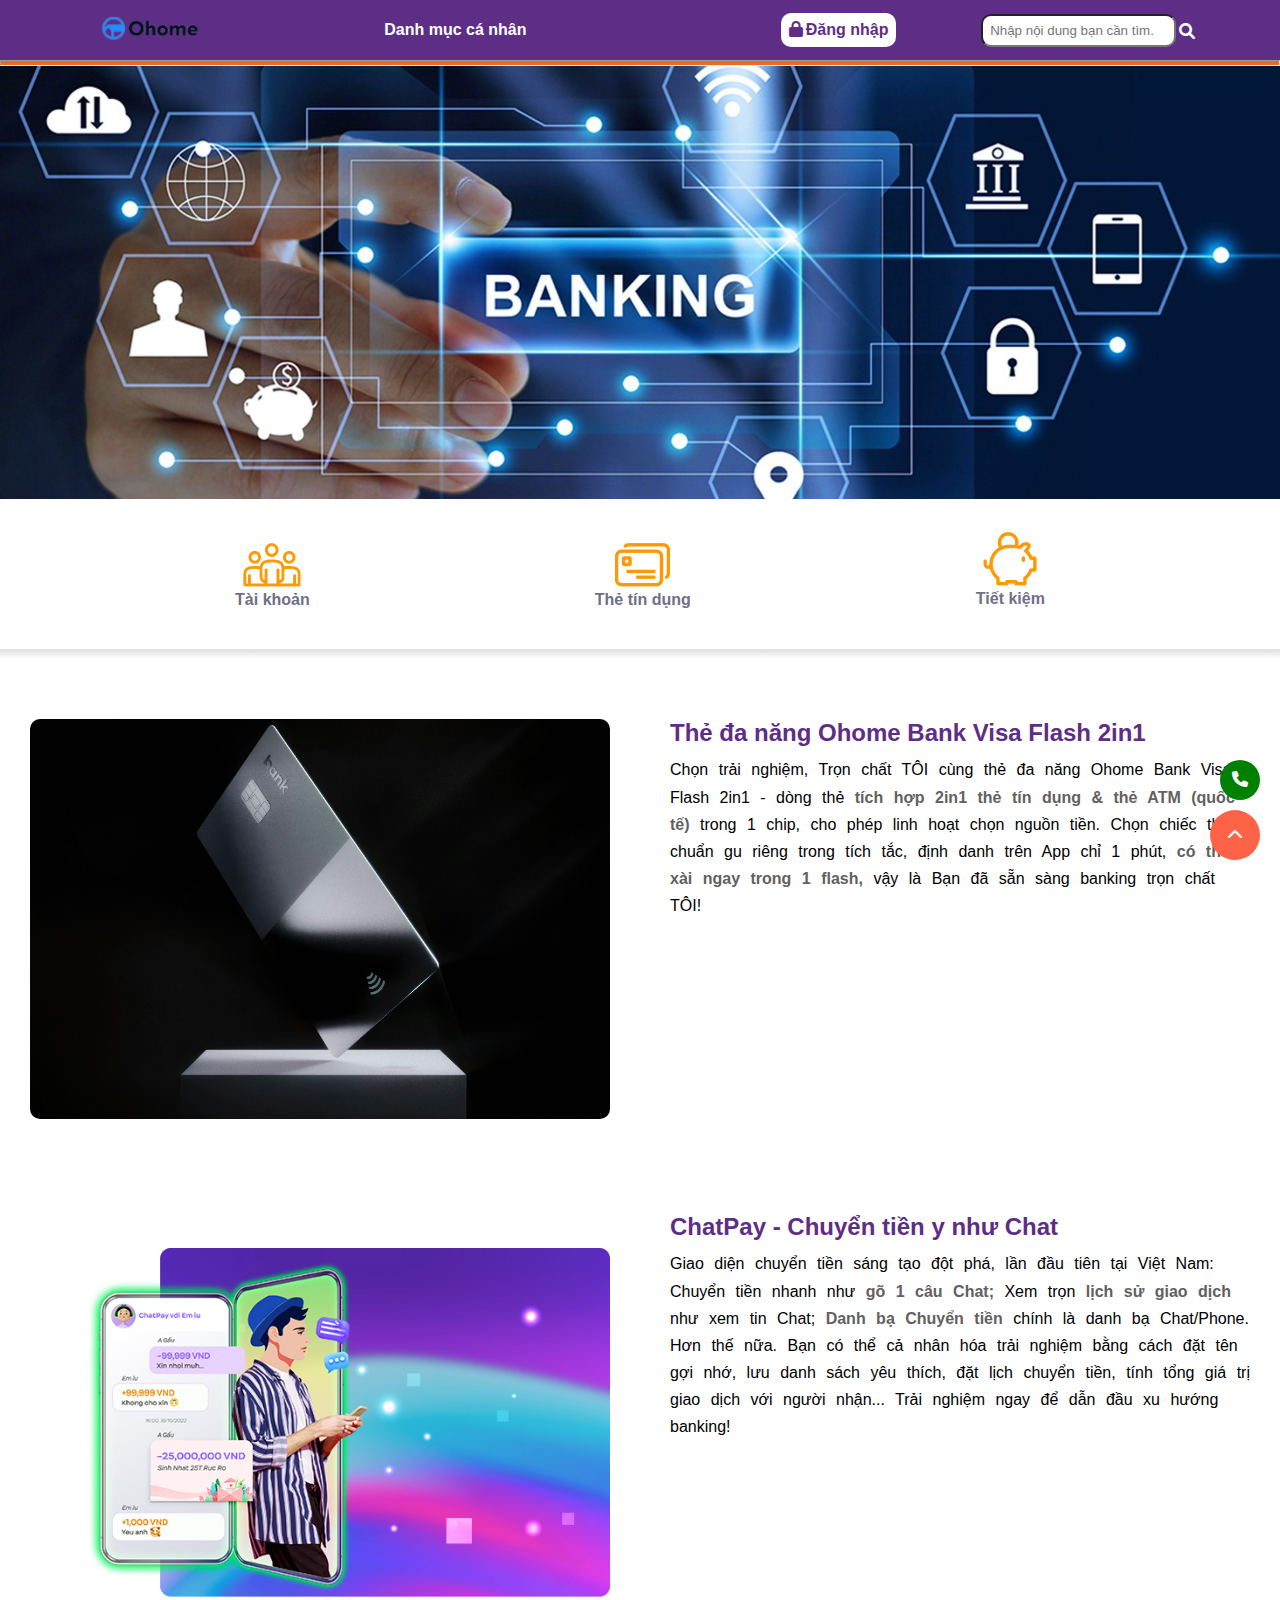
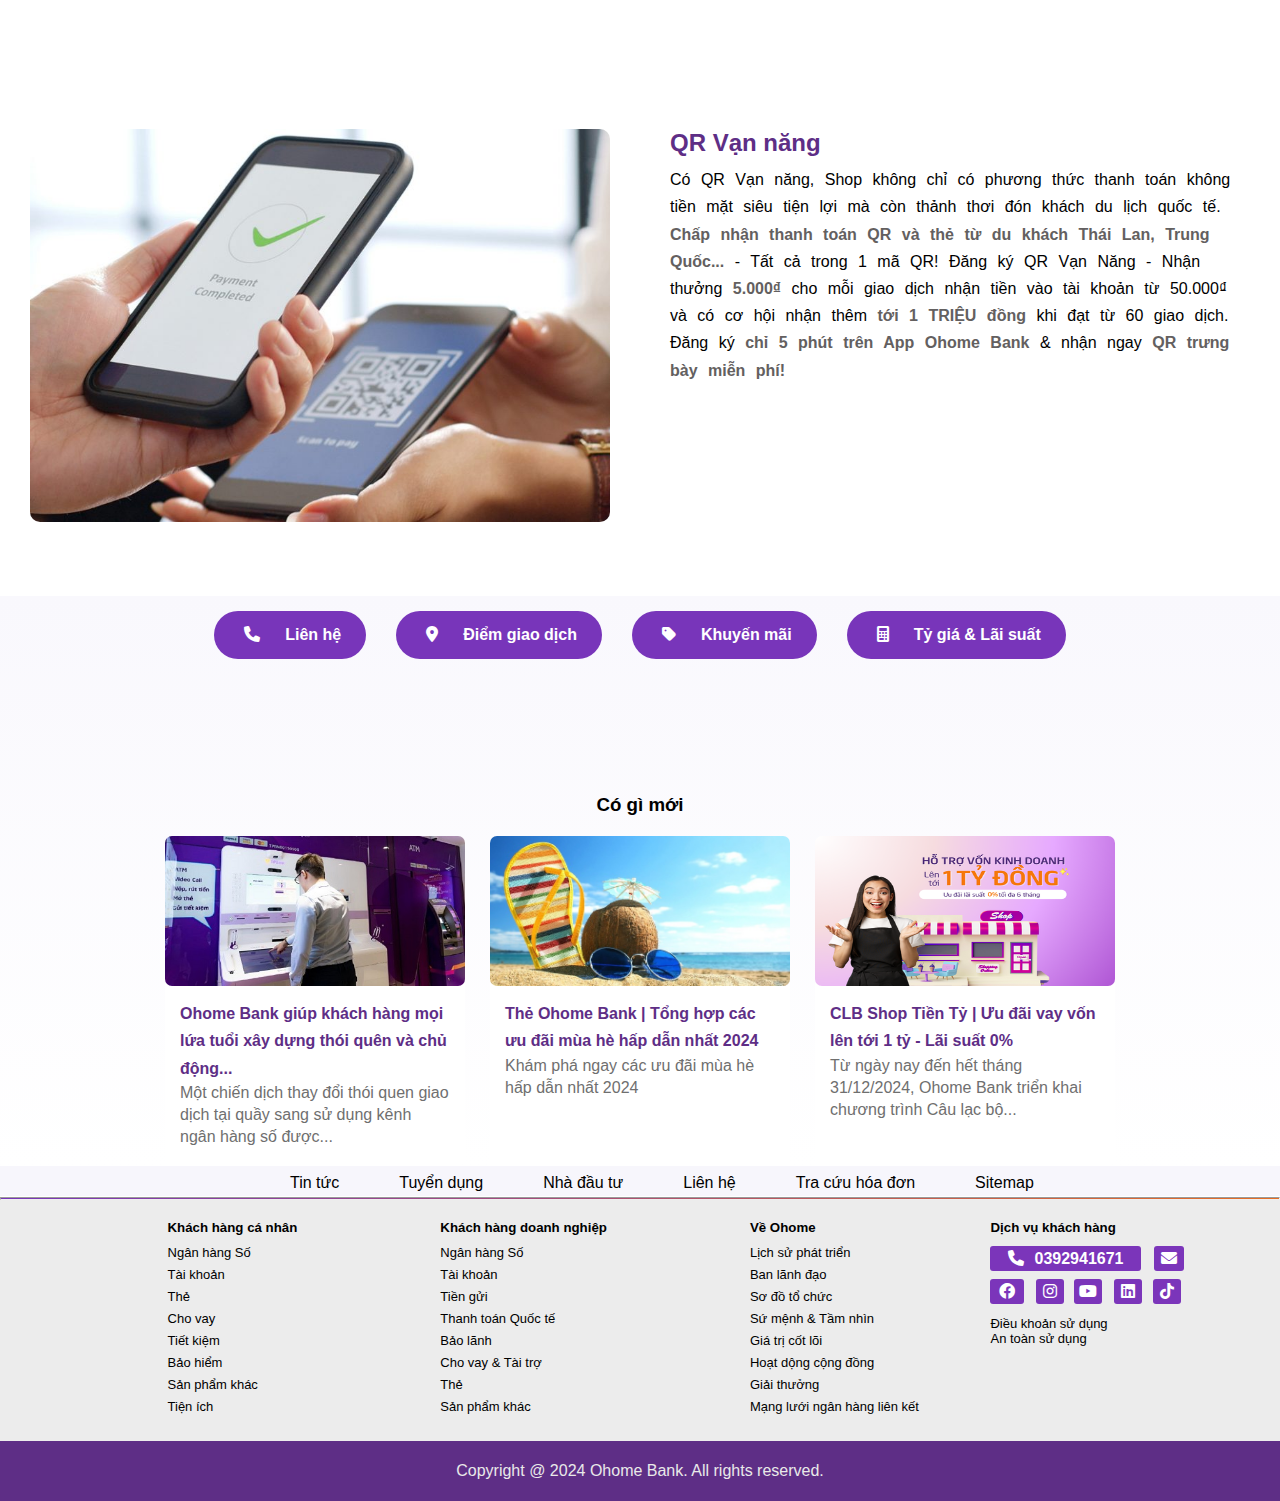
<file: index.html>
<!DOCTYPE html>
<html lang="en">

<head>
    <meta charset="UTF-8">
    <meta name="viewport" content="width=device-width, initial-scale=1.0">
    <title>Trang Chủ | Ohome</title>
    <link rel="stylesheet" href="Home/style-home.css">
    <link rel="stylesheet" href="https://cdnjs.cloudflare.com/ajax/libs/font-awesome/6.0.0-beta3/css/all.min.css">
    <link rel="shortcut icon" href="../IMG/logo - Shortcut.jpg">
    <script src="https://code.jquery.com/jquery-3.7.1.js"
        integrity="sha256-eKhayi8LEQwp4NKxN+CfCh+3qOVUtJn3QNZ0TciWLP4=" crossorigin="anonymous"></script>

</head>

<body>
    <!-- scroll về top  -->
    <script>
        $(document).ready(function () {
            $(window).scroll(function () {
                if ($(this).scrollTop() > 0) {
                    $("#backtop").fadeIn();
                } else {
                    $("#backtop").fadeOut();
                }
            });
            // sử lý sự kiện khi nhấn vô backtop
            $("#backtop").click(function () {
                $("html, body").animate({
                    scrollTop: 0
                }, 1000);
            })
        });
    </script>

    <header>
        <div class="header flex">
            <div></div>
            <a href="http://127.0.0.1:5500/home/index.html"><img src="../IMG/logo.jpg" alt="logo"></a>
            <div></div>
            <a href="http://127.0.0.1:5500/Home/index.html">Danh mục cá nhân</a>
            <div></div>
            <div></div>
            <div class="login flex">
                <a href="#"><i class="fa-solid fa-lock"></i></a>
                <a href="http://127.0.0.1:5500/dangnhap/index.html">Đăng nhập</a>
            </div>
            <div class="search flex">
                <input type="text" placeholder="Nhập nội dung bạn cần tìm.">
                <a href="#"><i class="fa-solid fa-magnifying-glass"></i></a>
            </div>
            <div></div>
        </div>
    </header>
    <!-- ======= header max-width===== -->
    <header class="header-maxwidth">
        <div class="logo_img">
            <a href="http://127.0.0.1:5500/home/index.html"><img src="../IMG/logo.jpg" alt="logo"></a>
        </div>
        <a class="login" href="http://127.0.0.1:5500/dangnhap/index.html"><i class="fa-solid fa-lock"></i></a>
    </header>
    <section class="section1">
        <hr>
        <div class="bg">
            <img src="../IMG/img-bg.jpg" alt="bg">
        </div>
        <div class="phone">
            <a href="http://127.0.0.1:5500/lienhe/index.html"><i class="fa-solid fa-phone"></i></a>
        </div>
        <div id="backtop">
            <i class="fas fa-chevron-up"></i>
            </div>
        <div class="menu flex">
            <div></div>
            <div class="taikhoan cssmenu khihover">
                <div class="hieuung">
                    <a href="http://127.0.0.1:5500/taikhoan/index.html"><img src="../IMG/taikhoan.png"
                            alt="taikhoan"></a>
                    <br>
                    <a class="menuchild" href="http://127.0.0.1:5500/taikhoan/index.html">Tài khoản</a>
                </div>
            </div>
            <div class="tindung cssmenu khihover">
                <div class="hieuung">
                    <a href="http://127.0.0.1:5500/card/index.html"><img src="../IMG/tindung.png" alt="tindung"></a>
                    <br>
                    <a class="menuchild" href="#">Thẻ tín dụng</a>
                </div>
            </div>
            <div class="tietkiem cssmenu khihover">
                <div class="hieuung">
                    <a href="http://127.0.0.1:5500/tietkiem/index.html"><img src="../IMG/tietkiem.png"
                            alt="taikhoan"></a>
                    <br>
                    <a class="menuchild" href="#"><span>Tiết kiệm</span></a>
                </div>
            </div>
            <div></div>
        </div>
    </section>
    <section class="section2">
        <hr>
        <div class="content flex">
            <div class="photo">
                <img style="max-height: 400px;" class="card-pt" src="../IMG/card.jpg" alt="card">
            </div>
            <div class="info">
                <h2>Thẻ đa năng Ohome Bank Visa Flash 2in1</h2>
                <p>Chọn trải nghiệm, Trọn chất TÔI cùng thẻ đa năng Ohome Bank Visa Flash 2in1 - dòng thẻ <b>tích hợp 2in1
                        thẻ tín dụng & thẻ ATM (quốc tế)</b> trong 1 chip, cho phép linh hoạt chọn nguồn tiền. Chọn
                    chiếc thẻ chuẩn gu riêng trong tích tắc, định danh trên App chỉ 1 phút, <b>có thẻ xài ngay trong 1
                        flash,</b> vậy là Bạn đã sẵn sàng banking trọn chất TÔI!</p>
            </div>
        </div>
        <div class="content flex">
            <div class="photo">
                <img class="card-pt" src="../IMG/chat.jpg" alt="card">
            </div>
            <div class="info">
                <h2>ChatPay - Chuyển tiền y như Chat</h2>
                <p>Giao diện chuyển tiền sáng tạo đột phá, lần đầu tiên tại Việt Nam: Chuyển tiền nhanh như <b>gõ 1 câu
                        Chat;</b> Xem trọn <b>lịch sử giao dịch</b> như xem tin Chat; <b>Danh bạ Chuyển tiền</b> chính
                    là danh bạ Chat/Phone. Hơn thế nữa. Bạn có thể cả nhân hóa trải nghiệm bằng cách đặt tên gợi nhớ,
                    lưu danh sách yêu thích, đặt lịch chuyển tiền, tính tổng giá trị giao dịch với người nhận... Trải
                    nghiệm ngay để dẫn đầu xu hướng banking!</p>
            </div>

        </div>
        <div class="content flex">
            <div class="photo">
                <img class="card-pt" src="../IMG/qr.jpg" alt="card">
            </div>
            <div class="info">
                <h2>QR Vạn năng</h2>
                <p>Có QR Vạn năng, Shop không chỉ có phương thức thanh toán không tiền mặt siêu tiện lợi mà còn thảnh
                    thơi đón khách du lịch quốc tế. <b>Chấp nhận thanh toán QR và thẻ từ du khách Thái Lan, Trung
                        Quốc...</b> - Tất cả trong 1 mã QR! Đăng ký QR Vạn Năng - Nhận thưởng <b>5.000₫</b> cho mỗi giao
                    dịch nhận tiền vào tài khoản từ 50.000₫ và có cơ hội nhận thêm <b>tới 1 TRIỆU đồng</b> khi đạt từ 60
                    giao dịch. Đăng ký <b>chỉ 5 phút trên App Ohome Bank</b> & nhận ngay <b>QR trưng bày miễn phí!</b></p>
            </div>
        </div>
    </section>
    <section class="section3">
        <div class="info">
            <div class="lienhe flex-info">
                <a><i class="fa-solid fa-phone"></i></a>
                <a href="http://127.0.0.1:5500/lienhe/index.html">Liên hệ</a>
            </div>
            <div class="vitri flex-info">
                <a href="#"><i class="fa-solid fa-location-dot"></i></a>
                <a href="">Điểm giao dịch</a>
            </div>
            <div class="sale flex-info">
                <a href="#"><i class="fa-solid fa-tag"></i></a>
                <a href="http://127.0.0.1:5500/khuyenmai/index.html">Khuyến mãi</a>
            </div>
            <div class="rate flex-info">
                <a href="#"><i class="fa-solid fa-calculator"></i></a>
                <a href="http://127.0.0.1:5500/rate/index.html">Tỷ giá & Lãi suất</a>
            </div>
        </div>
        <div class="hidden-section">
            <h3>Có gì mới</h3>
            <div class="xemthem">
                <div class="xemthem1 css-xemthem">
                    <div><img src="../IMG/xemthem1.jpg" alt="xemthem1"></div>
                    <p><b>Ohome Bank giúp khách hàng mọi lứa tuổi xây dựng thói quên và chủ động... <br> </b>Một chiến dịch
                        thay
                        đổi thói quen giao dịch tại quầy sang sử dụng kênh ngân hàng số được...</p>
                </div>
                <div class="xemthem2 css-xemthem">
                    <div><img src="../IMG/xemthem2.jpg" alt="xemthem2"></div>
                    <p><b>Thẻ Ohome Bank | Tổng hợp các ưu đãi mùa hè hấp dẫn nhất 2024 <br></b>Khám phá ngay các ưu đãi
                        mùa hè
                        hấp dẫn nhất 2024</p>
                </div>
                <div class="xemthem3 css-xemthem">
                    <img src="../IMG/xemthem3.png" alt="xemthem3">
                    <p><b>CLB Shop Tiền Tỷ | Ưu đãi vay vốn lên tới 1 tỷ - Lãi suất 0% <br></b>Từ ngày nay đến hết tháng
                        31/12/2024, Ohome Bank triển khai chương trình Câu lạc bộ...</p>
                </div>
            </div>
        </div>
    </section>
    <div class="timhieuthem hidden-section">
        <ul>
            <li><a href="http://127.0.0.1:5500/TinTuc/index.html" class="tht-hover">Tin tức</a></li>
            <li><a href="http://127.0.0.1:5500/tuyendung/index.html" class="tht-hover">Tuyển dụng</a></li>
            <li><a href="#" class="tht-hover">Nhà đầu tư</a></li>
            <li><a href="http://127.0.0.1:5500/lienhe/index.html" class="tht-hover">Liên hệ</a></li>
            <li><a href="#" class="tht-hover">Tra cứu hóa đơn</a></li>
            <li><a href="#" class="tht-hover">Sitemap</a></li>
    </div>
    <div class="hrr">
        <hr>
    </div>
    <section class="section4 hidden-section">
        <div class="footer">
            <div class="footer-lv1">
                <h5>Khách hàng cá nhân</h5>
                <li class="list-item">Ngân hàng Số</li>
                <li class="list-item">Tài khoản</li>
                <li class="list-item">Thẻ</li>
                <li class="list-item">Cho vay</li>
                <li class="list-item">Tiết kiệm</li>
                <li class="list-item">Bảo hiểm</li>
                <li class="list-item">Sản phẩm khác</li>
                <li class="list-item">Tiện ích</li>
            </div>
            <div class="footer-lv1">
                <h5>Khách hàng doanh nghiệp</h5>
                <li class="list-item">Ngân hàng Số</li>
                <li class="list-item">Tài khoản</li>
                <li class="list-item">Tiền gửi</li>
                <li class="list-item">Thanh toán Quốc tế</li>
                <li class="list-item">Bảo lãnh</li>
                <li class="list-item">Cho vay & Tài trợ</li>
                <li class="list-item">Thẻ</li>
                <li class="list-item">Sản phẩm khác</li>
            </div>
            <div class="footer-lv1">
                <h5>Về Ohome</h5>
                <li class="list-item">Lịch sử phát triển</li>
                <li class="list-item">Ban lãnh đạo</li>
                <li class="list-item">Sơ đồ tổ chức</li>
                <li class="list-item">Sứ mệnh & Tầm nhìn</li>
                <li class="list-item">Giá trị cốt lõi</li>
                <li class="list-item">Hoạt dộng cộng đồng</li>
                <li class="list-item">Giải thưởng</li>
                <li class="list-item">Mạng lưới ngân hàng liên kết</li>
            </div>
            <div class="footer-lv2">
                <h5>Dịch vụ khách hàng</h5>
                <div class="list-icon-footer">
                    <div class="list-icon-lv1">
                        <a href="#" class="sdt"><i class="fa fa-phone" id="fa-phone1"></i>0392941671</a>                     
                        <a href="#" class="mail"><i class="fa-solid fa-envelope"></i></a>
                    </div>
                    <div class="list-icon-lv1">
                        <a href="#" class="list-icon1"><i class="fa-brands fa-facebook"></i></a>
                        <a href="#" class="list-icon"><i class="fa-brands fa-instagram"></i></a>
                        <a href="#" class="list-icon3"><i class="fa-brands fa-youtube"></i></a>
                        <a href="#" class="list-icon"><i class="fa-brands fa-linkedin"></i></a>
                        <a href="#" class="list-icon"><i class="fa-brands fa-tiktok"></i></a>
                    </div>
                    <div class="end-footer">
                        <li class="list-item">Điều khoản sử dụng</li>
                        <li class="list-item">An toàn sử dụng</li>
                    </div>
                </div>
            </div>
        </div>
    </section>
</body>
<footer class="footerr">
    <p>Copyright @ 2024 Ohome Bank. All rights reserved.</p>
</footer>

</html>
</file>
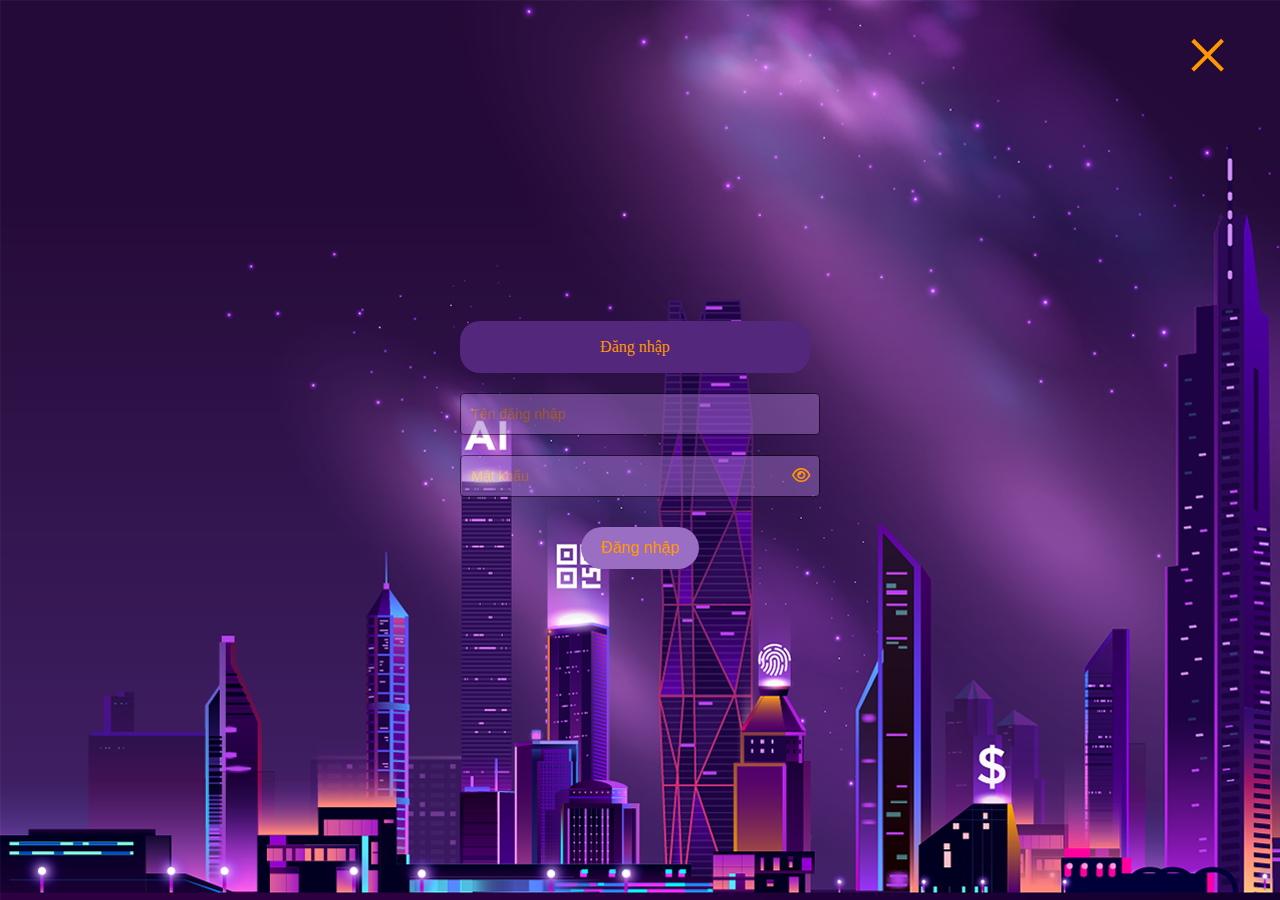
<file: dangnhap/index.html>
<!DOCTYPE html>
<html lang="en">
<head>
    <meta charset="UTF-8">
    <meta name="viewport" content="width=device-width, initial-scale=1.0">
    <title>Đăng Nhập | OHOME</title>
    <link rel="stylesheet" href="https://cdnjs.cloudflare.com/ajax/libs/font-awesome/6.0.0-beta3/css/all.min.css">
    <link rel="stylesheet" href="dangnhap.css">
    <link rel="shortcut icon" href="../IMG/logo - Shortcut.jpg">
</head>
<body>
    <a href="http://127.0.0.1:5500/Home/index.html" class="close-button">&times;</a>
    <section>
        <ul class="tab">
            <li><a href="#tab1" class="active">Đăng nhập</a></li>
        </ul>
        <div class="tab-content">
            <form action="" id="tab1">
                <div class="input-group">
                    <input type="text" id="username" placeholder="Tên đăng nhập">
                </div>
                <div class="input-group flex">
                    <input type="password" id="password1" placeholder="Mật khẩu">
                    <button type="button" class="show-password-btn">
                        <i class="fa-regular fa-eye"></i>
                    </button>
                </div>
                <input type="button" value="Đăng nhập" class="button-container" id="login-button">
                <div id="error-message"></div>
            </form>
        </div>
    </section>
</body>
</html>
</file>
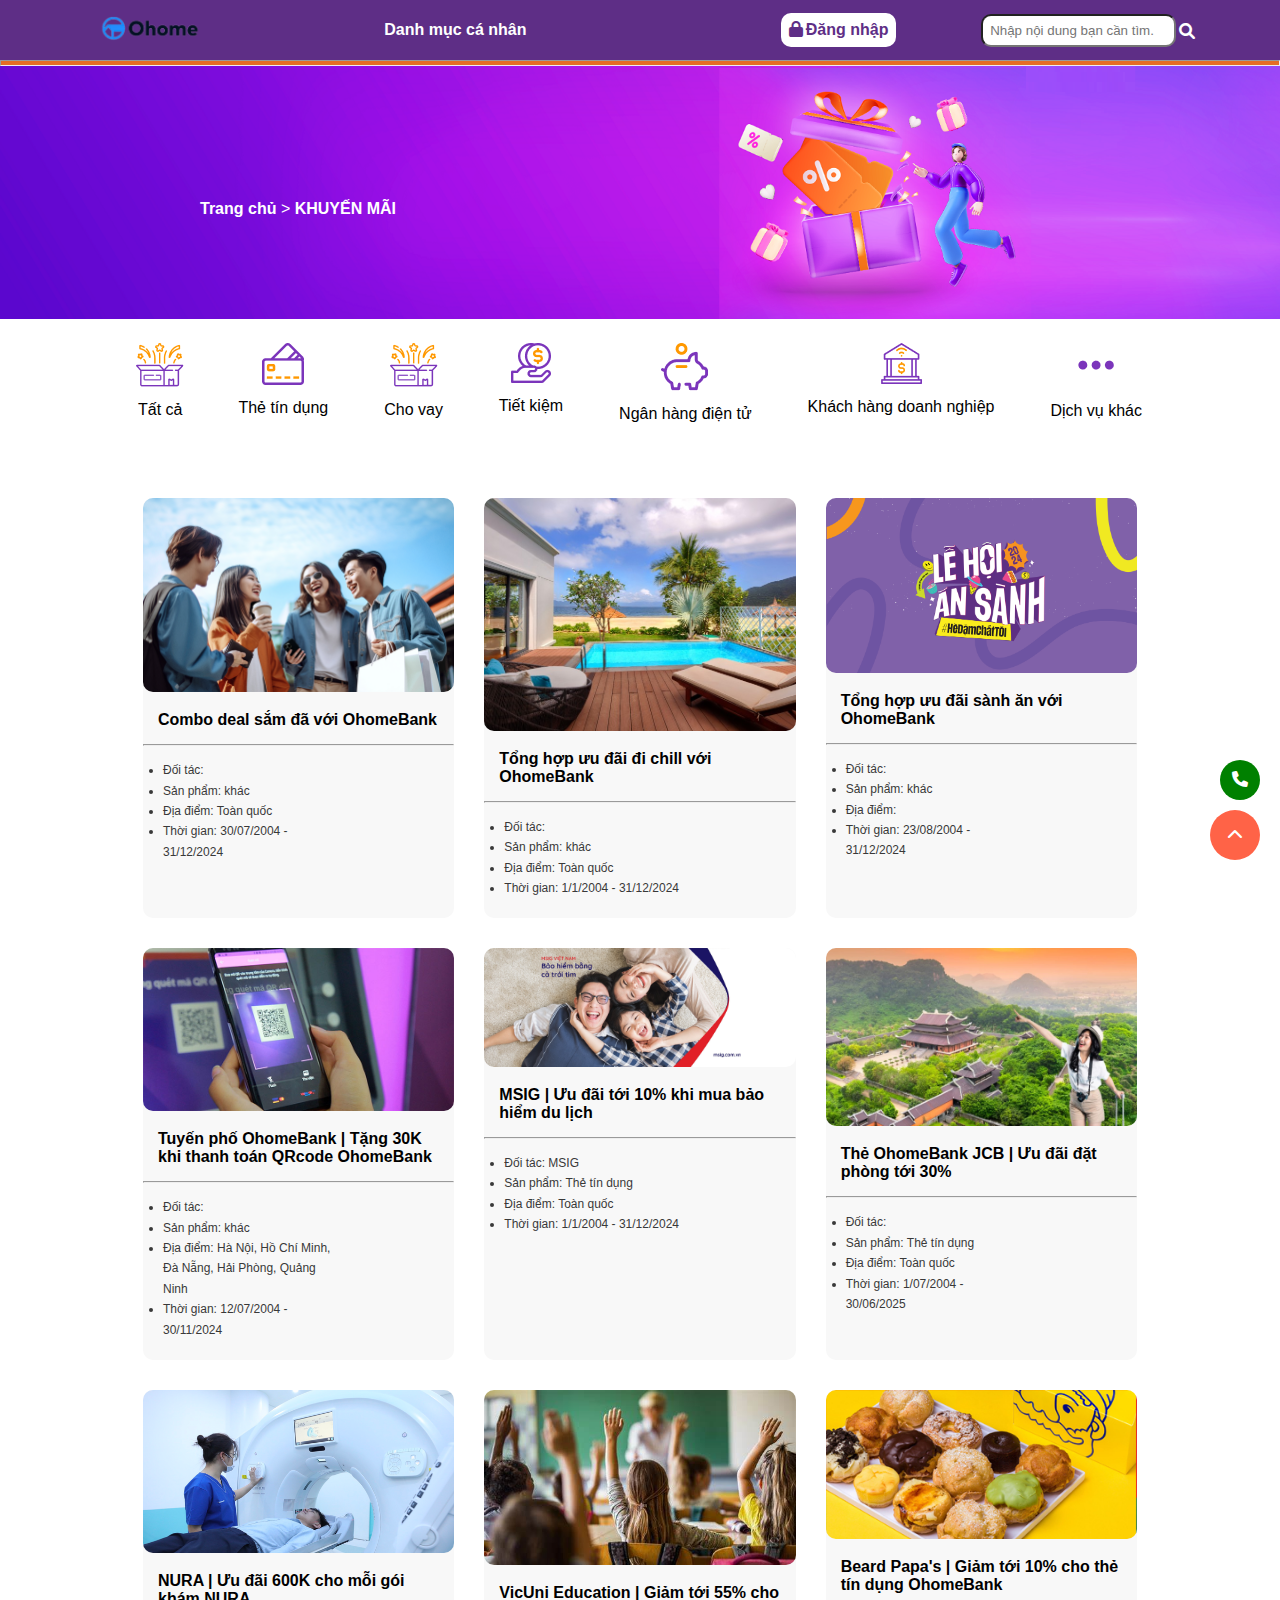
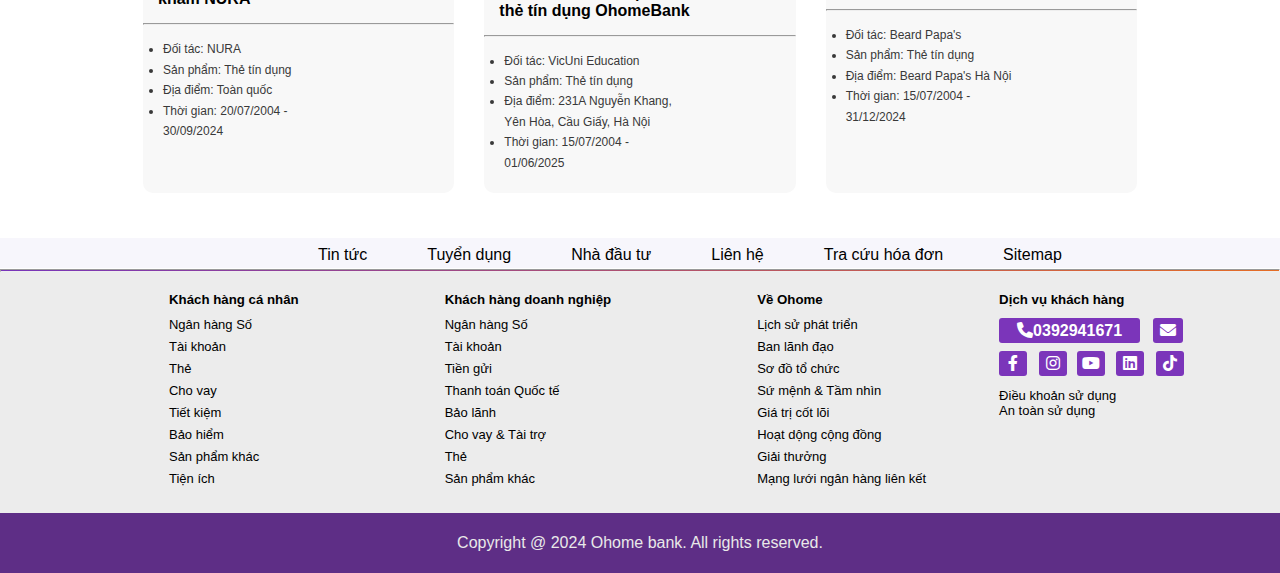
<file: khuyenmai/index.html>
<!DOCTYPE html>
<html lang="en">

<head>
    <meta charset="UTF-8">
    <meta name="viewport" content="width=device-width, initial-scale=1.0">
    <title>Khuyến Mãi | OHOME</title>
    <link rel="stylesheet" href="khuyenmai.css">
    <link rel="stylesheet" href="https://cdnjs.cloudflare.com/ajax/libs/font-awesome/6.0.0-beta3/css/all.min.css">
    <link rel="shortcut icon" href="../IMG/logo - Shortcut.jpg">
    <script src="https://code.jquery.com/jquery-3.7.1.js"
        integrity="sha256-eKhayi8LEQwp4NKxN+CfCh+3qOVUtJn3QNZ0TciWLP4=" crossorigin="anonymous"></script>

</head>

<body>
    <!-- xử lí scroll về top  -->
    <script>
        $(document).ready(function () {
            $(window).scroll(function () {
                if ($(this).scrollTop() > 0) {
                    $("#backtop").fadeIn();
                } else {
                    $("#backtop").fadeOut();
                }
            });
            // sử lý sự kiện khi nhấn vô backtop
            $("#backtop").click(function () {
                $("html, body").animate({
                    scrollTop: 0
                }, 1000);
            })
        });
    </script>

    <header>
        <div class="header flex">
            <div></div>
            <a href="http://127.0.0.1:5500/Home/index.html"><img src="../IMG/logo.jpg" alt="logo"></a>
            <div></div>
            <a href="http://127.0.0.1:5500/Home/index.html">Danh mục cá nhân</a>
            <div></div>
            <div></div>
            <div class="login flex">
                <a href="#"><i class="fa-solid fa-lock"></i></a>
                <a href="http://127.0.0.1:5500/dangnhap/index.html">Đăng nhập</a>
            </div>
            <div class="search flex">
                <input type="text" placeholder="Nhập nội dung bạn cần tìm.">
                <a href="#"><i class="fa-solid fa-magnifying-glass"></i></a>
            </div>
            <div></div>
        </div>
    </header>
    <section class="bgr">
        <hr>
        <div class="bgr-img">
            <img src="../IMG/z3775570223226_2e4c3c716b2901435b8c1c3b7f3b0168.jpg" alt="bgr khuyến mãi">
        </div>
        <p class="a-hover"><a href="http://127.0.0.1:5500/Home/index.html" class="a-hover hidden-section">Trang chủ</a>
            > <a href="#" class="a-hover">KHUYẾN MÃI</a></p>
        <div class="phone">
            <a href="http://127.0.0.1:5500/lienhe/index.html"><i class="fa-solid fa-phone"></i></a>
        </div>
        <div id="backtop">
            <i class="fas fa-chevron-up"></i>
        </div>
    </section>

    <section class="cacloaikhac">
        <div class="tatca">
            <img src="../IMG/icon-all.png" alt="">
            <p>Tất cả</p>
        </div>
        <div class="thetindung">
            <img src="../IMG/Group+1840.png" alt="">
            <p>Thẻ tín dụng</p>
        </div>
        <div class="chovay">
            <img src="../IMG/icon-all.png" alt="">
            <p>Cho vay</p>
        </div>
        <div class="tietkiem">
            <img src="../IMG/Group+1834.png" alt="">
            <p>Tiết kiệm</p>
        </div>
        <div class="nganhang">
            <img src="../IMG/Group+1841.png" alt="">
            <p>Ngân hàng điện tử</p>
        </div>
        <div class="khachhang">
            <img src="../IMG/Group+1830.png" alt="">
            <p>Khách hàng doanh nghiệp</p>
        </div>
        <div class="dichvukhac">
            <img src="../IMG/Dots.png" alt="">
            <p>Dịch vụ khác</p>
        </div>
    </section>
    <section class="section1">
        <div class="info-section1 flex-section">
            <div class="child-info1">
                <img src="../IMG/image001-1702279043784.png" alt="img">
                <div class="xemthem flex">
                    <p>Combo deal sắm đã với OhomeBank</p>
                </div>
                <hr>
                <div class="khuyenmai flex">
                    <ul class="info-khuyenmai">
                        <li>Đối tác: </li>
                        <li>Sản phẩm: khác</li>
                        <li>Địa điểm: Toàn quốc</li>
                        <li>Thời gian: 30/07/2004 - 31/12/2024</li>
                    </ul>
                </div>
            </div>
            <div class="child-info2">
                <img src="../IMG/5adb11cab6f44d589cc491796b8606b9_7o1a1771.jpg" alt="img">
                <div class="xemthem flex">
                    <p>Tổng hợp ưu đãi đi chill với OhomeBank</p>
                </div>
                <hr>
                <div class="khuyenmai flex">
                    <ul class="info-khuyenmai">
                        <li>Đối tác: </li>
                        <li>Sản phẩm: khác</li>
                        <li>Địa điểm: Toàn quốc</li>
                        <li>Thời gian: 1/1/2004 - 31/12/2024</li>
                    </ul>
                </div>
            </div>
            <div class="child-info1">
                <img src="../IMG/KV-01.png" alt="img">
                <div class="xemthem flex">
                    <p>Tổng hợp ưu đãi sành ăn với OhomeBank</p>
                </div>
                <hr>
                <div class="khuyenmai flex">
                    <ul class="info-khuyenmai">
                        <li>Đối tác: </li>
                        <li>Sản phẩm: khác</li>
                        <li>Địa điểm: </li>
                        <li>Thời gian: 23/08/2004 - 31/12/2024</li>
                    </ul>
                </div>
            </div>
        </div>

        <div class="info-section1 flex-section">
            <div class="child-info1">
                <img src="../IMG/anh-mo-ta.jpg" alt="img">
                <div class="xemthem flex">
                    <p>Tuyến phố OhomeBank | Tặng 30K khi thanh toán QRcode OhomeBank</p>
                </div>
                <hr>
                <div class="khuyenmai flex">
                    <ul class="info-khuyenmai">
                        <li>Đối tác: </li>
                        <li>Sản phẩm: khác</li>
                        <li>Địa điểm: Hà Nội, Hồ Chí Minh, Đà Nẵng, Hải Phòng, Quảng Ninh</li>
                        <li>Thời gian: 12/07/2004 - 30/11/2024</li>
                    </ul>
                </div>
            </div>
            <div class="child-info2">
                <img src="../IMG/MSIG.jpg" alt="img">
                <div class="xemthem flex">
                    <p>MSIG | Ưu đãi tới 10% khi mua bảo hiểm du lịch</p>
                </div>
                <hr>
                <div class="khuyenmai flex">
                    <ul class="info-khuyenmai">
                        <li>Đối tác: MSIG</li>
                        <li>Sản phẩm: Thẻ tín dụng</li>
                        <li>Địa điểm: Toàn quốc</li>
                        <li>Thời gian: 1/1/2004 - 31/12/2024</li>
                    </ul>
                </div>
            </div>
            <div class="child-info1">
                <img src="../IMG/Du+lịch.jpg" alt="img">
                <div class="xemthem flex">
                    <p>Thẻ OhomeBank JCB | Ưu đãi đặt phòng tới 30%</p>
                </div>
                <hr>
                <div class="khuyenmai flex">
                    <ul class="info-khuyenmai">
                        <li>Đối tác: </li>
                        <li>Sản phẩm: Thẻ tín dụng</li>
                        <li>Địa điểm: Toàn quốc</li>
                        <li>Thời gian: 1/07/2004 - 30/06/2025</li>
                    </ul>
                </div>
            </div>
        </div>
        <div class="info-section1 flex-section">
            <div class="child-info1">
                <img src="../IMG/NURA.png" alt="img">
                <div class="xemthem flex">
                    <p>NURA | Ưu đãi 600K cho mỗi gói khám NURA</p>
                </div>
                <hr>
                <div class="khuyenmai flex">
                    <ul class="info-khuyenmai">
                        <li>Đối tác: NURA</li>
                        <li>Sản phẩm: Thẻ tín dụng</li>
                        <li>Địa điểm: Toàn quốc</li>
                        <li>Thời gian: 20/07/2004 - 30/09/2024</li>
                    </ul>
                </div>
            </div>
            <div class="child-info2">
                <img src="../IMG/img-edu.jpg" alt="img">
                <div class="xemthem flex">
                    <p>VicUni Education | Giảm tới 55% cho thẻ tín dụng OhomeBank</p>
                </div>
                <hr>
                <div class="khuyenmai flex">
                    <ul class="info-khuyenmai">
                        <li>Đối tác: VicUni Education</li>
                        <li>Sản phẩm: Thẻ tín dụng</li>
                        <li>Địa điểm: 231A Nguyễn Khang, Yên Hòa, Cầu Giấy, Hà Nội</li>
                        <li>Thời gian: 15/07/2004 - 01/06/2025</li>
                    </ul>
                </div>
            </div>
            <div class="child-info1">
                <img src="../IMG/Beard+Papa's_376x180.jpg" alt="img">
                <div class="xemthem flex">
                    <p>Beard Papa's  | Giảm tới 10% cho thẻ tín dụng OhomeBank</p>
                </div>
                <hr>
                <div class="khuyenmai flex">
                    <ul class="info-khuyenmai">
                        <li>Đối tác: Beard Papa's</li>
                        <li>Sản phẩm: Thẻ tín dụng</li>
                        <li>Địa điểm: Beard Papa's Hà Nội</li>
                        <li>Thời gian: 15/07/2004 - 31/12/2024</li>
                    </ul>
                </div>
            </div>
        </div>
        
        
    </section>
    <div class="timhieuthem hidden-section">
        <ul>
            <li><a href="http://127.0.0.1:5500/TinTuc/index.html" class="tht-hover">Tin tức</a></li>
            <li><a href="http://127.0.0.1:5500/tuyendung/index.html" class="tht-hover">Tuyển dụng</a></li>
            <li><a href="#" class="tht-hover">Nhà đầu tư</a></li>
            <li><a href="http://127.0.0.1:5500/lienhe/index.html" class="tht-hover">Liên hệ</a></li>
            <li><a href="#" class="tht-hover">Tra cứu hóa đơn</a></li>
            <li><a href="#" class="tht-hover">Sitemap</a></li>
    </div>
    <div class="hrr">
        <hr>
    </div>
    <section class="section2 hidden-section">
        <div class="footer">
            <div class="footer-lv1">
                <h5>Khách hàng cá nhân</h5>
                <li class="list-item">Ngân hàng Số</li>
                <li class="list-item">Tài khoản</li>
                <li class="list-item">Thẻ</li>
                <li class="list-item">Cho vay</li>
                <li class="list-item">Tiết kiệm</li>
                <li class="list-item">Bảo hiểm</li>
                <li class="list-item">Sản phẩm khác</li>
                <li class="list-item">Tiện ích</li>
            </div>
            <div class="footer-lv1">
                <h5>Khách hàng doanh nghiệp</h5>
                <li class="list-item">Ngân hàng Số</li>
                <li class="list-item">Tài khoản</li>
                <li class="list-item">Tiền gửi</li>
                <li class="list-item">Thanh toán Quốc tế</li>
                <li class="list-item">Bảo lãnh</li>
                <li class="list-item">Cho vay & Tài trợ</li>
                <li class="list-item">Thẻ</li>
                <li class="list-item">Sản phẩm khác</li>
            </div>
            <div class="footer-lv1">
                <h5>Về Ohome</h5>
                <li class="list-item">Lịch sử phát triển</li>
                <li class="list-item">Ban lãnh đạo</li>
                <li class="list-item">Sơ đồ tổ chức</li>
                <li class="list-item">Sứ mệnh & Tầm nhìn</li>
                <li class="list-item">Giá trị cốt lõi</li>
                <li class="list-item">Hoạt dộng cộng đồng</li>
                <li class="list-item">Giải thưởng</li>
                <li class="list-item">Mạng lưới ngân hàng liên kết</li>
            </div>
            <div class="footer-lv2">
                <h5>Dịch vụ khách hàng</h5>
                <div class="list-icon-footer">
                    <div class="list-icon-lv1">
                        <a href="#" class="sdt"><i class="fa fa-phone"></i>0392941671</a>
                        <a href="#" class="mail"><i class="fa-solid fa-envelope"></i></a>
                    </div>
                    <div class="list-icon-lv1">
                        <a href="#" class="list-icon1"><i class="fa-brands fa-facebook-f"></i></a>
                        <a href="#" class="list-icon"><i class="fa-brands fa-instagram"></i></a>
                        <a href="#" class="list-icon3"><i class="fa-brands fa-youtube"></i></a>
                        <a href="#" class="list-icon"><i class="fa-brands fa-linkedin"></i></a>
                        <a href="#" class="list-icon"><i class="fa-brands fa-tiktok"></i></a>
                    </div>
                    <div class="end-footer">
                        <li class="list-item">Điều khoản sử dụng</li>
                        <li class="list-item">An toàn sử dụng</li>
                    </div>
                </div>
            </div>
        </div>
    </section>

    <footer class="footerr">
        <p>Copyright @ 2024 Ohome bank. All rights reserved.</p>
    </footer>
</body>

</html>
</file>
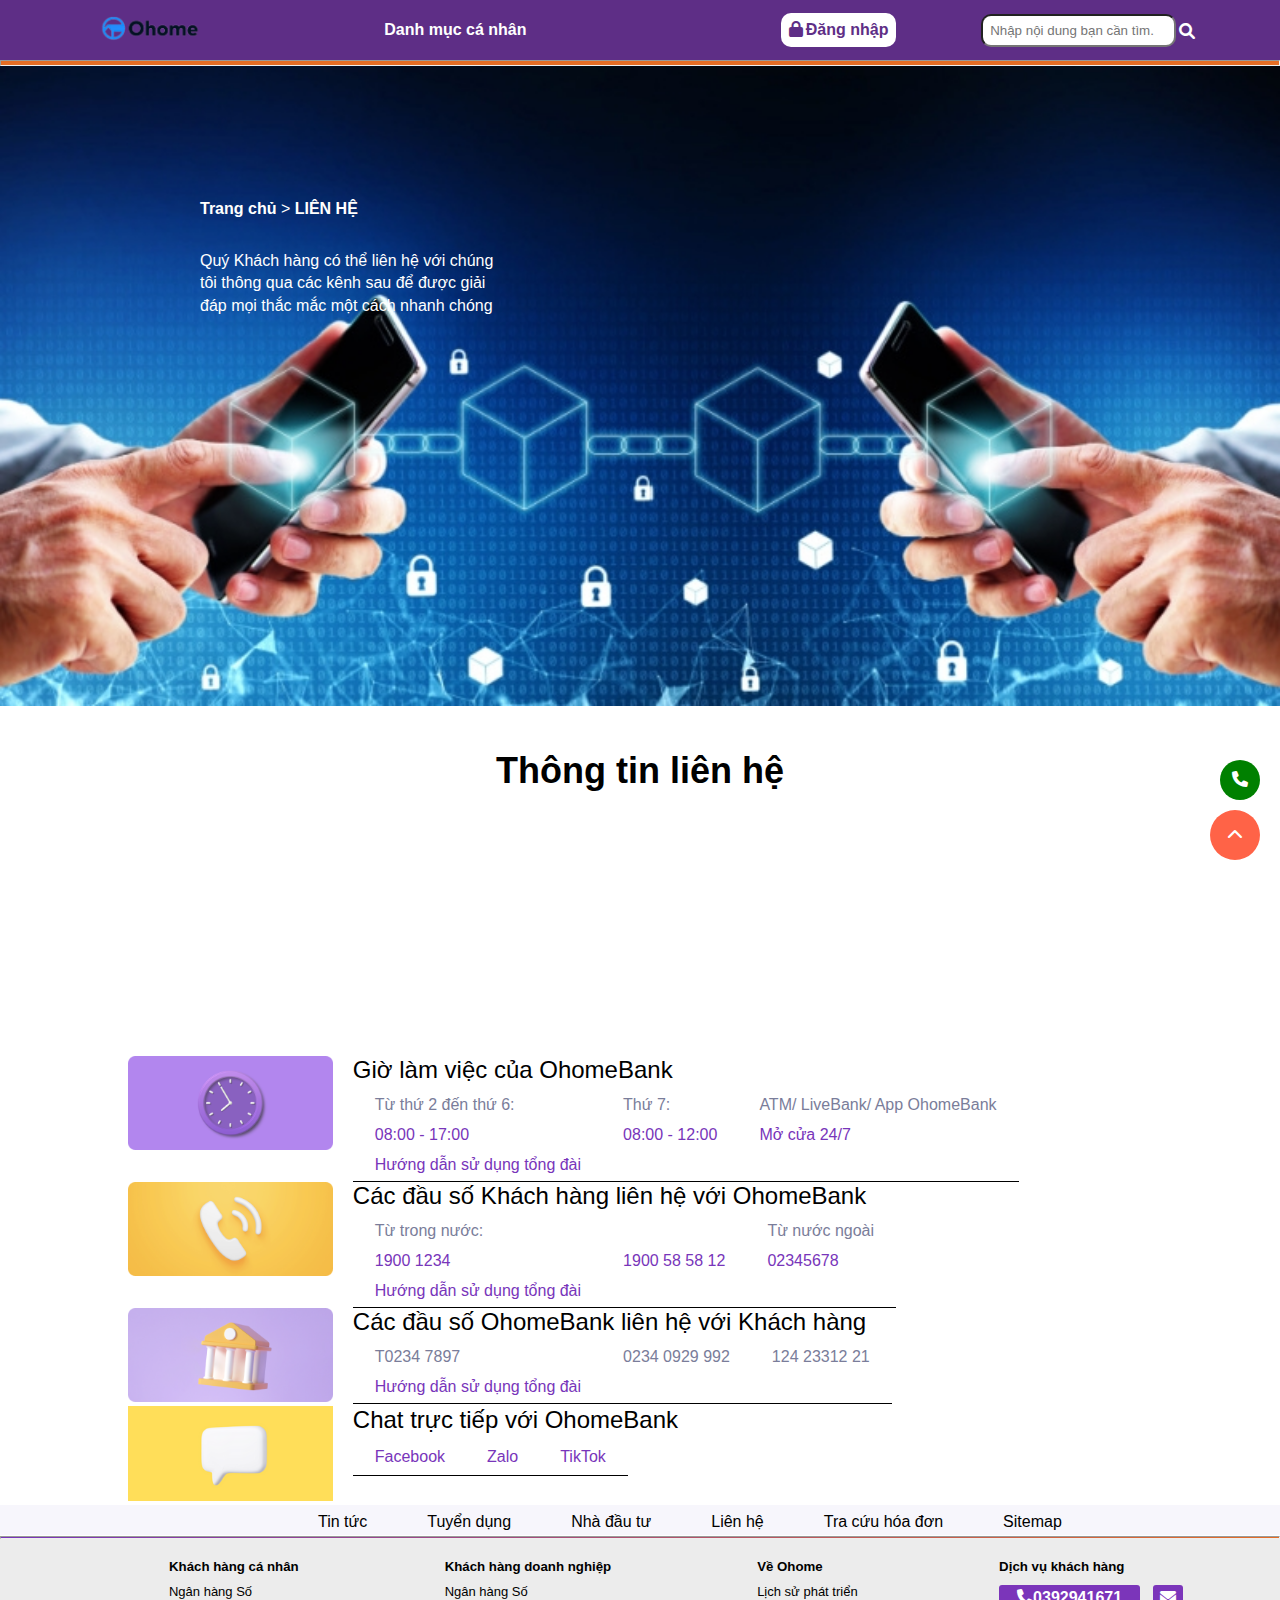
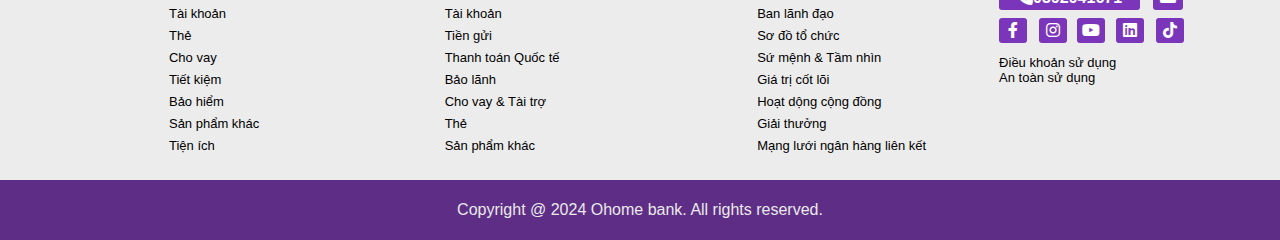
<file: lienhe/index.html>
<!DOCTYPE html>
<html lang="en">

<head>
    <meta charset="UTF-8">
    <meta name="viewport" content="width=device-width, initial-scale=1.0">
    <title>Liên Hệ | OHOME</title>
    <link rel="stylesheet" href="lienhe.css">
    <link rel="stylesheet" href="https://cdnjs.cloudflare.com/ajax/libs/font-awesome/6.0.0-beta3/css/all.min.css">
    <link rel="shortcut icon" href="../IMG/logo - Shortcut.jpg">
    <script src="https://code.jquery.com/jquery-3.7.1.js"
        integrity="sha256-eKhayi8LEQwp4NKxN+CfCh+3qOVUtJn3QNZ0TciWLP4=" crossorigin="anonymous"></script>
</head>

<body>

    <!-- xử lí scroll về top  -->
    <script>
        $(document).ready(function () {
            $(window).scroll(function () {
                if ($(this).scrollTop() > 0) {
                    $("#backtop").fadeIn();
                } else {
                    $("#backtop").fadeOut();
                }
            });
            // sử lý sự kiện khi nhấn vô backtop
            $("#backtop").click(function () {
                $("html, body").animate({
                    scrollTop: 0
                }, 1000);
            })
        });
    </script>

    <header>
        <div class="header flex">
            <div></div>
            <a href="http://127.0.0.1:5500/Home/index.html"><img src="../IMG/logo.jpg" alt="logo"></a>
            <div></div>
            <a href="http://127.0.0.1:5500/Home/index.html">Danh mục cá nhân</a>
            <div></div>
            <div></div>
            <div class="login flex">
                <a href="#"><i class="fa-solid fa-lock"></i></a>
                <a href="http://127.0.0.1:5500/dangnhap/index.html">Đăng nhập</a>
            </div>
            <div class="search flex">
                <input type="text" placeholder="Nhập nội dung bạn cần tìm.">
                <a href="#"><i class="fa-solid fa-magnifying-glass"></i></a>
            </div>
            <div></div>
        </div>
    </header>

    <section class="bgr">
        <hr>
        <div class="bgr-img">
            <img src="../IMG/lienhe_bgr.jpg" alt="bgr">
        </div>
        <p class="a-hover"><a href="http://127.0.0.1:5500/Home/index.html" class="a-hover hidden-section">Trang chủ</a>
            > <a href="#" class="a-hover">LIÊN HỆ</a></p>
        <p class="text_lienhe">Quý Khách hàng có thể liên hệ với chúng tôi thông qua các kênh sau để được giải đáp mọi
            thắc mắc một cách nhanh chóng</p>
        <div class="phone">
            <a href="http://127.0.0.1:5500/lienhe/index.html"><i class="fa-solid fa-phone"></i></a>
        </div>
        <div id="backtop">
            <i class="fas fa-chevron-up"></i>
        </div>
    </section>

    <section class="thongtin">
        <h1>Thông tin liên hệ</h1>
        <iframe
            src="https://www.google.com/maps/embed?pb=!1m18!1m12!1m3!1d3920.764100538608!2d106.68809457512764!3d10.675409961048732!2m3!1f0!2f0!3f0!3m2!1i1024!2i768!4f13.1!3m3!1m2!1s0x31753100099ce9ed%3A0xdb6079801f0735ea!2zVHLGsOG7nW5nIMSQ4bqhaSBo4buNYyBN4bufIFRQLiBI4buTIENow60gTWluaCAoY8ahIHPhu58gMyk!5e0!3m2!1svi!2s!4v1725870415811!5m2!1svi!2s"
            width="600" height="450" style="border:0;" allowfullscreen="" loading="lazy"
            referrerpolicy="no-referrer-when-downgrade"></iframe>
        <div class="thongtinlamviec">
            <div class="mota">
                <div class="mota_img">
                    <img src="../IMG/tgian-lam-viec.png" alt="thời gian ">
                </div>

                <div class="mota_text">
                    <h2>Giờ làm việc của OhomeBank</h2>
                    <table>
                        <tr>
                            <td>Từ thứ 2 đến thứ 6: </td>
                            <td>Thứ 7: </td>
                            <td>ATM/ LiveBank/ App OhomeBank</td>
                        </tr>
                        <tr>
                            <td>08:00 - 17:00</td>
                            <td>08:00 - 12:00</td>
                            <td>Mở cửa 24/7</td>
                        </tr>
                        <tr>
                            <td>Hướng dẫn sử dụng tổng đài</td>
                        </tr>
                    </table>
                </div>
            </div>
            <div class="mota">
                <div class="mota_img">
                    <img src="../IMG/lien-he-TPBank.png" alt="liên hệ ">
                </div>

                <div class="mota_text">
                    <h2>Các đầu số Khách hàng liên hệ với OhomeBank</h2>
                    <table>
                        <tr>
                            <td>Từ trong nước:  </td>
                            <td></td>
                            <td>Từ nước ngoài</td>
                        </tr>
                        <tr>
                            <td>1900 1234</td>
                            <td>1900 58 58 12</td>
                            <td>02345678</td>
                        </tr>
                        <tr>
                            <td>Hướng dẫn sử dụng tổng đài</td>
                        </tr>
                    </table>
                </div>
            </div>
            <div class="mota">
                <div class="mota_img">
                    <img src="../IMG/lien-he-KH.png" alt="liên hệ khách hàng ">
                </div>

                <div class="mota_text">
                    <h2>Các đầu số OhomeBank liên hệ với Khách hàng</h2>
                    <table>
                        <tr>
                            <td>T0234 7897 </td>
                            <td>0234 0929 992</td>
                            <td>124 23312 21</td>
                        </tr>
                        <tr>
                            <td>Hướng dẫn sử dụng tổng đài</td>
                        </tr>
                    </table>
                </div>
            </div>
            <div class="mota">
                <div class="mota_img">
                    <img src="../IMG/chat-lh-img.png" alt="thời gian ">
                </div>

                <div class="mota_text">
                    <h2>Chat trực tiếp với OhomeBank</h2>
                    <table>
                        <tr>

                        </tr>
                        <tr>
                            <td>Facebook</td>
                            <td>Zalo</td>
                            <td>TikTok</td>
                        </tr>
                        <tr>
                    </table>
                </div>
            </div>
        </div>
    </section>

    <div class="timhieuthem hidden-section">
        <ul>
            <li><a href="http://127.0.0.1:5500/TinTuc/index.html" class="tht-hover">Tin tức</a></li>
            <li><a href="http://127.0.0.1:5500/tuyendung/index.html" class="tht-hover">Tuyển dụng</a></li>
            <li><a href="#" class="tht-hover">Nhà đầu tư</a></li>
            <li><a href="http://127.0.0.1:5500/lienhe/index.html" class="tht-hover">Liên hệ</a></li>
            <li><a href="#" class="tht-hover">Tra cứu hóa đơn</a></li>
            <li><a href="#" class="tht-hover">Sitemap</a></li>
    </div>
    <div class="hrr">
        <hr>
    </div>
    <section class="section2 hidden-section">
        <div class="footer">
            <div class="footer-lv1">
                <h5>Khách hàng cá nhân</h5>
                <li class="list-item">Ngân hàng Số</li>
                <li class="list-item">Tài khoản</li>
                <li class="list-item">Thẻ</li>
                <li class="list-item">Cho vay</li>
                <li class="list-item">Tiết kiệm</li>
                <li class="list-item">Bảo hiểm</li>
                <li class="list-item">Sản phẩm khác</li>
                <li class="list-item">Tiện ích</li>
            </div>
            <div class="footer-lv1">
                <h5>Khách hàng doanh nghiệp</h5>
                <li class="list-item">Ngân hàng Số</li>
                <li class="list-item">Tài khoản</li>
                <li class="list-item">Tiền gửi</li>
                <li class="list-item">Thanh toán Quốc tế</li>
                <li class="list-item">Bảo lãnh</li>
                <li class="list-item">Cho vay & Tài trợ</li>
                <li class="list-item">Thẻ</li>
                <li class="list-item">Sản phẩm khác</li>
            </div>
            <div class="footer-lv1">
                <h5>Về Ohome</h5>
                <li class="list-item">Lịch sử phát triển</li>
                <li class="list-item">Ban lãnh đạo</li>
                <li class="list-item">Sơ đồ tổ chức</li>
                <li class="list-item">Sứ mệnh & Tầm nhìn</li>
                <li class="list-item">Giá trị cốt lõi</li>
                <li class="list-item">Hoạt dộng cộng đồng</li>
                <li class="list-item">Giải thưởng</li>
                <li class="list-item">Mạng lưới ngân hàng liên kết</li>
            </div>
            <div class="footer-lv2">
                <h5>Dịch vụ khách hàng</h5>
                <div class="list-icon-footer">
                    <div class="list-icon-lv1">
                        <a href="#" class="sdt"><i class="fa fa-phone"></i>0392941671</a>
                        <a href="#" class="mail"><i class="fa-solid fa-envelope"></i></a>
                    </div>
                    <div class="list-icon-lv1">
                        <a href="#" class="list-icon1"><i class="fa-brands fa-facebook-f"></i></a>
                        <a href="#" class="list-icon"><i class="fa-brands fa-instagram"></i></a>
                        <a href="#" class="list-icon3"><i class="fa-brands fa-youtube"></i></a>
                        <a href="#" class="list-icon"><i class="fa-brands fa-linkedin"></i></a>
                        <a href="#" class="list-icon"><i class="fa-brands fa-tiktok"></i></a>
                    </div>
                    <div class="end-footer">
                        <li class="list-item">Điều khoản sử dụng</li>
                        <li class="list-item">An toàn sử dụng</li>
                    </div>
                </div>
            </div>
        </div>
    </section>

    <footer class="footerr">
        <p>Copyright @ 2024 Ohome bank. All rights reserved.</p>
    </footer>
</body>

</html>
</file>
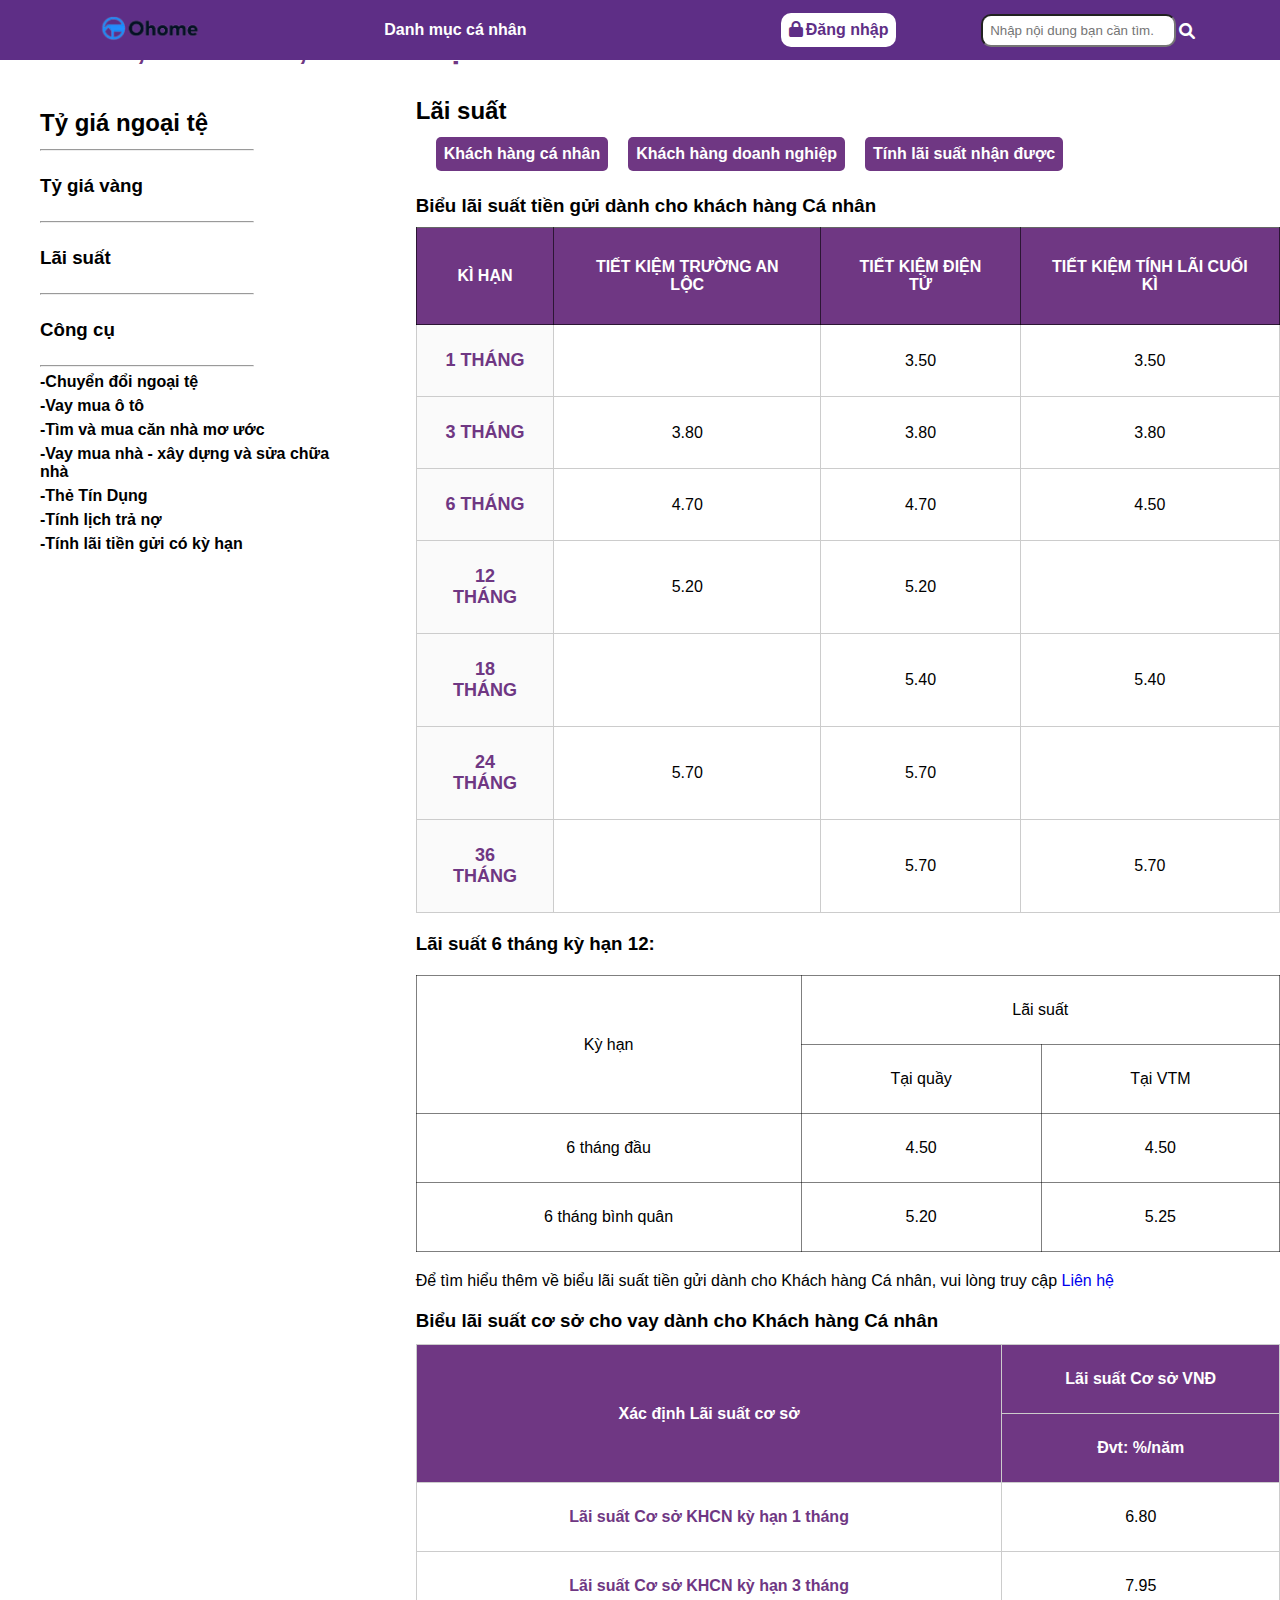
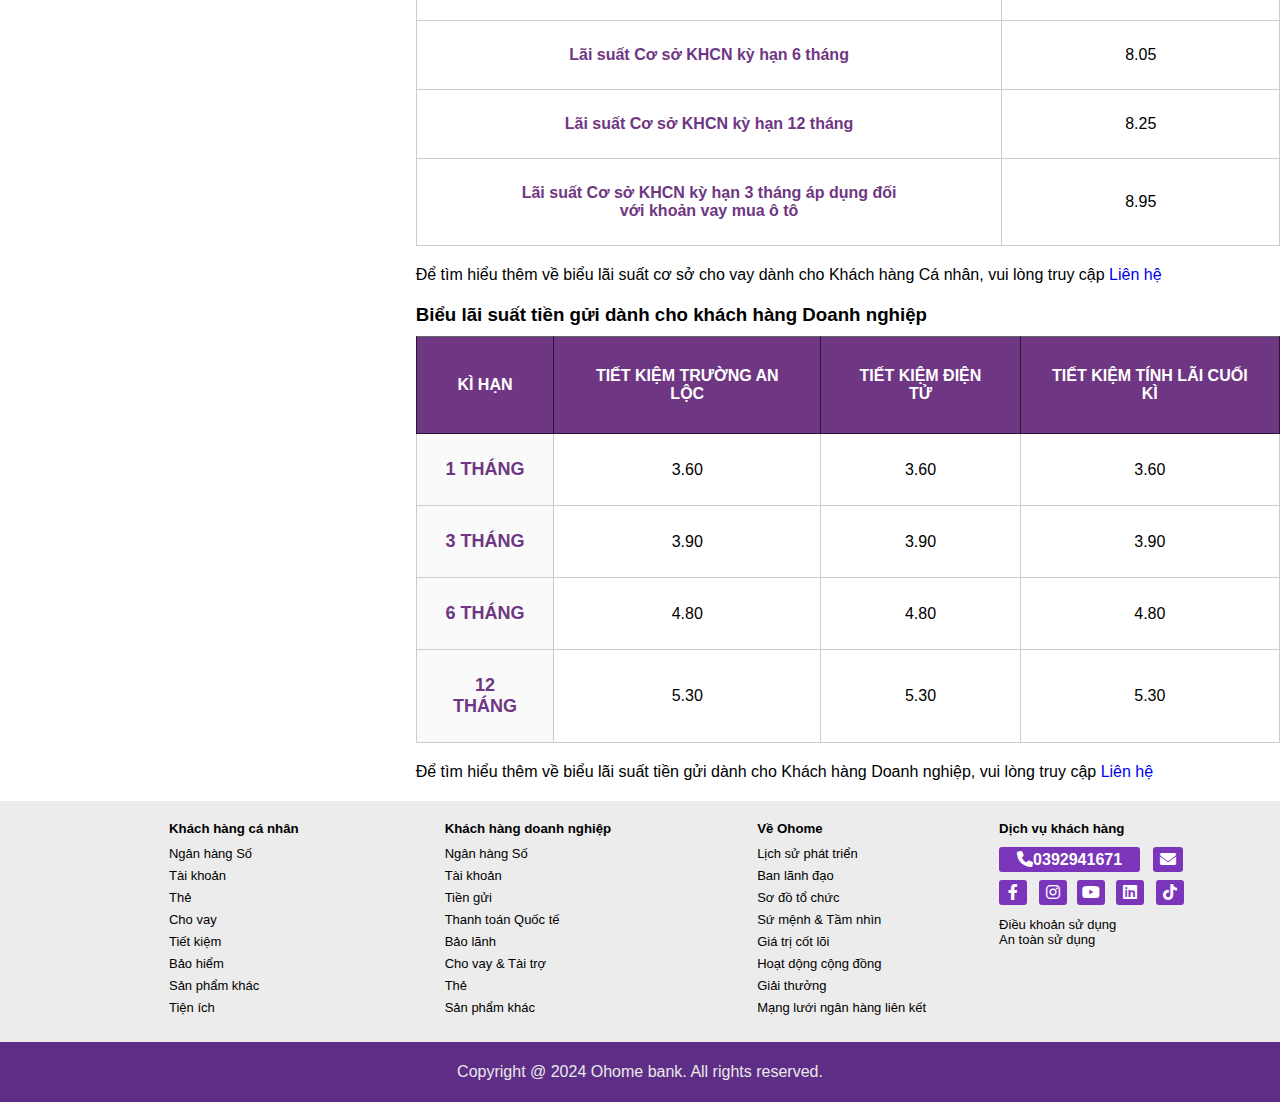
<file: rate/index.html>
<!DOCTYPE html>
<html lang="en">
<head>
    <meta charset="UTF-8">
    <meta name="viewport" content="width=device-width, initial-scale=1.0">
    <title>Lãi suất | OHOME</title>
    <link rel="stylesheet" href="css/tygia.css">
    <link rel="stylesheet" href="https://cdnjs.cloudflare.com/ajax/libs/font-awesome/6.0.0-beta3/css/all.min.css">
    <link rel="shortcut icon" href="../IMG/logo - Shortcut.jpg">
</head>
<body>
    <header>
        <div class="header flex">
            <div></div>
            <a href="http://127.0.0.1:5500/Home/index.html"><img src="../IMG/logo.jpg" alt="logo"></a>
            <div></div>
            <a href="http://127.0.0.1:5500/Home/index.html">Danh mục cá nhân</a>
            <div></div>
            <div></div>
            <div class="login flex">
                <a href="#"><i class="fa-solid fa-lock"></i></a>
                <a href="http://127.0.0.1:5500/dangnhap/index.html">Đăng nhập</a>
            </div>
            <div class="search flex">
                <input type="text" placeholder="Nhập nội dung bạn cần tìm.">
                <a href="#"><i class="fa-solid fa-magnifying-glass"></i></a>
            </div>
            <div></div>
        </div>
    <section class="tg1">
        <div>
            <h1>TỶ GIÁ, LÃI SUẤT, CÔNG CỤ TÍNH TOÁN</h1>
            <div class="tgnt-ls">
                <div class="tgnt">
                        <h2>Tỷ giá ngoại tệ</h2>
                        <hr class="mw">
                        <h3>Tỷ giá vàng</h3>
                        <hr class="mw">
                        <h3>Lãi suất</h3>
                        <hr class="mw">
                        <h3>Công cụ</h3>
                        <hr class="mw">
                        <ul class="list-cc" style="list-style-type: none;">
                            <li>-Chuyển đổi ngoại tệ</li>
                            <li>-Vay mua ô tô</li>
                            <li>-Tìm và mua căn nhà mơ ước</li>
                            <li>-Vay mua nhà - xây dựng và sửa chữa nhà</li>
                            <li>-Thẻ Tín Dụng</li>
                            <li>-Tính lịch trả nợ</li>
                            <li>-Tính lãi tiền gửi có kỳ hạn</li>
                        </ul>
                </div>
                <div class="ls">
                    <h2>Lãi suất</h2>
                    <div class="ls-kh">
                        <div class="ls-kh-it"><a href="#">Khách hàng cá nhân</a></div>
                        <div class="ls-kh-it"><a href="#">Khách hàng doanh nghiệp</a></div>
                        <div class="ls-kh-it"><a href="http://127.0.0.1:5500/tienlai/index.html">Tính lãi suất nhận được</a></div>
                    </div>
                    <h3 class="ls-bl">Biểu lãi suất tiền gửi dành cho khách hàng Cá nhân</h3>
                    <table>
                        <tr style="background-color: rgb(111 55 131);">
                            <th>KÌ HẠN</th>
                            <th>TIẾT KIỆM TRƯỜNG AN LỘC</th>
                            <th>TIẾT KIỆM ĐIỆN TỬ</th>
                            <th>TIẾT KIỆM TÍNH LÃI CUỐI KÌ</th>
                        </tr>
                        <tr>
                            <td class="month">1 THÁNG</td>
                            <td></td>
                            <td>3.50</td>
                            <td>3.50</td>
                        </tr>
                        <tr>
                            <td class="month">3 THÁNG</td>
                            <td>3.80</td>
                            <td>3.80</td>
                            <td>3.80</td>
                        </tr>
                        <tr>
                            <td class="month">6 THÁNG</td>
                            <td>4.70</td>
                            <td>4.70</td>
                            <td>4.50</td>
                        </tr>
                        <tr>
                            <td class="month">12 THÁNG</td>
                            <td>5.20</td>
                            <td>5.20</td>
                            <td></td>
                        </tr>
                        <tr>
                            <td class="month">18 THÁNG</td>
                            <td></td>
                            <td>5.40</td>
                            <td>5.40</td>
                        </tr>
                        <tr>
                            <td class="month">24 THÁNG</td>
                            <td>5.70</td>
                            <td>5.70</td>
                            <td></td>
                        </tr>
                        <tr>
                            <td class="month">36 THÁNG</td>
                            <td></td>
                            <td>5.70</td>
                            <td>5.70</td>
                        </tr>
                    </table>
                    
                    <h3 class="list-tb">Lãi suất 6 tháng kỳ hạn 12:</h3>
                    <table class="list-tb2">
                    <tr>
                        <td rowspan="2" colspan="2" >Kỳ hạn</td>
                        <td colspan="2">Lãi suất</td>
                    </tr>

                    <tr>
                        <td>Tại quầy</td>
                        <td>Tại VTM</td>
                    </tr>
                    <tr>
                        <td colspan="2">6 tháng đầu</td>
                        <td>4.50</td>
                        <td>4.50</td>
                    </tr>
                    <tr>
                        <td colspan="2">6 tháng bình quân</td>
                        <td>5.20</td>
                        <td rowspan="2">5.25</td>
                    </tr>
                    </table>
                    <div style="margin: 20px 0;">
                        Để tìm hiểu thêm về biểu lãi suất tiền gửi dành cho Khách hàng Cá nhân, vui lòng truy cập <a href="http://127.0.0.1:5500/lienhe/index.html">Liên hệ</a>
                    </div>
                    <h3>Biểu lãi suất cơ sở cho vay dành cho Khách hàng Cá nhân</h3>
                   
                    <table>
                     <tr>
                        <td style="background-color: rgb(111 55 131); color: white; font-weight: bold;"  rowspan="2">Xác định Lãi suất cơ sở</td>
                        <td style="background-color: rgb(111 55 131); color: white; font-weight: bold;" >Lãi suất Cơ sở VNĐ</td>
                     </tr>
                     <tr>
                        <td style="background-color: rgb(111 55 131); color: white; font-weight: bold;" >Đvt: %/năm</td>
                     </tr>
                     <tr>
                        <td style="color: rgb(111 55 131); font-weight: bold;">Lãi suất Cơ sở KHCN kỳ hạn 1 tháng</td>
                        <td>6.80</td>
                     </tr>
                     <tr>
                        <td style="color: rgb(111 55 131); font-weight: bold;">Lãi suất Cơ sở KHCN kỳ hạn 3 tháng</td>
                        <td>7.95</td>
                     </tr>
                     <tr>
                        <td style="color: rgb(111 55 131); font-weight: bold;">Lãi suất Cơ sở KHCN kỳ hạn 6 tháng</td>
                        <td>8.05</td>
                     </tr>
                     <tr>
                        <td style="color: rgb(111 55 131); font-weight: bold;">Lãi suất Cơ sở KHCN kỳ hạn 12 tháng</td>
                        <td>8.25</td>
                     </tr>
                     <tr>
                        <td style="color: rgb(111 55 131); font-weight: bold;">Lãi suất Cơ sở KHCN kỳ hạn 3 tháng áp dụng đối <br> với khoản vay mua ô tô</td>
                        <td>8.95</td>
                     </tr>
                    </table>
                    <div style="margin: 20px 0;">
                        Để tìm hiểu thêm về biểu lãi suất cơ sở cho vay dành cho Khách hàng Cá nhân, vui lòng truy cập <a href="http://127.0.0.1:5500/lienhe/index.html">Liên hệ</a>
                    </div>
                   
                        <h3 class="ls-bl">Biểu lãi suất tiền gửi dành cho khách hàng Doanh nghiệp</h3>
                        <table>
                            <tr style="background-color: rgb(111 55 131);">
                                <th>KÌ HẠN</th>
                                <th>TIẾT KIỆM TRƯỜNG AN LỘC</th>
                                <th>TIẾT KIỆM ĐIỆN TỬ</th>
                                <th>TIẾT KIỆM TÍNH LÃI CUỐI KÌ</th>
                            </tr>
                            <tr>
                                <td class="month">1 THÁNG</td>
                                <td>3.60</td>
                                <td>3.60</td>
                                <td>3.60</td>
                            </tr>
                            <tr>
                                <td class="month">3 THÁNG</td>
                                <td>3.90</td>
                                <td>3.90</td>
                                <td>3.90</td>
                            </tr>
                            <tr>
                                <td class="month">6 THÁNG</td>
                                <td>4.80</td>
                                <td>4.80</td>
                                <td>4.80</td>
                            </tr>
                            <tr>
                                <td class="month">12 THÁNG</td>
                                <td>5.30</td>
                                <td>5.30</td>
                                <td>5.30</td>
                            </tr>
                        </table>
                        <div style="margin: 20px 0;">
                            Để tìm hiểu thêm về biểu lãi suất tiền gửi dành cho Khách hàng Doanh nghiệp, vui lòng truy cập <a href="http://127.0.0.1:5500/lienhe/index.html">Liên hệ</a>
                        </div>
                    </div>
                </div>
            </div>
        </div>
    </section>
    <section class="section2 hidden-section">
        <div class="footer">
            <div class="footer-lv1">
                <h5>Khách hàng cá nhân</h5>
                <li class="list-item">Ngân hàng Số</li>
                <li class="list-item">Tài khoản</li>
                <li class="list-item">Thẻ</li>
                <li class="list-item">Cho vay</li>
                <li class="list-item">Tiết kiệm</li>
                <li class="list-item">Bảo hiểm</li>
                <li class="list-item">Sản phẩm khác</li>
                <li class="list-item">Tiện ích</li>
            </div>
            <div class="footer-lv1">
                <h5>Khách hàng doanh nghiệp</h5>
                <li class="list-item">Ngân hàng Số</li>
                <li class="list-item">Tài khoản</li>
                <li class="list-item">Tiền gửi</li>
                <li class="list-item">Thanh toán Quốc tế</li>
                <li class="list-item">Bảo lãnh</li>
                <li class="list-item">Cho vay & Tài trợ</li>
                <li class="list-item">Thẻ</li>
                <li class="list-item">Sản phẩm khác</li>
            </div>
            <div class="footer-lv1">
                <h5>Về Ohome</h5>
                <li class="list-item">Lịch sử phát triển</li>
                <li class="list-item">Ban lãnh đạo</li>
                <li class="list-item">Sơ đồ tổ chức</li>
                <li class="list-item">Sứ mệnh & Tầm nhìn</li>
                <li class="list-item">Giá trị cốt lõi</li>
                <li class="list-item">Hoạt dộng cộng đồng</li>
                <li class="list-item">Giải thưởng</li>
                <li class="list-item">Mạng lưới ngân hàng liên kết</li>
            </div>
            <div class="footer-lv2">
                <h5>Dịch vụ khách hàng</h5>
                <div class="list-icon-footer">
                    <div class="list-icon-lv1">
                        <a href="#" class="sdt"><i class="fa fa-phone"></i>0392941671</a>
                        <a href="#" class="mail"><i class="fa-solid fa-envelope"></i></a>
                    </div>
                    <div class="list-icon-lv1">
                        <a href="#" class="list-icon1"><i class="fa-brands fa-facebook-f"></i></a>
                        <a href="#" class="list-icon"><i class="fa-brands fa-instagram"></i></a>
                        <a href="#" class="list-icon3"><i class="fa-brands fa-youtube"></i></a>
                        <a href="#" class="list-icon"><i class="fa-brands fa-linkedin"></i></a>
                        <a href="#" class="list-icon"><i class="fa-brands fa-tiktok"></i></a>
                    </div>
                    <div class="end-footer">
                        <li class="list-item">Điều khoản sử dụng</li>
                        <li class="list-item">An toàn sử dụng</li>
                    </div>
                </div>
            </div>
        </div>
    </section>
    <footer class="footerr">
        <p>Copyright @ 2024 Ohome bank. All rights reserved.</p>
    </footer>
</body>
</html>
</file>
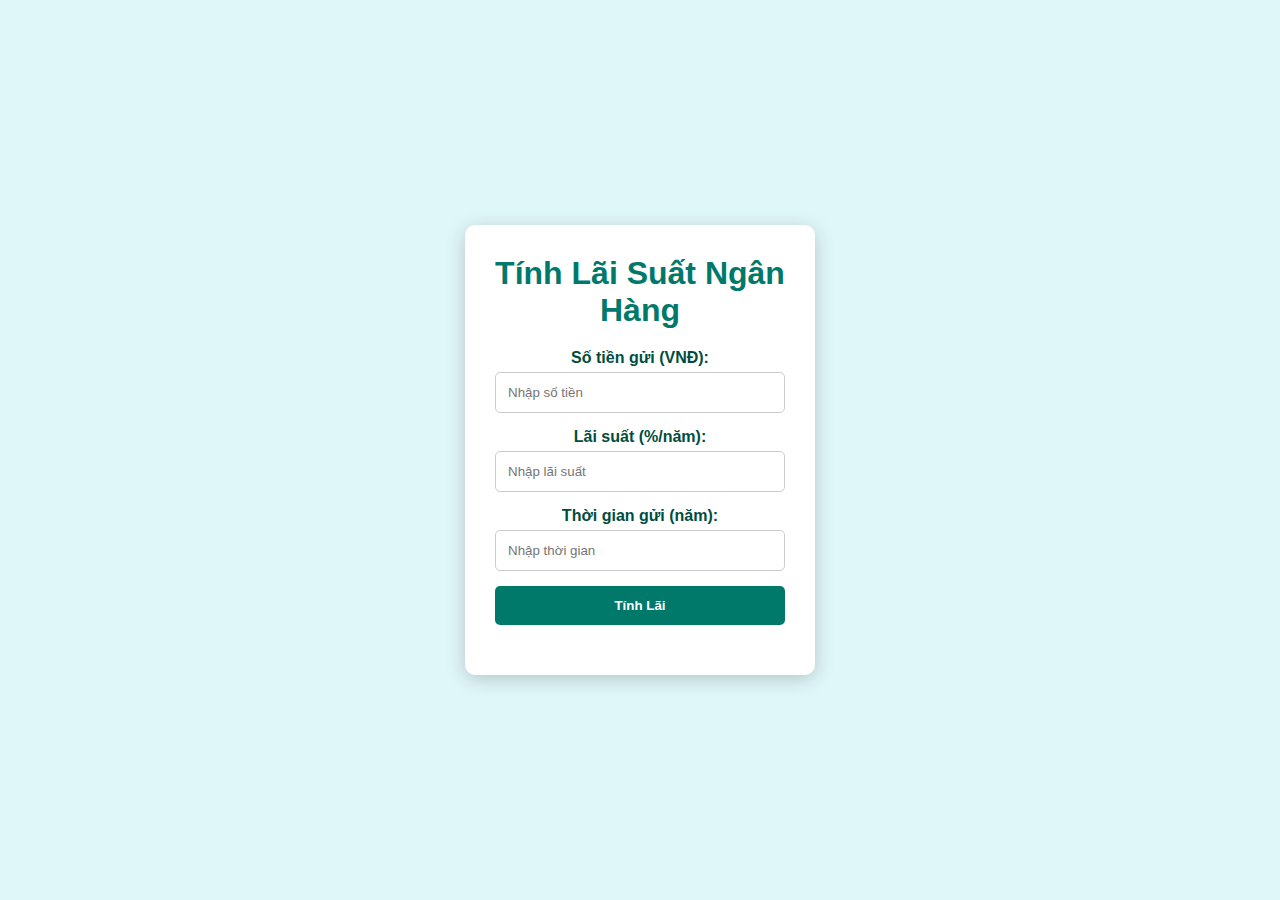
<file: tienlai/index.html>
<!DOCTYPE html>
<html lang="vi">
<head>
    <meta charset="UTF-8">
    <meta name="viewport" content="width=device-width, initial-scale=1.0">
    <title>Tính Lãi Suất Ngân Hàng</title>
    <link rel="stylesheet" href="style.css">
</head>
<body>
    <div class="container">
        <h1>Tính Lãi Suất Ngân Hàng</h1>
        <div class="form-group">
            <label for="amount">Số tiền gửi (VNĐ):</label>
            <input type="number" id="amount" placeholder="Nhập số tiền">
        </div>
        <div class="form-group">
            <label for="rate">Lãi suất (%/năm):</label>
            <input type="number" id="rate" placeholder="Nhập lãi suất">
        </div>
        <div class="form-group">
            <label for="time">Thời gian gửi (năm):</label>
            <input type="number" id="time" placeholder="Nhập thời gian">
        </div>
        <button id="calculate">Tính Lãi</button>
        <h2 id="result"></h2>
    </div>

    <script src="main.js"></script>
</body>
</html>
</file>
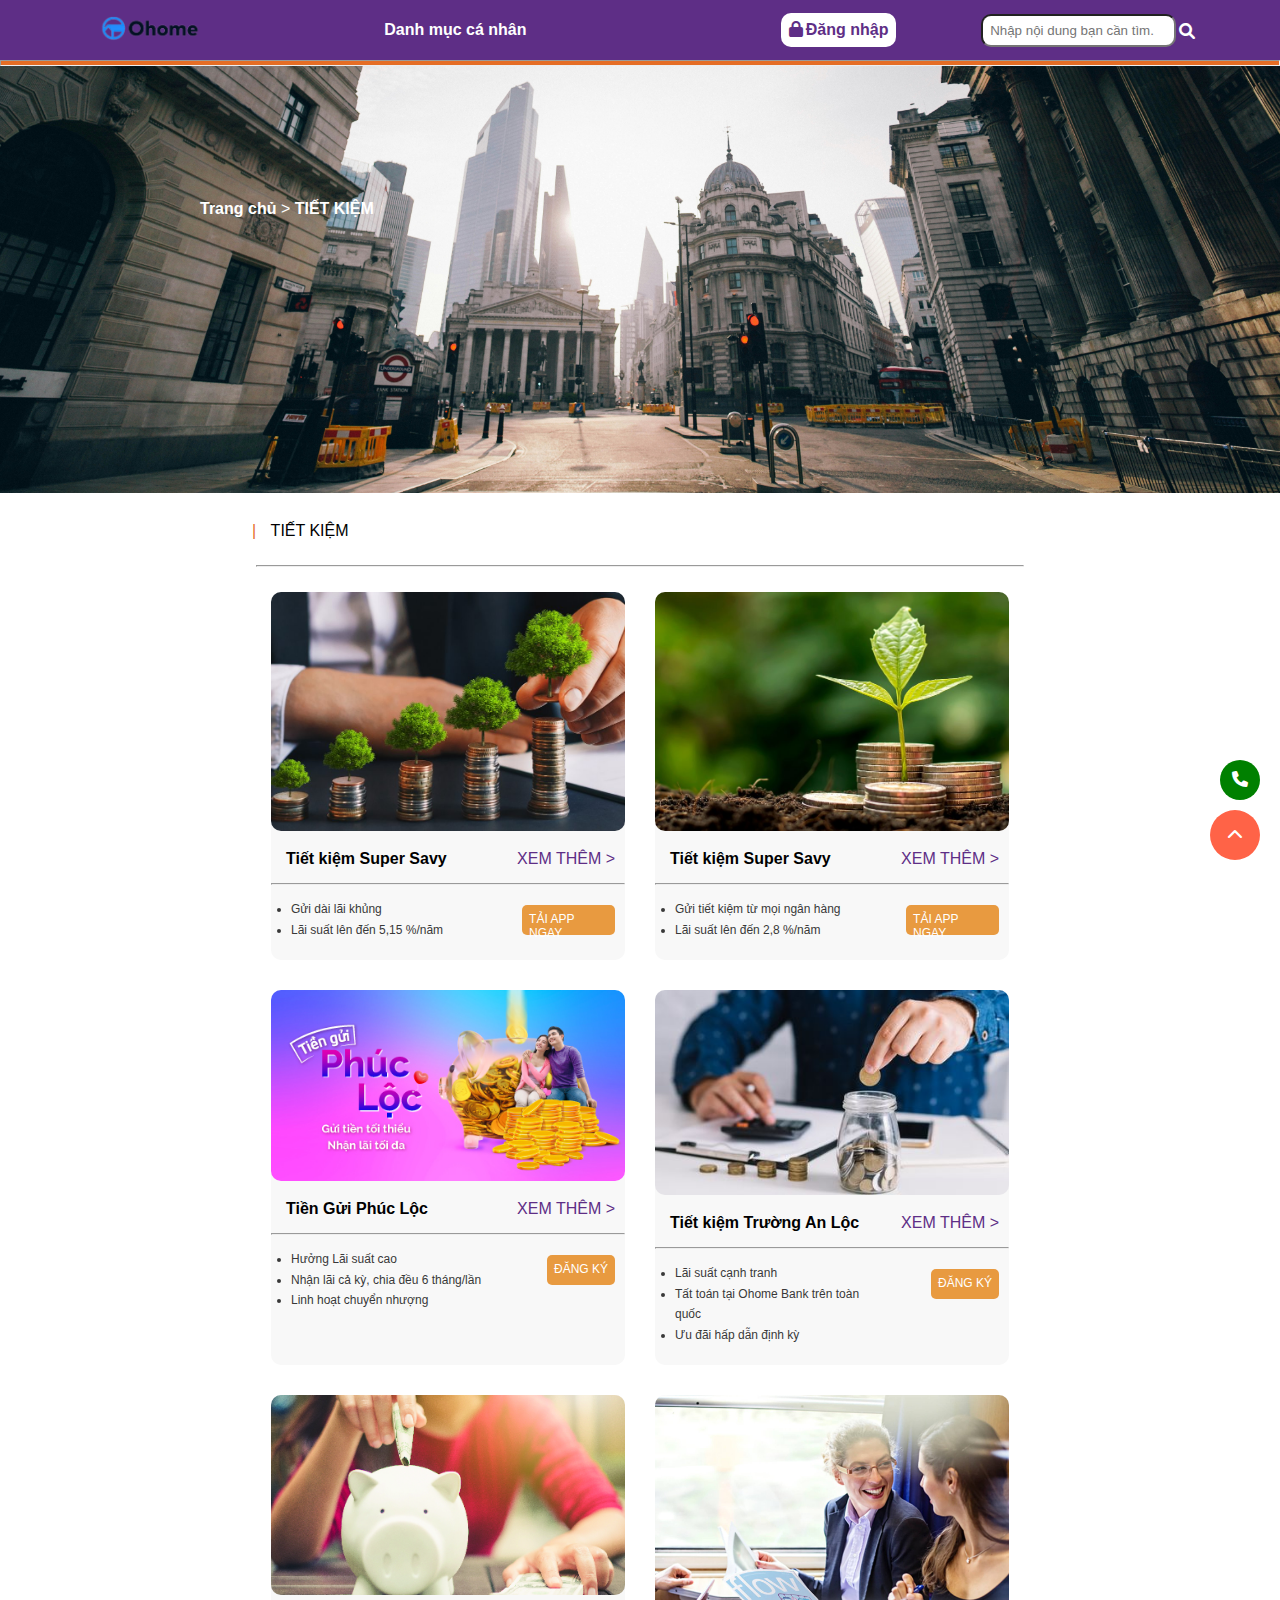
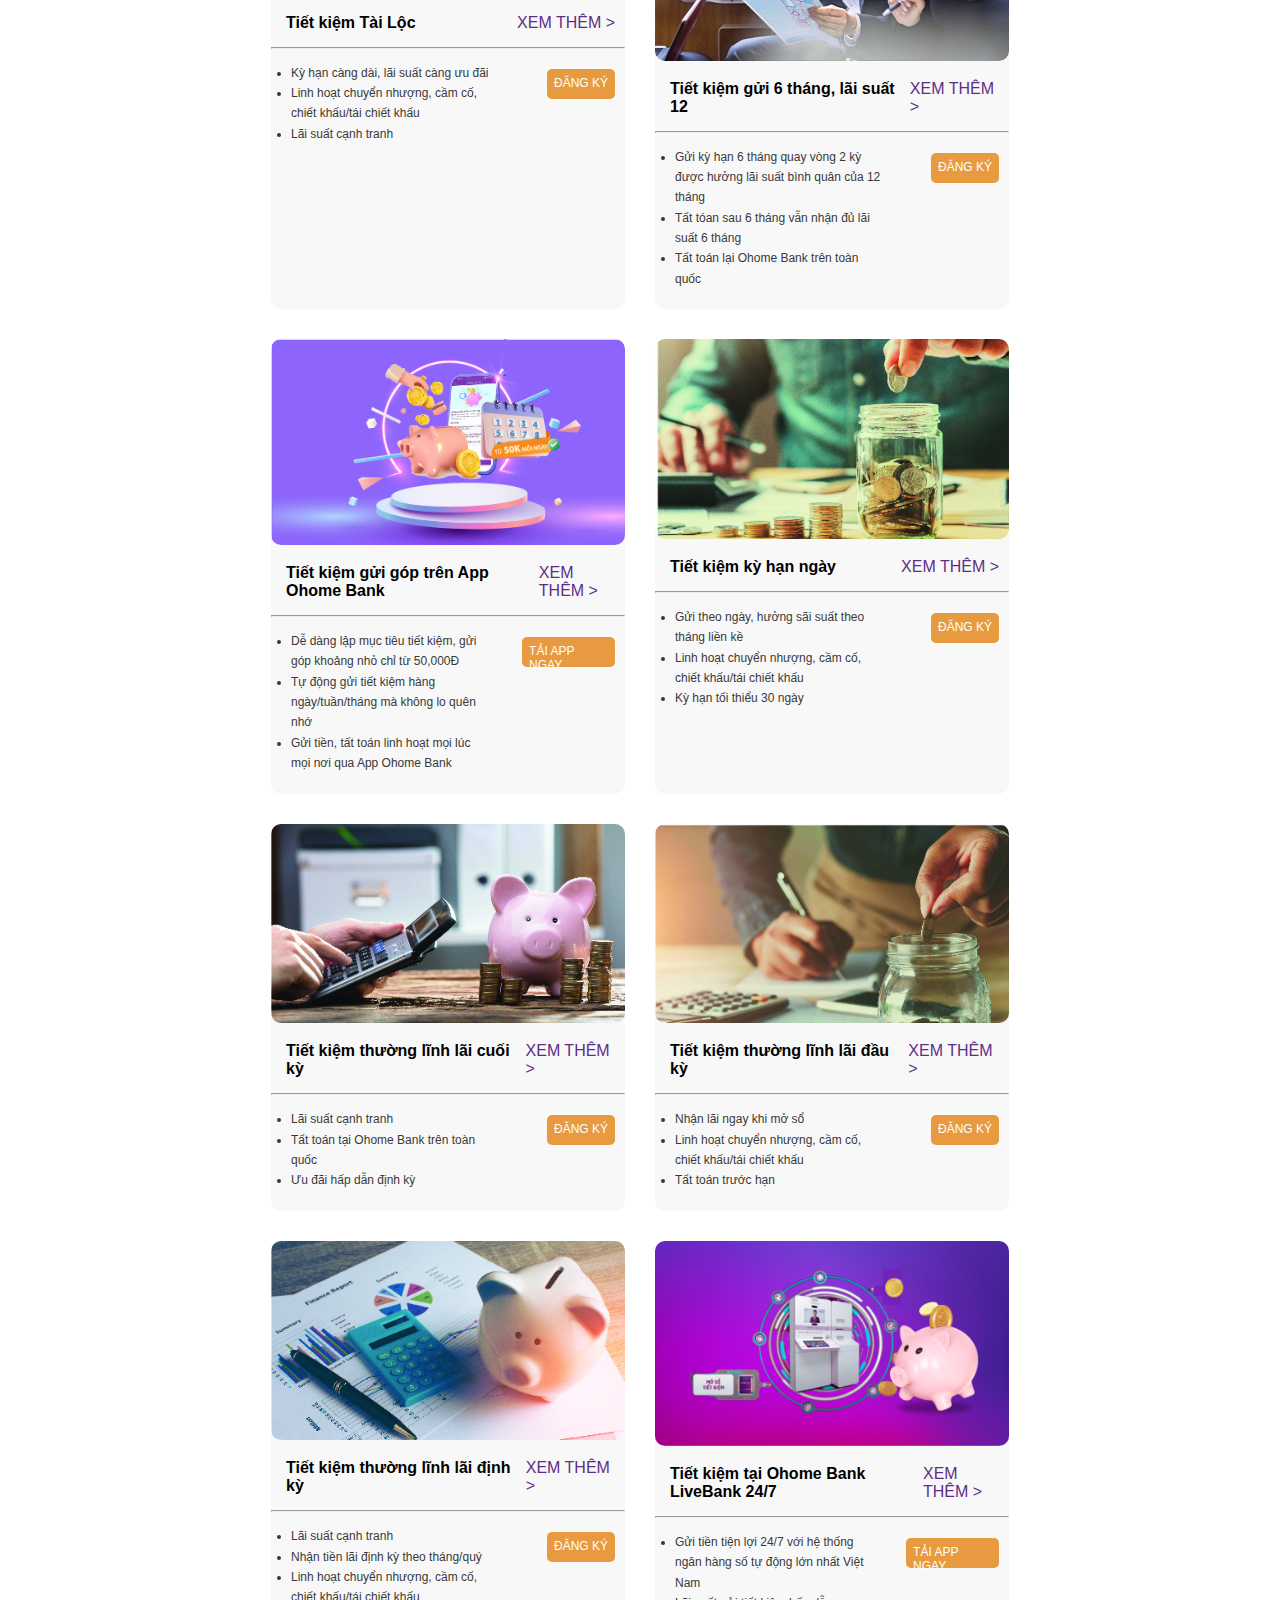
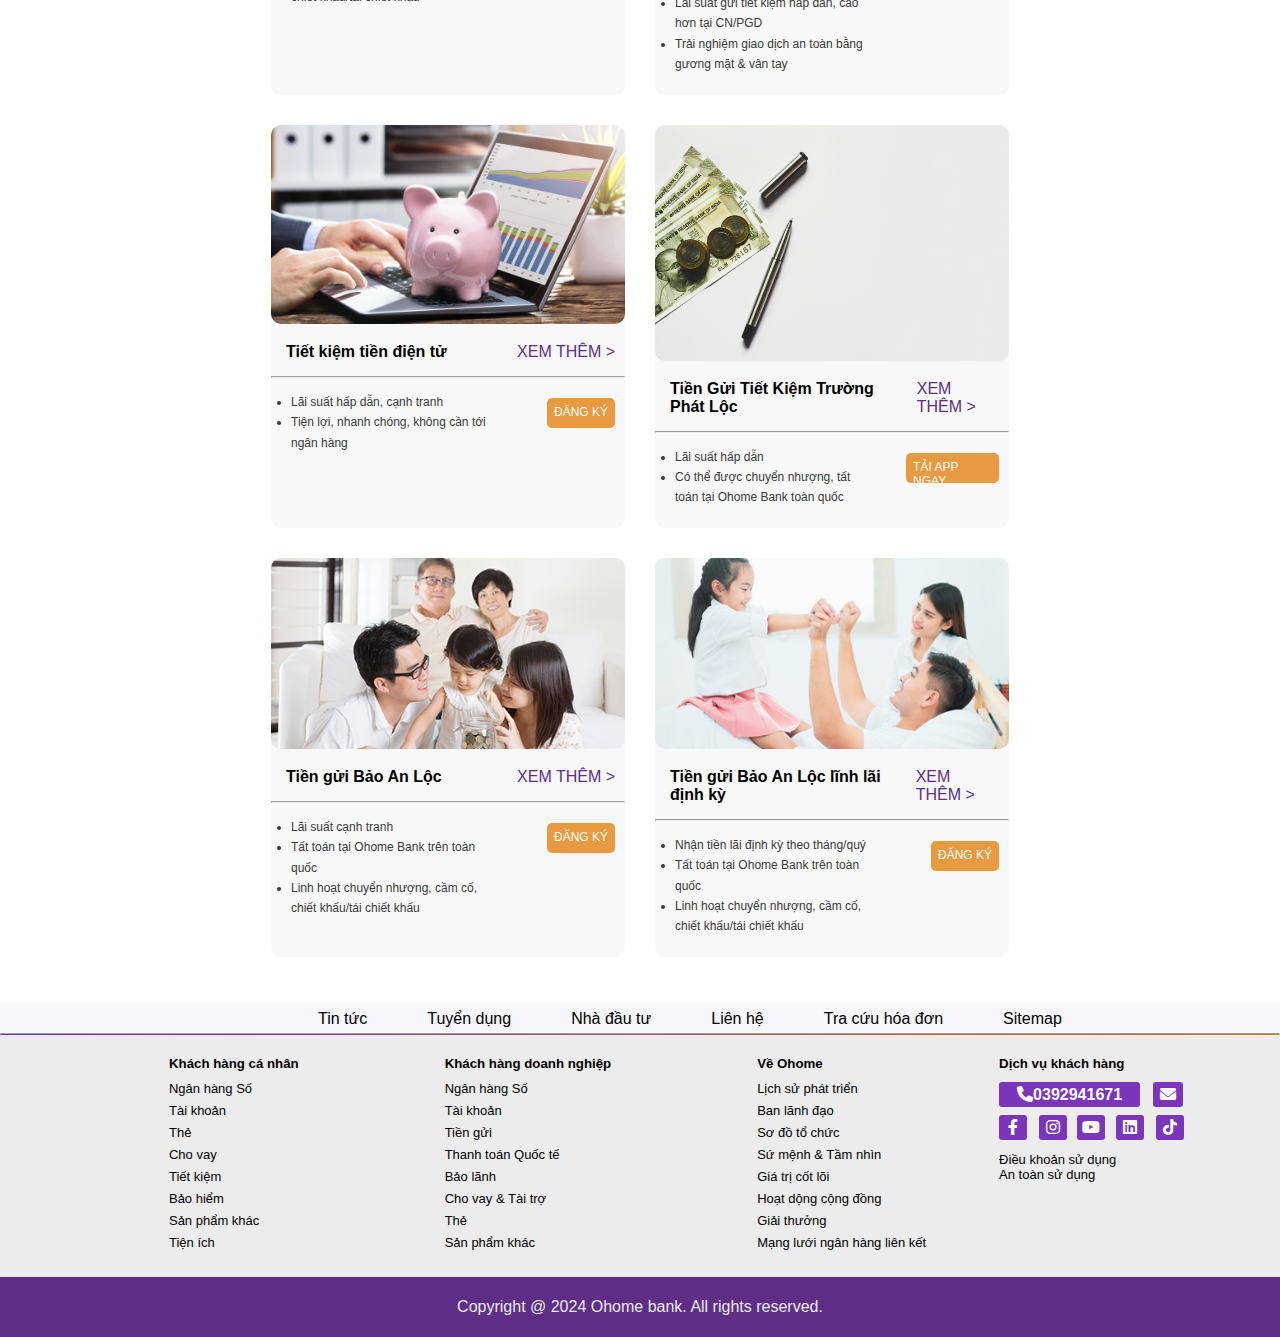
<file: tietkiem/index.html>
<!DOCTYPE html>
<html lang="en">
<head>
    <meta charset="UTF-8">
    <meta name="viewport" content="width=device-width, initial-scale=1.0">
    <title>Tiết Kiệm | OHOME</title>
    <link rel="stylesheet" href="style-tietkiem.css">
    <link rel="stylesheet" href="https://cdnjs.cloudflare.com/ajax/libs/font-awesome/6.0.0-beta3/css/all.min.css">
    <link rel="shortcut icon" href="../IMG/logo - Shortcut.jpg">
    <script src="https://code.jquery.com/jquery-3.7.1.js"
    integrity="sha256-eKhayi8LEQwp4NKxN+CfCh+3qOVUtJn3QNZ0TciWLP4=" crossorigin="anonymous"></script>

</head>
<body>
        <!-- xử lí scroll về top  -->
        <script>
            $(document).ready(function () {
                $(window).scroll(function () {
                    if ($(this).scrollTop() > 0) {
                        $("#backtop").fadeIn();
                    } else {
                        $("#backtop").fadeOut();
                    }
                });
                // sử lý sự kiện khi nhấn vô backtop
                $("#backtop").click(function () {
                    $("html, body").animate({
                        scrollTop: 0
                    }, 1000);
                })
            });
        </script>
    
    <header>
        <div class="header flex">
            <div></div>
            <a href="http://127.0.0.1:5500/Home/index.html"><img src="../IMG/logo.jpg" alt="logo"></a>
            <div></div>
            <a href="http://127.0.0.1:5500/Home/index.html">Danh mục cá nhân</a>
            <div></div>
            <div></div>
            <div class="login flex">
                <a href="#"><i class="fa-solid fa-lock"></i></a>
                <a href="http://127.0.0.1:5500/dangnhap/index.html">Đăng nhập</a>
            </div>
            <div class="search flex">
                <input type="text" placeholder="Nhập nội dung bạn cần tìm.">
                <a href="#"><i class="fa-solid fa-magnifying-glass"></i></a>
            </div>
            <div></div>
        </div>
    </header>
    <!-- ======= header max-width===== -->
    <header class="header-maxwidth">
        <a class="logo" href="http://127.0.0.1:5500/Home/index.html"><img src="../IMG/logo.jpg" alt="logo"></a>
        <a class="login" href="http://127.0.0.1:5500/dangnhap/index.html"><i class="fa-solid fa-lock"></i></a>
    </header>

    <section class="bgr">
        <hr>
        <div class="bgr-img">
            <img src="../IMG/tk-bg6.jpg" alt="bgr">
        </div>
        <p class="a-hover"><a href="http://127.0.0.1:5500/Home/index.html" class="a-hover hidden-section">Trang chủ</a> > <a href="#" class="a-hover">TIẾT KIỆM</a></p>
        <div class="phone">
            <a href="http://127.0.0.1:5500/lienhe/index.html"><i class="fa-solid fa-phone"></i></a>
        </div>
        <div id="backtop">
            <i class="fas fa-chevron-up"></i>
        </div>
    </section>
    <div class="tietkiem">
        <p>| <span>TIẾT KIỆM</span></p>
    </div>
    <section class="section1">
        <hr>
        <div class="info-section1 flex-section">
            <div class="child-info1">
                <img src="../IMG/tkiem-bg.jpg" alt="img">
                <div class="xemthem flex">
                    <p>Tiết kiệm Super Savy</p>
                    <a href="#">XEM THÊM ></a>
                </div>
                <hr>
                <div class="khuyenmai flex">
                    <ul class="info-khuyenmai">
                        <li>Gửi dài lãi khủng</li>
                        <li>Lãi suất lên đến 5,15 %/năm</li>
                    </ul>
                    <p>TẢI APP NGAY</p>
                </div> 
            </div>
            <div class="child-info2">
                <img src="../IMG/tkiem-bg1.jpg" alt="img">
                <div class="xemthem flex">
                    <p>Tiết kiệm Super Savy</p>
                    <a href="#">XEM THÊM ></a>
                </div>
                <hr>
                <div class="khuyenmai flex">
                    <ul class="info-khuyenmai">
                        <li>Gửi tiết kiệm từ mọi ngân hàng</li>
                        <li>Lãi suất lên đến 2,8 %/năm</li>
                    </ul>
                    <p>TẢI APP NGAY</p>
                </div>
            </div>
        </div>
        <div class="info-section1 flex-section">
            <div class="child-info1">
                <img src="../IMG/resize-Phúc-lộc-430x232.jpg" alt="img">
                <div class="xemthem flex">
                    <p>Tiền Gửi Phúc Lộc</p>
                    <a href="#">XEM THÊM ></a>
                </div>
                <hr>
                <div class="khuyenmai flex">
                    <ul class="info-khuyenmai">
                        <li>Hưởng Lãi suất cao</li>
                        <li>Nhận lãi cả kỳ, chia đều 6 tháng/lần</li>
                        <li>Linh hoạt chuyển nhượng</li>
                    </ul>
                    <p>ĐĂNG KÝ</p>
                </div> 
            </div>
            <div class="child-info2">
                <img src="../IMG/405707-PCVOP0-473+(1).jpg" alt="img">
                <div class="xemthem flex">
                    <p>Tiết kiệm Trường An Lộc</p>
                    <a href="#">XEM THÊM ></a>
                </div>
                <hr>
                <div class="khuyenmai flex">
                    <ul class="info-khuyenmai">
                        <li>Lãi suất cạnh tranh</li>
                        <li>Tất toán tại Ohome Bank trên toàn quốc</li>
                        <li>Ưu đãi hấp dẫn định kỳ</li>
                    </ul>
                    <p>ĐĂNG KÝ</p>
                </div>
            </div>
        </div>
        <div class="info-section1 flex-section">
            <div class="child-info1">
                <img src="../IMG/tk+tai+loc.jpg" alt="img">
                <div class="xemthem flex">
                    <p>Tiết kiệm Tài Lộc</p>
                    <a href="#">XEM THÊM ></a>
                </div>
                <hr>
                <div class="khuyenmai flex">
                    <ul class="info-khuyenmai">
                        <li>Kỳ hạn càng dài, lãi suất càng ưu đãi</li>
                        <li>Linh hoạt chuyển nhượng, cầm cố, chiết khấu/tái chiết khấu</li>
                        <li>Lãi suất cạnh tranh</li>
                    </ul>
                    <p>ĐĂNG KÝ</p>
                </div> 
            </div>
            <div class="child-info2">
                <img src="../IMG/tkiem-it.jpg" alt="img">
                <div class="xemthem flex">
                    <p>Tiết kiệm gửi 6 tháng, lãi suất 12</p>
                    <a href="#">XEM THÊM ></a>
                </div>
                <hr>
                <div class="khuyenmai flex">
                    <ul class="info-khuyenmai">
                        <li>Gửi kỳ hạn 6 tháng quay vòng 2 kỳ được hưởng lãi suất bình quân của 12 tháng</li>
                        <li>Tất tóan sau 6 tháng vẫn nhận đủ lãi suất 6 tháng</li>
                        <li>Tất toán lại Ohome Bank trên toàn quốc</li>
                    </ul>
                    <p>ĐĂNG KÝ</p>
                </div>
            </div>
        </div>
        <div class="info-section1 flex-section">
            <div class="child-info1">
                <img src="../IMG/TKGG_Banner+trang+SP+ngoài.jpg" alt="img">
                <div class="xemthem flex">
                    <p>Tiết kiệm gửi góp trên App Ohome Bank</p>
                    <a href="#">XEM THÊM ></a>
                </div>
                <hr>
                <div class="khuyenmai flex">
                    <ul class="info-khuyenmai">
                        <li>Dễ dàng lập mục tiêu tiết kiệm, gửi góp khoảng nhỏ chỉ từ 50,000Đ</li>
                        <li>Tự động gửi tiết kiệm hàng ngày/tuần/tháng mà không lo quên nhớ</li>
                        <li>Gửi tiền, tất toán linh hoạt mọi lúc mọi nơi qua App Ohome Bank</li>
                    </ul>
                    <p>TẢI APP NGAY</p>
                </div> 
            </div>
            <div class="child-info2">
                <img src="../IMG//tk+ky+han+ngay.jpg" alt="img">
                <div class="xemthem flex">
                    <p>Tiết kiệm kỳ hạn ngày</p>
                    <a href="#">XEM THÊM ></a>
                </div>
                <hr>
                <div class="khuyenmai flex">
                    <ul class="info-khuyenmai">
                        <li>Gửi theo ngày, hưởng sãi suất theo tháng liền kề</li>
                        <li>Linh hoạt chuyển nhượng, cầm cố, chiết khấu/tái chiết khấu</li>
                        <li>Kỳ hạn tối thiểu 30 ngày</li>
                    </ul>
                    <p>ĐĂNG KÝ</p>
                </div>
            </div>
        </div>
        <div class="info-section1 flex-section">
            <div class="child-info1">
                <img src="../IMG//tk+thuong+linh+lai+cuoi+ky.jpg" alt="img">
                <div class="xemthem flex">
                    <p>Tiết kiệm thường lĩnh lãi cuối kỳ</p>
                    <a href="#">XEM THÊM ></a>
                </div>
                <hr>
                <div class="khuyenmai flex">
                    <ul class="info-khuyenmai">
                        <li>Lãi suất cạnh tranh</li>
                        <li>Tất toán tại Ohome Bank trên toàn quốc</li>
                        <li>Ưu đãi hấp dẫn định kỳ</li>
                    </ul>
                    <p>ĐĂNG KÝ</p>
                </div> 
            </div>
            <div class="child-info2">
                <img src="../IMG/tk+thuong+linh+lai+dau+ky.jpg" alt="img">
                <div class="xemthem flex">
                    <p>Tiết kiệm thường lĩnh lãi đầu kỳ</p>
                    <a href="#">XEM THÊM ></a>
                </div>
                <hr>
                <div class="khuyenmai flex">
                    <ul class="info-khuyenmai">
                        <li>Nhận lãi ngay khi mở sổ</li>
                        <li>Linh hoạt chuyển nhượng, cầm cố, chiết khấu/tái chiết khấu</li>
                        <li>Tất toán trước hạn</li>
                    </ul>
                    <p>ĐĂNG KÝ</p>
                </div>
            </div>
        </div>
        <div class="info-section1 flex-section">
            <div class="child-info1">
                <img src="../IMG/tk+thuong+linh+lai+dinh+ky.jpg" alt="img">
                <div class="xemthem flex">
                    <p>Tiết kiệm thường lĩnh lãi định kỳ</p>
                    <a href="#">XEM THÊM ></a>
                </div>
                <hr>
                <div class="khuyenmai flex">
                    <ul class="info-khuyenmai">
                        <li>Lãi suất cạnh tranh</li>
                        <li>Nhận tiền lãi định kỳ theo tháng/quý</li>
                        <li>Linh hoạt chuyển nhượng, cầm cố, chiết khấu/tái chiết khấu</li>
                    </ul>
                    <p>ĐĂNG KÝ</p>
                </div> 
            </div>
            <div class="child-info2">
                <img src="../IMG/Banner+LiveBank++(414+×+240+px).png" alt="img">
                <div class="xemthem flex">
                    <p>Tiết kiệm tại Ohome Bank LiveBank 24/7</p>
                    <a href="#">XEM THÊM ></a>
                </div>
                <hr>
                <div class="khuyenmai flex">
                    <ul class="info-khuyenmai">
                        <li>Gửi tiền tiện lợi 24/7 với hệ thống ngân hàng số tự động lớn nhất Việt Nam</li>
                        <li>Lãi suất gửi tiết kiệm hấp dẫn, cao hơn tại CN/PGD</li>
                        <li>Trải nghiệm giao dịch an toàn bằng gương mặt & vân tay</li>
                    </ul>
                    <p>TẢI APP NGAY</p>
                </div>
            </div>
        </div>
        <div class="info-section1 flex-section">
            <div class="child-info1">
                <img src="../IMG/10_Tiết+kiệm+điện+tử+430x242.png" alt="img">
                <div class="xemthem flex">
                    <p>Tiết kiệm tiền điện tử</p>
                    <a href="#">XEM THÊM ></a>
                </div>
                <hr>
                <div class="khuyenmai flex">
                    <ul class="info-khuyenmai">
                        <li>Lãi suất hấp dẫn, cạnh tranh</li>
                        <li>Tiện lợi, nhanh chóng, không cần tới ngân hàng</li>
                    </ul>
                    <p>ĐĂNG KÝ</p>
                </div> 
            </div>
            <div class="child-info2">
                <img src="../IMG/tkiem-it1.jpg" alt="img">
                <div class="xemthem flex">
                    <p>Tiền Gửi Tiết Kiệm Trường Phát Lộc</p>
                    <a href="#">XEM THÊM ></a>
                </div>
                <hr>
                <div class="khuyenmai flex">
                    <ul class="info-khuyenmai">
                        <li>Lãi suất hấp dẫn</li>
                        <li>Có thể được chuyển nhượng, tất toán tại Ohome Bank toàn quốc</li>
                    </ul>
                    <p>TẢI APP NGAY</p>
                </div>
            </div>
        </div>
        <div class="info-section1 flex-section">
            <div class="child-info1">
                <img src="../IMG/430x232.jpg" alt="img">
                <div class="xemthem flex">
                    <p>Tiền gửi Bảo An Lộc </p>
                    <a href="#">XEM THÊM ></a>
                </div>
                <hr>
                <div class="khuyenmai flex">
                    <ul class="info-khuyenmai">
                        <li>Lãi suất cạnh tranh</li>
                        <li>Tất toán tại Ohome Bank trên toàn quốc</li>
                        <li>Linh hoạt chuyển nhượng, cầm cố, chiết khấu/tái chiết khấu</li>
                    </ul>
                    <p>ĐĂNG KÝ</p>
                </div> 
            </div>
            <div class="child-info2">
                <img src="../IMG//bao+an+loc+430x232.jpg" alt="img">
                <div class="xemthem flex">
                    <p>Tiền gửi Bảo An Lộc lĩnh lãi định kỳ</p>
                    <a href="#">XEM THÊM ></a>
                </div>
                <hr>
                <div class="khuyenmai flex">
                    <ul class="info-khuyenmai">
                        <li>Nhận tiền lãi định kỳ theo tháng/quý</li>
                        <li>Tất toán tại Ohome Bank trên toàn quốc</li>
                        <li>Linh hoạt chuyển nhượng, cầm cố, chiết khấu/tái chiết khấu</li>
                    </ul>
                    <p>ĐĂNG KÝ</p>
                </div>
            </div>
        </div>
    </section>
    <div class="timhieuthem hidden-section">
        <ul>
            <li><a href="http://127.0.0.1:5500/TinTuc/index.html" class="tht-hover">Tin tức</a></li>
            <li><a href="http://127.0.0.1:5500/tuyendung/index.html" class="tht-hover">Tuyển dụng</a></li>
            <li><a href="#" class="tht-hover">Nhà đầu tư</a></li>
            <li><a href="http://127.0.0.1:5500/lienhe/index.html" class="tht-hover">Liên hệ</a></li>
            <li><a href="#" class="tht-hover">Tra cứu hóa đơn</a></li>
            <li><a href="#" class="tht-hover">Sitemap</a></li>
    </div>
    <div class="hrr">
        <hr>
    </div>
    <section class="section2 hidden-section">
        <div class="footer">
                <div class="footer-lv1">
                    <h5>Khách hàng cá nhân</h5>
                    <li class="list-item">Ngân hàng Số</li>
                    <li class="list-item">Tài khoản</li>
                    <li class="list-item">Thẻ</li>
                    <li class="list-item">Cho vay</li>
                    <li class="list-item">Tiết kiệm</li>
                    <li class="list-item">Bảo hiểm</li>
                    <li class="list-item">Sản phẩm khác</li>
                    <li class="list-item">Tiện ích</li>
                </div>
                <div class="footer-lv1">
                    <h5>Khách hàng doanh nghiệp</h5>
                    <li class="list-item">Ngân hàng Số</li>
                    <li class="list-item">Tài khoản</li>
                    <li class="list-item">Tiền gửi</li>
                    <li class="list-item">Thanh toán Quốc tế</li>
                    <li class="list-item">Bảo lãnh</li>
                    <li class="list-item">Cho vay & Tài trợ</li>
                    <li class="list-item">Thẻ</li>
                    <li class="list-item">Sản phẩm khác</li>
                </div>
                <div class="footer-lv1">
                    <h5>Về Ohome</h5>
                    <li class="list-item">Lịch sử phát triển</li>
                    <li class="list-item">Ban lãnh đạo</li>
                    <li class="list-item">Sơ đồ tổ chức</li>
                    <li class="list-item">Sứ mệnh & Tầm nhìn</li>
                    <li class="list-item">Giá trị cốt lõi</li>
                    <li class="list-item">Hoạt dộng cộng đồng</li>
                    <li class="list-item">Giải thưởng</li>
                    <li class="list-item">Mạng lưới ngân hàng liên kết</li>
                </div>
                <div class="footer-lv2">
                    <h5>Dịch vụ khách hàng</h5>
                    <div class="list-icon-footer">
                        <div class="list-icon-lv1">
                            <a href="#" class="sdt"><i class="fa fa-phone"></i>0392941671</a>
                            <a href="#" class="mail"><i class="fa-solid fa-envelope"></i></a>
                        </div>
                        <div class="list-icon-lv1">
                            <a href="#" class="list-icon1"><i class="fa-brands fa-facebook-f"></i></a>
                            <a href="#" class="list-icon"><i class="fa-brands fa-instagram"></i></a>
                            <a href="#" class="list-icon3"><i class="fa-brands fa-youtube"></i></a>
                            <a href="#" class="list-icon"><i class="fa-brands fa-linkedin"></i></a>
                            <a href="#" class="list-icon"><i class="fa-brands fa-tiktok"></i></a>
                        </div>
                        <div class="end-footer">
                            <li class="list-item">Điều khoản sử dụng</li>
                            <li class="list-item">An toàn sử dụng</li>
                        </div>
                    </div>
                </div>
        </div>
    </section>
</body>
<footer class="footerr">
    <p>Copyright @ 2024 Ohome bank. All rights reserved.</p>
</footer>
</html>
</file>
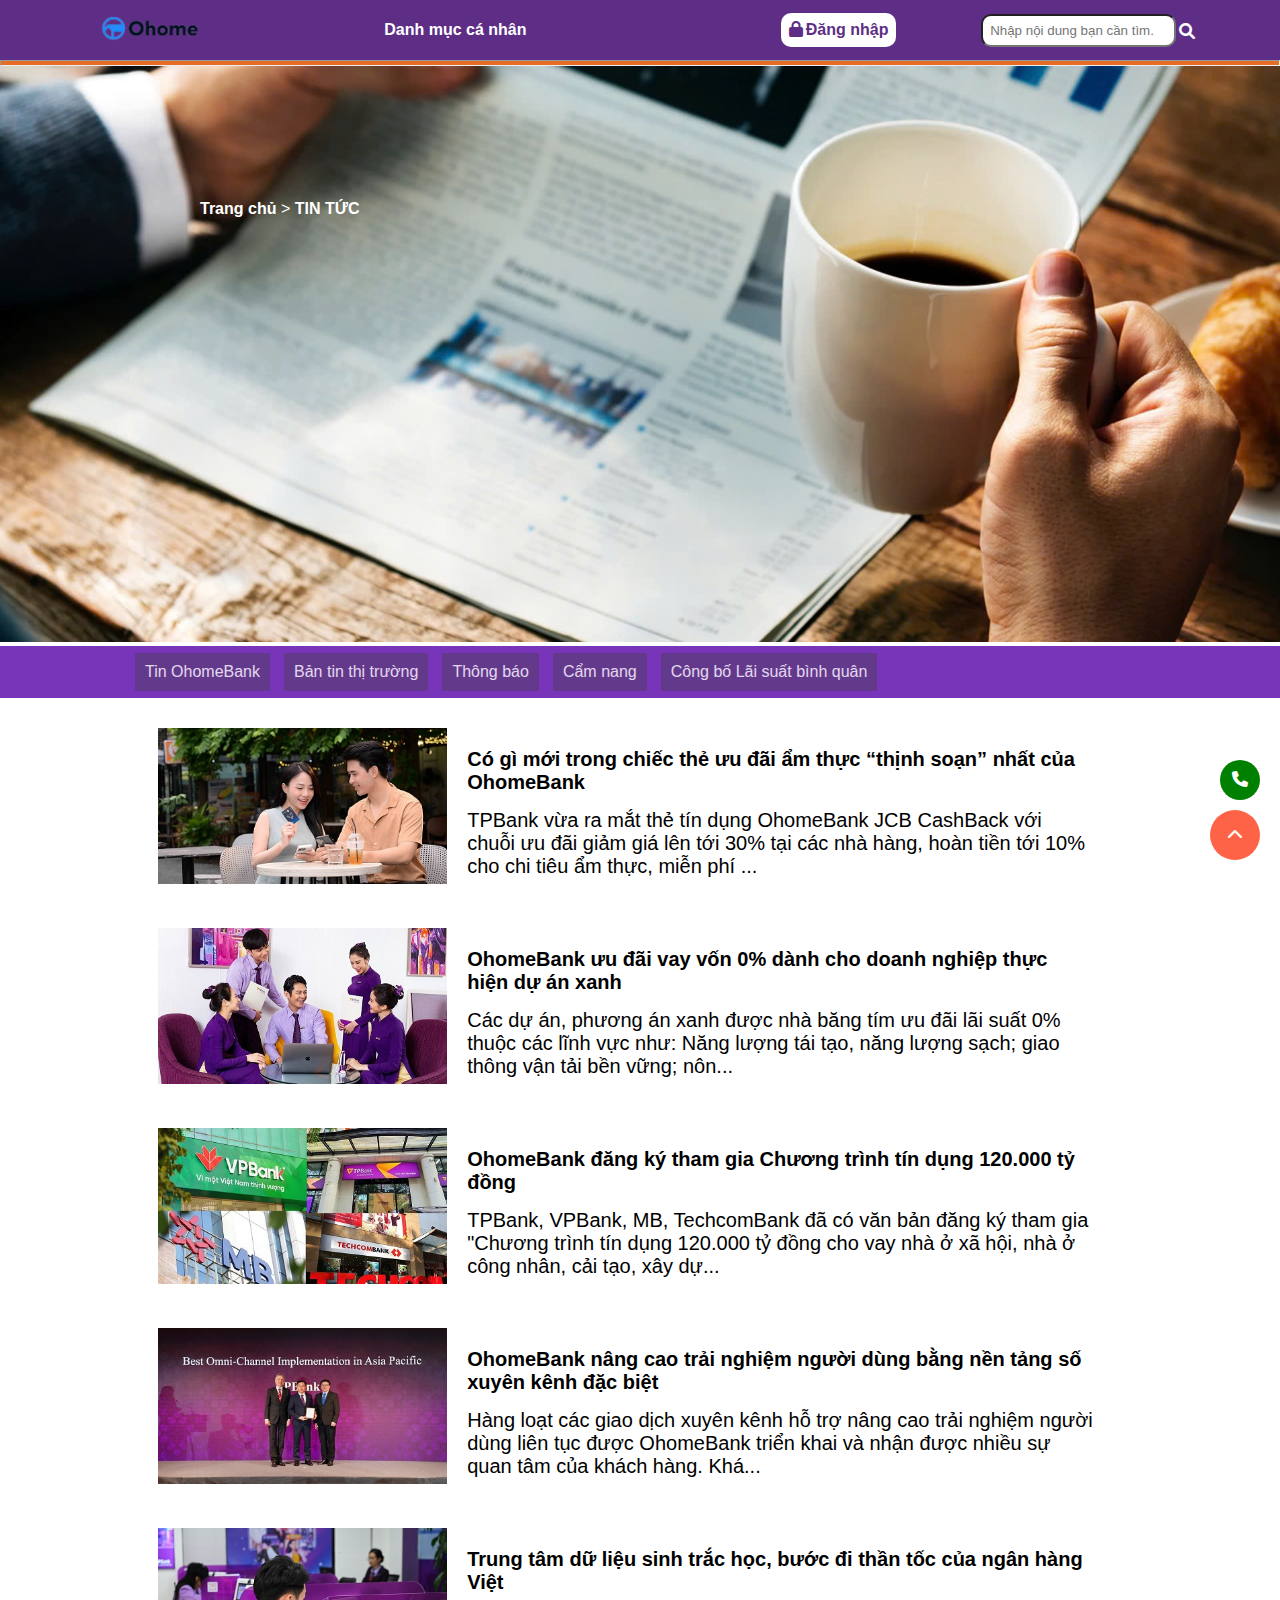
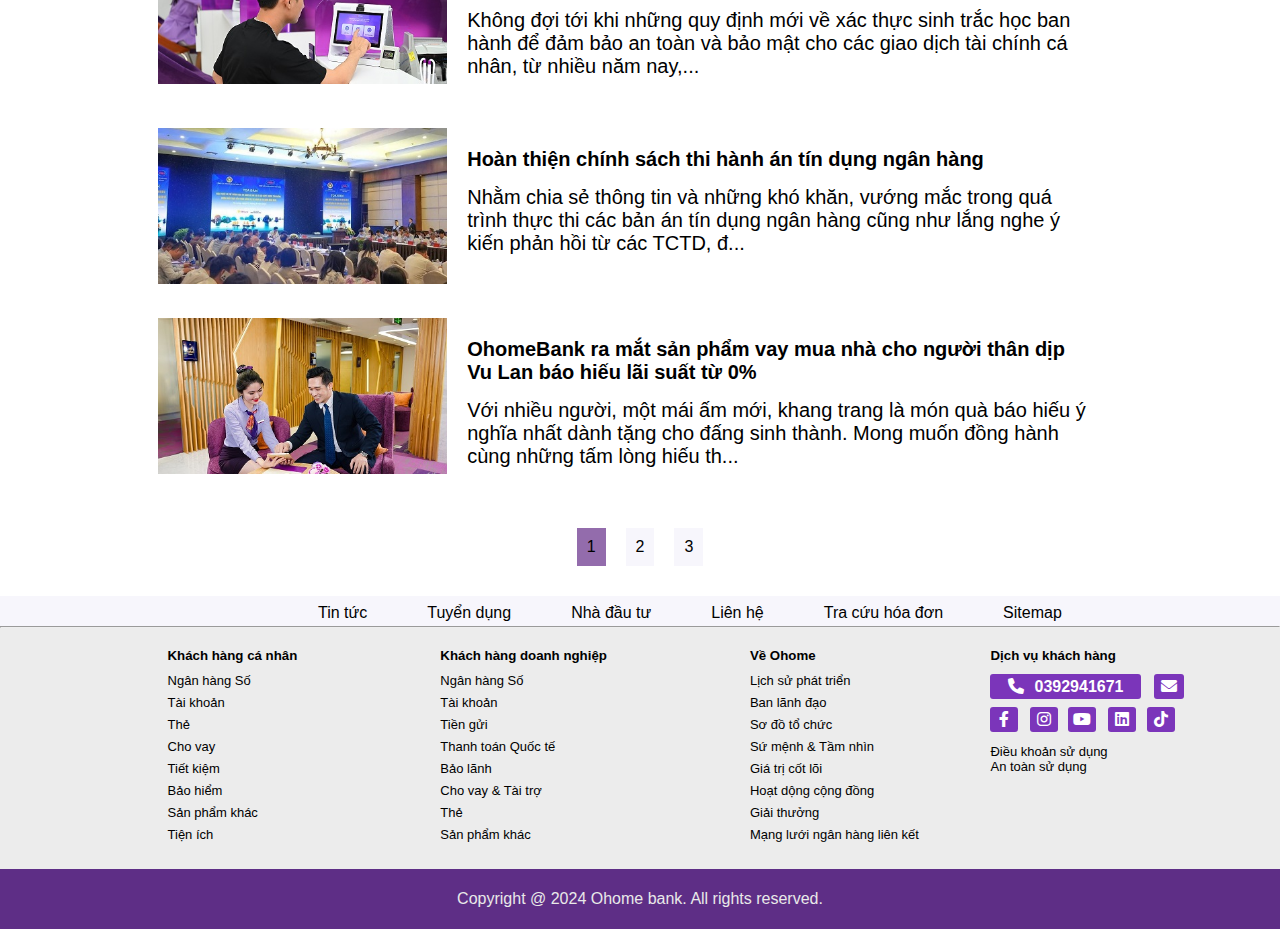
<file: TinTuc/index.html>
<!DOCTYPE html>
<html lang="en">

<head>
    <meta charset="UTF-8">
    <meta name="viewport" content="width=device-width, initial-scale=1.0">
    <title>Tin Tức | OHOMME</title>
    <link rel="stylesheet" href="index.css">
    <link rel="stylesheet" href="https://cdnjs.cloudflare.com/ajax/libs/font-awesome/6.0.0-beta3/css/all.min.css">
    <link rel="shortcut icon" href="../IMG/logo - Shortcut.jpg">
    <script src="https://code.jquery.com/jquery-3.7.1.js"
        integrity="sha256-eKhayi8LEQwp4NKxN+CfCh+3qOVUtJn3QNZ0TciWLP4=" crossorigin="anonymous"></script>

</head>

<body>
    <!-- xử lí scroll về top  -->
    <script>
        $(document).ready(function () {
            $(window).scroll(function () {
                if ($(this).scrollTop() > 0) {
                    $("#backtop").fadeIn();
                } else {
                    $("#backtop").fadeOut();
                }
            });
            // sử lý sự kiện khi nhấn vô backtop
            $("#backtop").click(function () {
                $("html, body").animate({
                    scrollTop: 0
                }, 1000);
            })
        });
    </script>

    <header>
        <div class="header flex">
            <div></div>
            <a href="http://127.0.0.1:5500/Home/index.html"><img src="../IMG/logo.jpg" alt="logo"></a>
            <div></div>
            <a href="http://127.0.0.1:5500/Home/index.html">Danh mục cá nhân</a>
            <div></div>
            <div></div>
            <div class="login flex">
                <a href="#"><i class="fa-solid fa-lock"></i></a>
                <a href="http://127.0.0.1:5500/dangnhap/index.html">Đăng nhập</a>
            </div>
            <div class="search flex">
                <input type="text" placeholder="Nhập nội dung bạn cần tìm.">
                <a href="#"><i class="fa-solid fa-magnifying-glass"></i></a>
            </div>
            <div></div>
        </div>
    </header>


    <section class="bgr">
        <hr>
        <div class="bgr-img">
            <img src="..//IMG/bgr_tintuc.jpg" alt="bgr">
        </div>
        <p class="a-hover"><a href="http://127.0.0.1:5500/Home/index.html" class="a-hover hidden-section">Trang chủ</a>
            > <a href="#" class="a-hover">TIN TỨC</a></p>
        <div class="phone">
            <a href="http://127.0.0.1:5500/lienhe/index.html"><i class="fa-solid fa-phone"></i></a>
        </div>
        <div id="backtop">
        <i class="fas fa-chevron-up"></i>
        </div>
    </section>

    <section class="thongtin">
        <ul>
            <li>Tin OhomeBank</li>
            <li>Bản tin thị trường</li>
            <li>Thông báo</li>
            <li>Cẩm nang</li>
            <li>Công bố Lãi suất bình quân</li>
        </ul>
    </section>

    <section class="tintuc">
        <div class="tintuc1">
            <div class="tintuc_img">
                <img src="../IMG/Untitled+Session5678+(1)+thump+pc.jpg" alt="TÀi trợ ">
            </div>
            <div class="tintuc_text">
                <b>Có gì mới trong chiếc thẻ ưu đãi ẩm thực “thịnh soạn” nhất của OhomeBank</b>
                <p>
                    TPBank vừa ra mắt thẻ tín dụng OhomeBank JCB CashBack với chuỗi ưu đãi giảm giá lên tới 30% tại các nhà hàng, hoàn tiền tới 10% cho chi tiêu ẩm thực, miễn phí ...</p>
            </div>
        </div>
        <div class="tintuc1">
            <div class="tintuc_img">
                <img src="../IMG/pc+tpbank-860.jpg" alt="TÀi trợ ">
            </div>
            <div class="tintuc_text">
                <b>OhomeBank ưu đãi vay vốn 0% dành cho doanh nghiệp thực hiện dự án xanh</b>
                <p>

			Các dự án, phương án xanh được nhà băng tím ưu đãi lãi suất 0% thuộc các lĩnh vực như: Năng lượng tái tạo, năng lượng sạch; giao thông vận tải bền vững; nôn...</p>
            </div>
        </div>
        <div class="tintuc1">
            <div class="tintuc_img">
                <img src="../IMG/pc+4-nhtm.jpg" alt="TÀi trợ ">
            </div>
            <div class="tintuc_text">
                <b>OhomeBank đăng ký tham gia Chương trình tín dụng 120.000 tỷ đồng</b>
                <p>
                    TPBank, VPBank, MB, TechcomBank đã có văn bản đăng ký tham gia "Chương trình tín dụng 120.000 tỷ đồng cho vay nhà ở xã hội, nhà ở công nhân, cải tạo, xây dự...</p>
            </div>
        </div>
        <div class="tintuc1">
            <div class="tintuc_img">
                <img src="../IMG/mn+anh-1tpbank-1721704279185745707883.jpg" alt="TÀi trợ ">
            </div>
            <div class="tintuc_text">
                <b>OhomeBank nâng cao trải nghiệm người dùng bằng nền tảng số xuyên kênh đặc biệt</b>
                <p>
                    Hàng loạt các giao dịch xuyên kênh hỗ trợ nâng cao trải nghiệm người dùng liên tục được OhomeBank triển khai và nhận được nhiều sự quan tâm của khách hàng. Khá...</p>
            </div>
        </div>
        <div class="tintuc1">
            <div class="tintuc_img">
                <img src="../IMG/WAG_8032+pc.jpg" alt="TÀi trợ ">
            </div>
            <div class="tintuc_text">
                <b>Trung tâm dữ liệu sinh trắc học, bước đi thần tốc của ngân hàng Việt</b>
                <p>
                    Không đợi tới khi những quy định mới về xác thực sinh trắc học ban hành để đảm bảo an toàn và bảo mật cho các giao dịch tài chính cá nhân, từ nhiều năm nay,...</p>
            </div>
        </div>
        <div class="tintuc1">
            <div class="tintuc_img">
                <img src="../IMG/pc+Untitled+design.jpg" alt="TÀi trợ ">
            </div>
            <div class="tintuc_text">
                <b>Hoàn thiện chính sách thi hành án tín dụng ngân hàng</b>
                <p>
                    Nhằm chia sẻ thông tin và những khó khăn, vướng mắc trong quá trình thực thi các bản án tín dụng ngân hàng cũng như lắng nghe ý kiến phản hồi từ các TCTD, đ...</p>
            </div>
        </div>
        <div class="tintuc1">
            <div class="tintuc_img">
                <img src="../IMG/pc+anh+2.jpg" alt="TÀi trợ ">
            </div>
            <div class="tintuc_text">
                <b>OhomeBank ra mắt sản phẩm vay mua nhà cho người thân dịp Vu Lan báo hiếu lãi suất từ 0%</b>
                <p>
                    Với nhiều người, một mái ấm mới, khang trang là món quà báo hiếu ý nghĩa nhất dành tặng cho đấng sinh thành. Mong muốn đồng hành cùng những tấm lòng hiếu th...</p>
            </div>
        </div>
    </section>

    <div class="tab_trang">
        <ul>
            <li><a href="http://127.0.0.1:5500/TinTuc/index.html">1</a></li>
            <li><a href="http://127.0.0.1:5500/TinTuc/index2.html">2</a></li>
            <li><a href="http://127.0.0.1:5500/TinTuc/index3.html">3</a></li>
        </ul>
    </div>
    <div class="timhieuthem hidden-section">
        <ul>
            <li><a href="http://127.0.0.1:5500/TinTuc/index.html" class="tht-hover">Tin tức</a></li>
            <li><a href="http://127.0.0.1:5500/tuyendung/index.html" class="tht-hover">Tuyển dụng</a></li>
            <li><a href="#" class="tht-hover">Nhà đầu tư</a></li>
            <li><a href="http://127.0.0.1:5500/lienhe/index.html" class="tht-hover">Liên hệ</a></li>
            <li><a href="#" class="tht-hover">Tra cứu hóa đơn</a></li>
            <li><a href="#" class="tht-hover">Sitemap</a></li>
    </div>

    <div class="hrr"></div>
    <hr>
    </div>
    <section class="section2 hidden-section">
        <div class="footer">
            <div class="footer-lv1">
                <h5>Khách hàng cá nhân</h5>
                <li class="list-item">Ngân hàng Số</li>
                <li class="list-item">Tài khoản</li>
                <li class="list-item">Thẻ</li>
                <li class="list-item">Cho vay</li>
                <li class="list-item">Tiết kiệm</li>
                <li class="list-item">Bảo hiểm</li>
                <li class="list-item">Sản phẩm khác</li>
                <li class="list-item">Tiện ích</li>
            </div>
            <div class="footer-lv1">
                <h5>Khách hàng doanh nghiệp</h5>
                <li class="list-item">Ngân hàng Số</li>
                <li class="list-item">Tài khoản</li>
                <li class="list-item">Tiền gửi</li>
                <li class="list-item">Thanh toán Quốc tế</li>
                <li class="list-item">Bảo lãnh</li>
                <li class="list-item">Cho vay & Tài trợ</li>
                <li class="list-item">Thẻ</li>
                <li class="list-item">Sản phẩm khác</li>
            </div>
            <div class="footer-lv1">
                <h5>Về Ohome</h5>
                <li class="list-item">Lịch sử phát triển</li>
                <li class="list-item">Ban lãnh đạo</li>
                <li class="list-item">Sơ đồ tổ chức</li>
                <li class="list-item">Sứ mệnh & Tầm nhìn</li>
                <li class="list-item">Giá trị cốt lõi</li>
                <li class="list-item">Hoạt dộng cộng đồng</li>
                <li class="list-item">Giải thưởng</li>
                <li class="list-item">Mạng lưới ngân hàng liên kết</li>
            </div>
            <div class="footer-lv2">
                <h5>Dịch vụ khách hàng</h5>
                <div class="list-icon-footer">
                    <div class="list-icon-lv1">
                        <a href="#" class="sdt"><i class="fa fa-phone"></i>0392941671</a>
                        <a href="#" class="mail"><i class="fa-solid fa-envelope"></i></a>
                    </div>
                    <div class="list-icon-lv1">
                        <a href="#" class="list-icon1"><i class="fa-brands fa-facebook-f"></i></a>
                        <a href="#" class="list-icon"><i class="fa-brands fa-instagram"></i></a>
                        <a href="#" class="list-icon3"><i class="fa-brands fa-youtube"></i></a>
                        <a href="#" class="list-icon"><i class="fa-brands fa-linkedin"></i></a>
                        <a href="#" class="list-icon"><i class="fa-brands fa-tiktok"></i></a>
                    </div>
                    <div class="end-footer">
                        <li class="list-item">Điều khoản sử dụng</li>
                        <li class="list-item">An toàn sử dụng</li>
                    </div>
                </div>
            </div>
        </div>
    </section>
</body>
<footer class="footerr">
    <p>Copyright @ 2024 Ohome bank. All rights reserved.</p>
</footer>
</body>

</html>
</file>
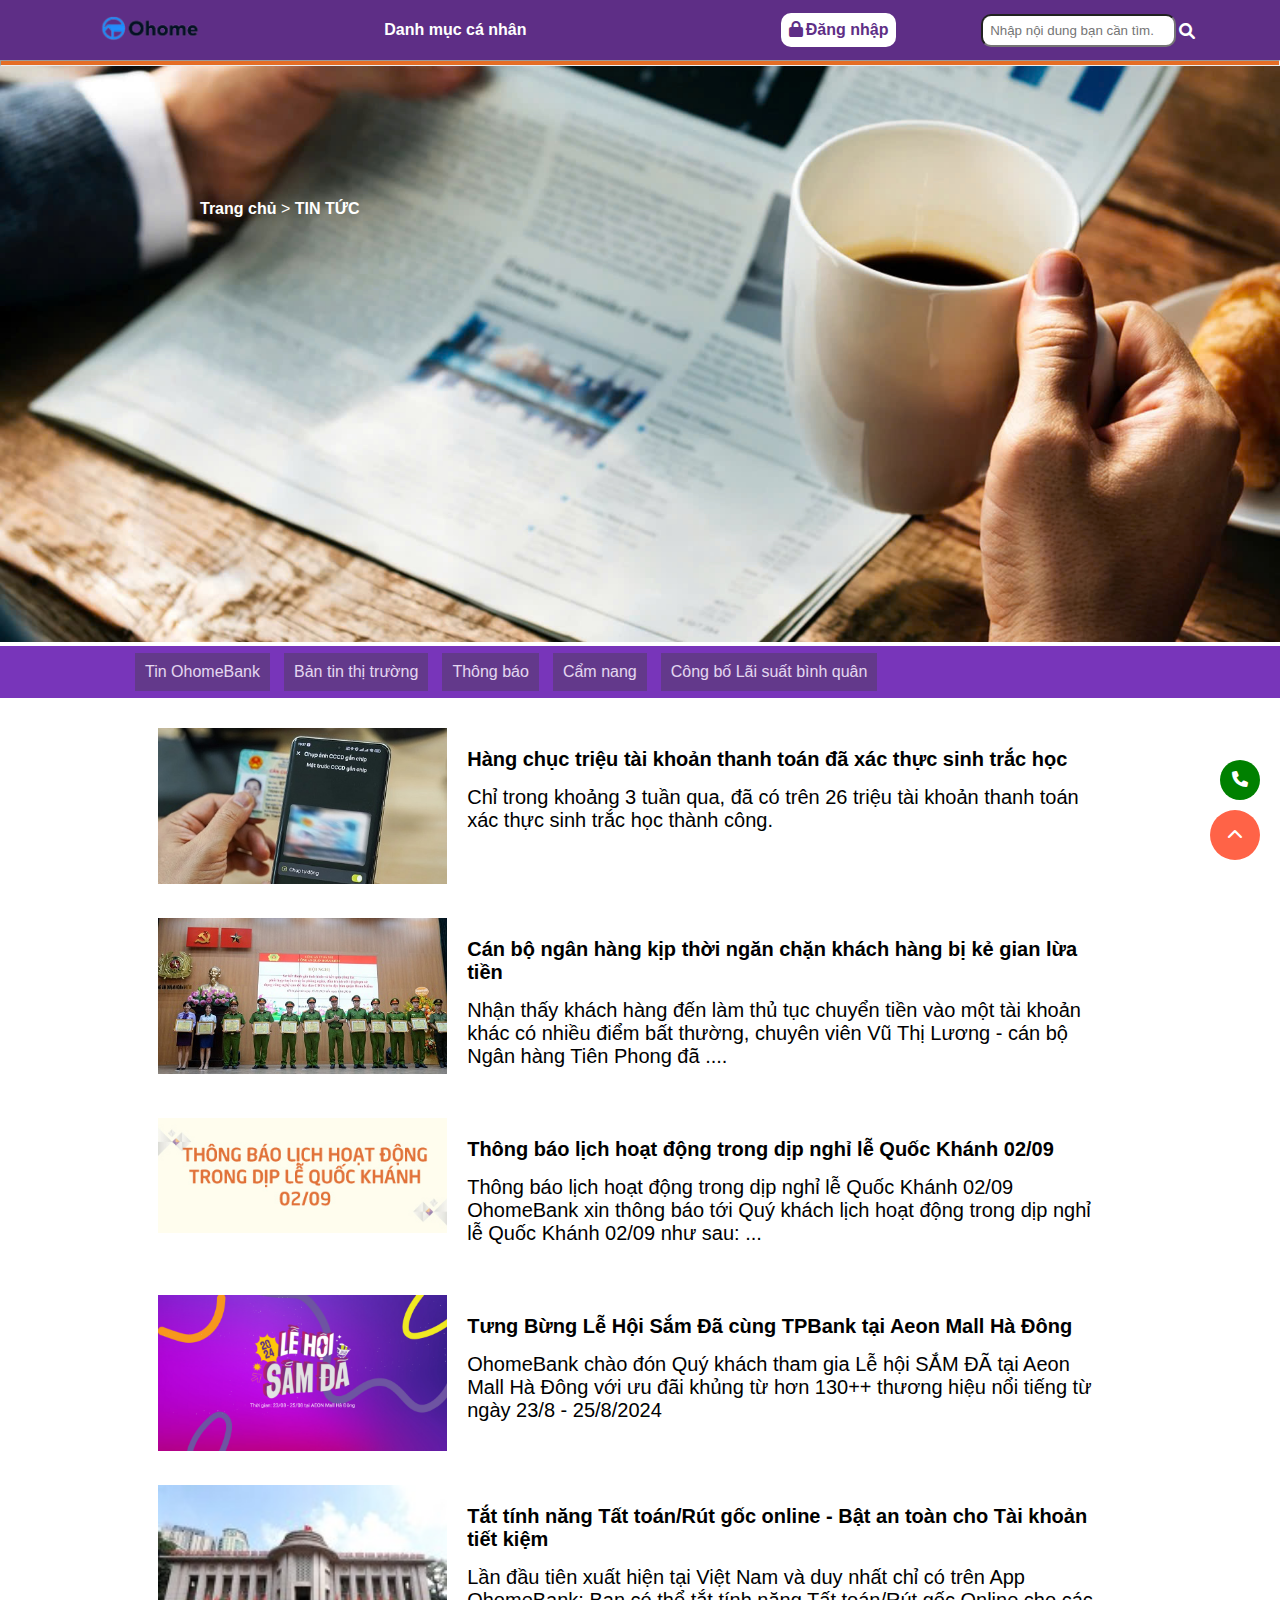
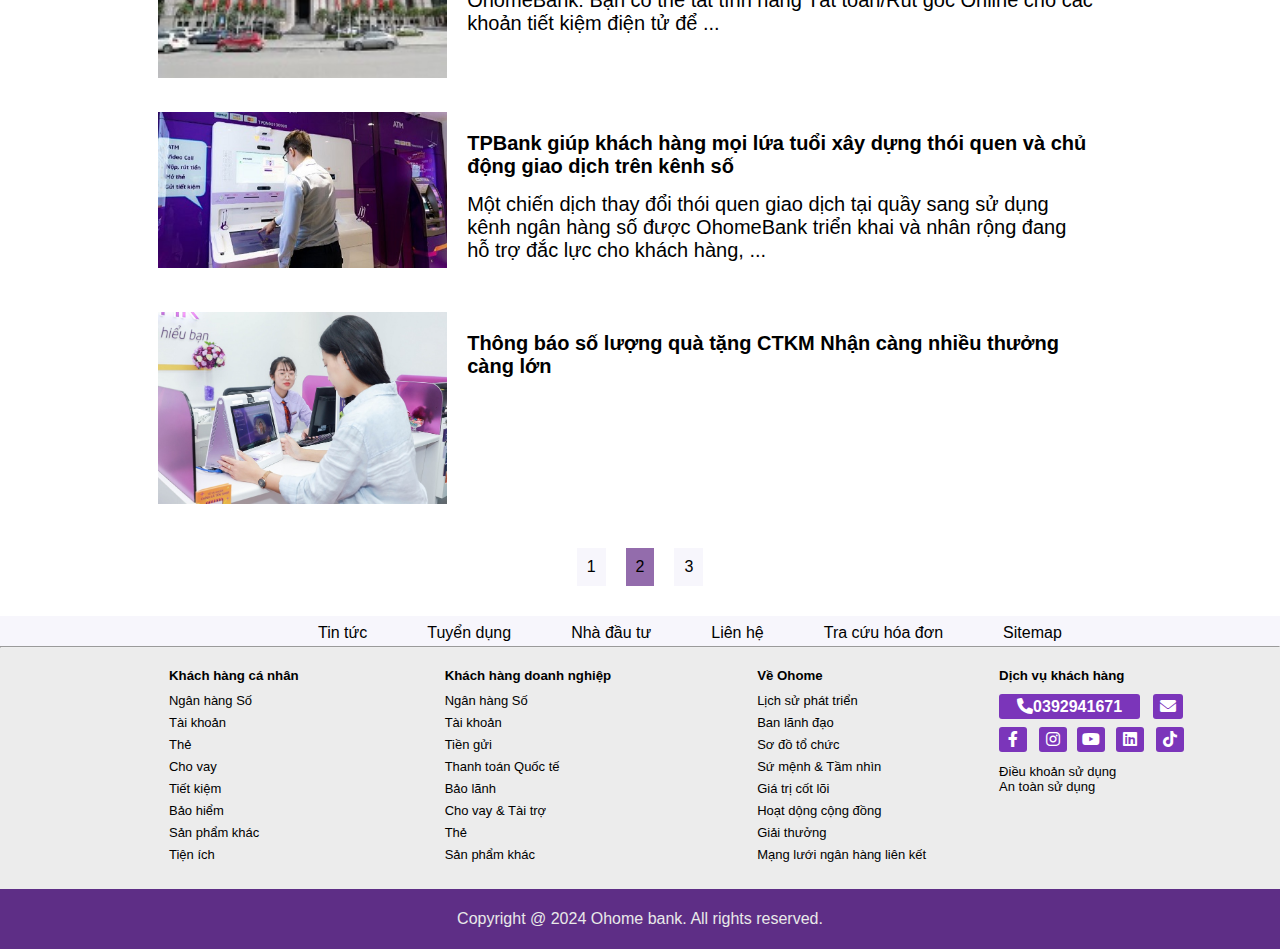
<file: TinTuc/index2.html>
<!DOCTYPE html>
<html lang="en">

<head>
    <meta charset="UTF-8">
    <meta name="viewport" content="width=device-width, initial-scale=1.0">
    <title>Tin Tức | OHOMME</title>
    <link rel="stylesheet" href="index2.css">
    <link rel="stylesheet" href="https://cdnjs.cloudflare.com/ajax/libs/font-awesome/6.0.0-beta3/css/all.min.css">
    <link rel="shortcut icon" href="../IMG/logo - Shortcut.jpg">
    <script src="https://code.jquery.com/jquery-3.7.1.js"
        integrity="sha256-eKhayi8LEQwp4NKxN+CfCh+3qOVUtJn3QNZ0TciWLP4=" crossorigin="anonymous"></script>

</head>

<body>
    <!-- xử lí scroll về top  -->
    <script>
        $(document).ready(function () {
            $(window).scroll(function () {
                if ($(this).scrollTop() > 0) {
                    $("#backtop").fadeIn();
                } else {
                    $("#backtop").fadeOut();
                }
            });
            // sử lý sự kiện khi nhấn vô backtop
            $("#backtop").click(function () {
                $("html, body").animate({
                    scrollTop: 0
                }, 1000);
            })
        });
    </script>

    <header>
        <div class="header flex">
            <div></div>
            <a href="http://127.0.0.1:5500/Home/index.html"><img src="../IMG/logo.jpg" alt="logo"></a>
            <div></div>
            <a href="http://127.0.0.1:5500/Home/index.html">Danh mục cá nhân</a>
            <div></div>
            <div></div>
            <div class="login flex">
                <a href="#"><i class="fa-solid fa-lock"></i></a>
                <a href="http://127.0.0.1:5500/dangnhap/index.html">Đăng nhập</a>
            </div>
            <div class="search flex">
                <input type="text" placeholder="Nhập nội dung bạn cần tìm.">
                <a href="#"><i class="fa-solid fa-magnifying-glass"></i></a>
            </div>
            <div></div>
        </div>
    </header>


    <section class="bgr">
        <hr>
        <div class="bgr-img">
            <img src="..//IMG/bgr_tintuc.jpg" alt="bgr">
        </div>
        <p class="a-hover"><a href="http://127.0.0.1:5500/Home/index.html" class="a-hover hidden-section">Trang chủ</a>
            > <a href="#" class="a-hover">TIN TỨC</a></p>
        <div class="phone">
            <a href="http://127.0.0.1:5500/lienhe/index.html"><i class="fa-solid fa-phone"></i></a>
        </div>
        <div id="backtop">
        <i class="fas fa-chevron-up"></i>
        </div>
    </section>

    <section class="thongtin">
        <ul>
            <li>Tin OhomeBank</li>
            <li>Bản tin thị trường</li>
            <li>Thông báo</li>
            <li>Cẩm nang</li>
            <li>Công bố Lãi suất bình quân</li>
        </ul>
    </section>

    <section class="tintuc">
        <div class="tintuc1">
            <div class="tintuc_img">
                <img src="../IMG/pc+xac-thuc-sinh-trac-hoc-9622.jpeg" alt="TÀi trợ ">
            </div>
            <div class="tintuc_text">
                <b>Hàng chục triệu tài khoản thanh toán đã xác thực sinh trắc học</b>
                <p>
                    Chỉ trong khoảng 3 tuần qua, đã có trên 26 triệu tài khoản thanh toán xác thực sinh trắc học thành công.  
                </p>
            </div>
        </div>
        <div class="tintuc1">
            <div class="tintuc_img">
                <img src="../IMG/pc+Ảnh+nhận+bằng+khen+của+CAHK.jpg" alt="TÀi trợ ">
            </div>
            <div class="tintuc_text">
                <b>Cán bộ ngân hàng kịp thời ngăn chặn khách hàng bị kẻ gian lừa tiền</b>
                <p>
                    Nhận thấy khách hàng đến làm thủ tục chuyển tiền vào một tài khoản khác có nhiều điểm bất thường, chuyên viên Vũ Thị Lương - cán bộ Ngân hàng Tiên Phong đã ....</p>
            </div>
        </div>
        <div class="tintuc1">
            <div class="tintuc_img">
                <img src="../IMG//Thong-bao-nghi-le-02-09-web-2.jpg" alt="TÀi trợ ">
            </div>
            <div class="tintuc_text">
                <b>Thông báo lịch hoạt động trong dịp nghỉ lễ Quốc Khánh 02/09</b>
                <p>
                    Thông báo lịch hoạt động trong dịp nghỉ lễ Quốc Khánh 02/09
        OhomeBank xin thông báo tới Quý khách lịch hoạt động trong dịp nghỉ lễ Quốc Khánh 02/09 như sau: 
            ...</p>
            </div>
        </div>
        <div class="tintuc1">
            <div class="tintuc_img">
                <img src="../IMG/Thumbnail+trang+SP+(2).png" alt="TÀi trợ ">
            </div>
            <div class="tintuc_text">
                <b>Tưng Bừng Lễ Hội Sắm Đã cùng TPBank tại Aeon Mall Hà Đông</b>
                <p>
                    OhomeBank chào đón Quý khách tham gia Lễ hội SẮM ĐÃ tại Aeon Mall Hà Đông với ưu đãi khủng từ hơn 130++ thương hiệu nổi tiếng từ ngày 23/8 - 25/8/2024 
                </p>
            </div>
        </div>
        <div class="tintuc1">
            <div class="tintuc_img">
                <img src="../IMG/trang2.jpg" alt="TÀi trợ ">
            </div>
            <div class="tintuc_text">
                <b>Tắt tính năng Tất toán/Rút gốc online - Bật an toàn cho Tài khoản tiết kiệm</b>
                <p>
                    Lần đầu tiên xuất hiện tại Việt Nam và duy nhất chỉ có trên App OhomeBank: Bạn có thể tắt tính năng Tất toán/Rút gốc Online cho các khoản tiết kiệm điện tử để ...</p>
            </div>
        </div>
        <div class="tintuc1">
            <div class="tintuc_img">
                <img src="../IMG/Chuyen+dich+kenh+so+tai+quay+TPBank+pc.jpg" alt="TÀi trợ ">
            </div>
            <div class="tintuc_text">
                <b>TPBank giúp khách hàng mọi lứa tuổi xây dựng thói quen và chủ động giao dịch trên kênh số </b>
                <p>
                    Một chiến dịch thay đổi thói quen giao dịch tại quầy sang sử dụng kênh ngân hàng số được OhomeBank triển khai và nhân rộng đang hỗ trợ đắc lực cho khách hàng, ...</p>
            </div>
        </div>
        <div class="tintuc1">
            <div class="tintuc_img">
                <img src="../IMG/ảnh+CTKM.jpg" alt="TÀi trợ ">
            </div>
            <div class="tintuc_text">
                <b>Thông báo số lượng quà tặng CTKM Nhận càng nhiều thưởng càng lớn</b>
            </div>
        </div>
        
    </section>

    <div class="tab_trang">
        <ul>
            <li><a href="http://127.0.0.1:5500/TinTuc/index.html">1</a></li>
            <li><a href="http://127.0.0.1:5500/TinTuc/index2.html">2</a></li>
            <li><a href="http://127.0.0.1:5500/TinTuc/index3.html">3</a></li>
        </ul>
    </div>
    <div class="timhieuthem hidden-section">
        <ul>
            <li><a href="#" class="tht-hover">Tin tức</a></li>
            <li><a href="http://127.0.0.1:5500/tuyendung/index.html" class="tht-hover">Tuyển dụng</a></li>
            <li><a href="#" class="tht-hover">Nhà đầu tư</a></li>
            <li><a href="http://127.0.0.1:5500/lienhe/index.html" class="tht-hover">Liên hệ</a></li>
            <li><a href="#" class="tht-hover">Tra cứu hóa đơn</a></li>
            <li><a href="#" class="tht-hover">Sitemap</a></li>
    </div>

    <div class="hrr"></div>
    <hr>
    </div>
    <section class="section2 hidden-section">
        <div class="footer">
            <div class="footer-lv1">
                <h5>Khách hàng cá nhân</h5>
                <li class="list-item">Ngân hàng Số</li>
                <li class="list-item">Tài khoản</li>
                <li class="list-item">Thẻ</li>
                <li class="list-item">Cho vay</li>
                <li class="list-item">Tiết kiệm</li>
                <li class="list-item">Bảo hiểm</li>
                <li class="list-item">Sản phẩm khác</li>
                <li class="list-item">Tiện ích</li>
            </div>
            <div class="footer-lv1">
                <h5>Khách hàng doanh nghiệp</h5>
                <li class="list-item">Ngân hàng Số</li>
                <li class="list-item">Tài khoản</li>
                <li class="list-item">Tiền gửi</li>
                <li class="list-item">Thanh toán Quốc tế</li>
                <li class="list-item">Bảo lãnh</li>
                <li class="list-item">Cho vay & Tài trợ</li>
                <li class="list-item">Thẻ</li>
                <li class="list-item">Sản phẩm khác</li>
            </div>
            <div class="footer-lv1">
                <h5>Về Ohome</h5>
                <li class="list-item">Lịch sử phát triển</li>
                <li class="list-item">Ban lãnh đạo</li>
                <li class="list-item">Sơ đồ tổ chức</li>
                <li class="list-item">Sứ mệnh & Tầm nhìn</li>
                <li class="list-item">Giá trị cốt lõi</li>
                <li class="list-item">Hoạt dộng cộng đồng</li>
                <li class="list-item">Giải thưởng</li>
                <li class="list-item">Mạng lưới ngân hàng liên kết</li>
            </div>
            <div class="footer-lv2">
                <h5>Dịch vụ khách hàng</h5>
                <div class="list-icon-footer">
                    <div class="list-icon-lv1">
                        <a href="#" class="sdt"><i class="fa fa-phone"></i>0392941671</a>
                        <a href="#" class="mail"><i class="fa-solid fa-envelope"></i></a>
                    </div>
                    <div class="list-icon-lv1">
                        <a href="#" class="list-icon1"><i class="fa-brands fa-facebook-f"></i></a>
                        <a href="#" class="list-icon"><i class="fa-brands fa-instagram"></i></a>
                        <a href="#" class="list-icon3"><i class="fa-brands fa-youtube"></i></a>
                        <a href="#" class="list-icon"><i class="fa-brands fa-linkedin"></i></a>
                        <a href="#" class="list-icon"><i class="fa-brands fa-tiktok"></i></a>
                    </div>
                    <div class="end-footer">
                        <li class="list-item">Điều khoản sử dụng</li>
                        <li class="list-item">An toàn sử dụng</li>
                    </div>
                </div>
            </div>
        </div>
    </section>
</body>
<footer class="footerr">
    <p>Copyright @ 2024 Ohome bank. All rights reserved.</p>
</footer>
</body>

</html>
</file>
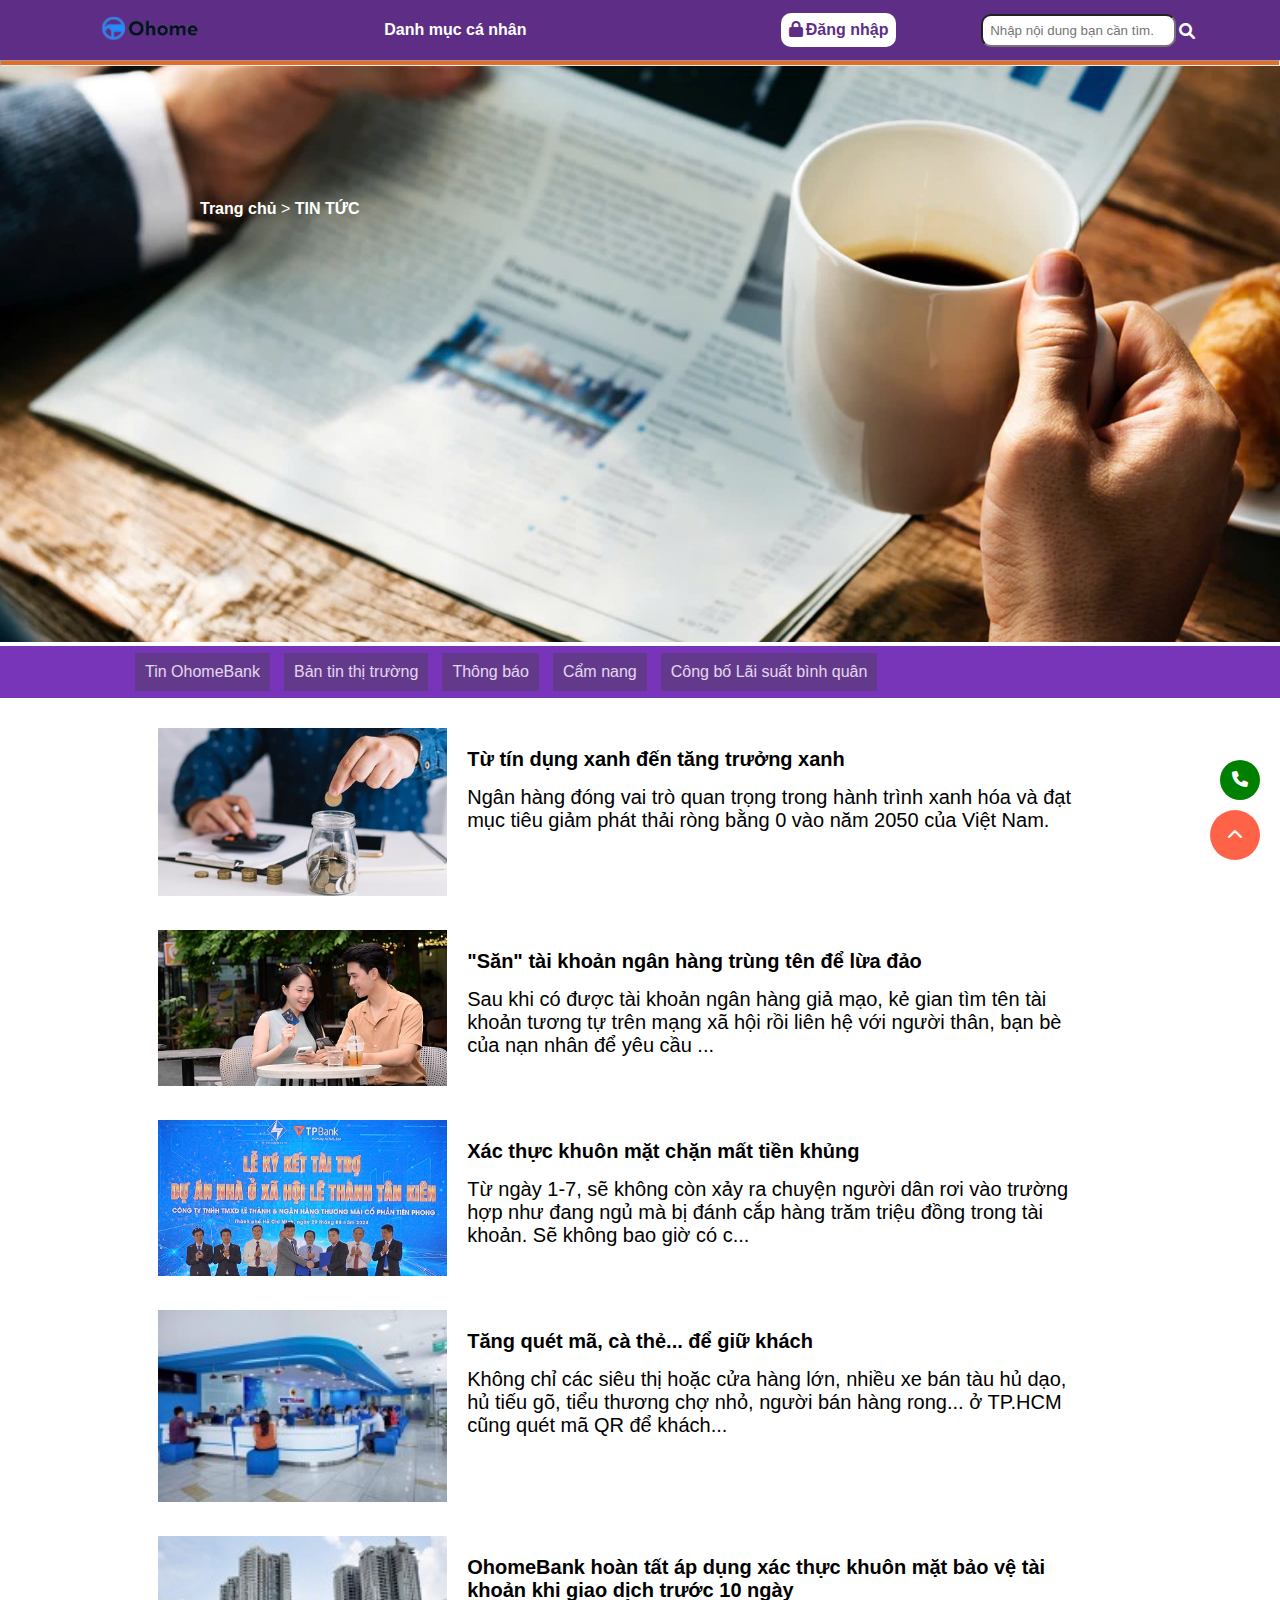
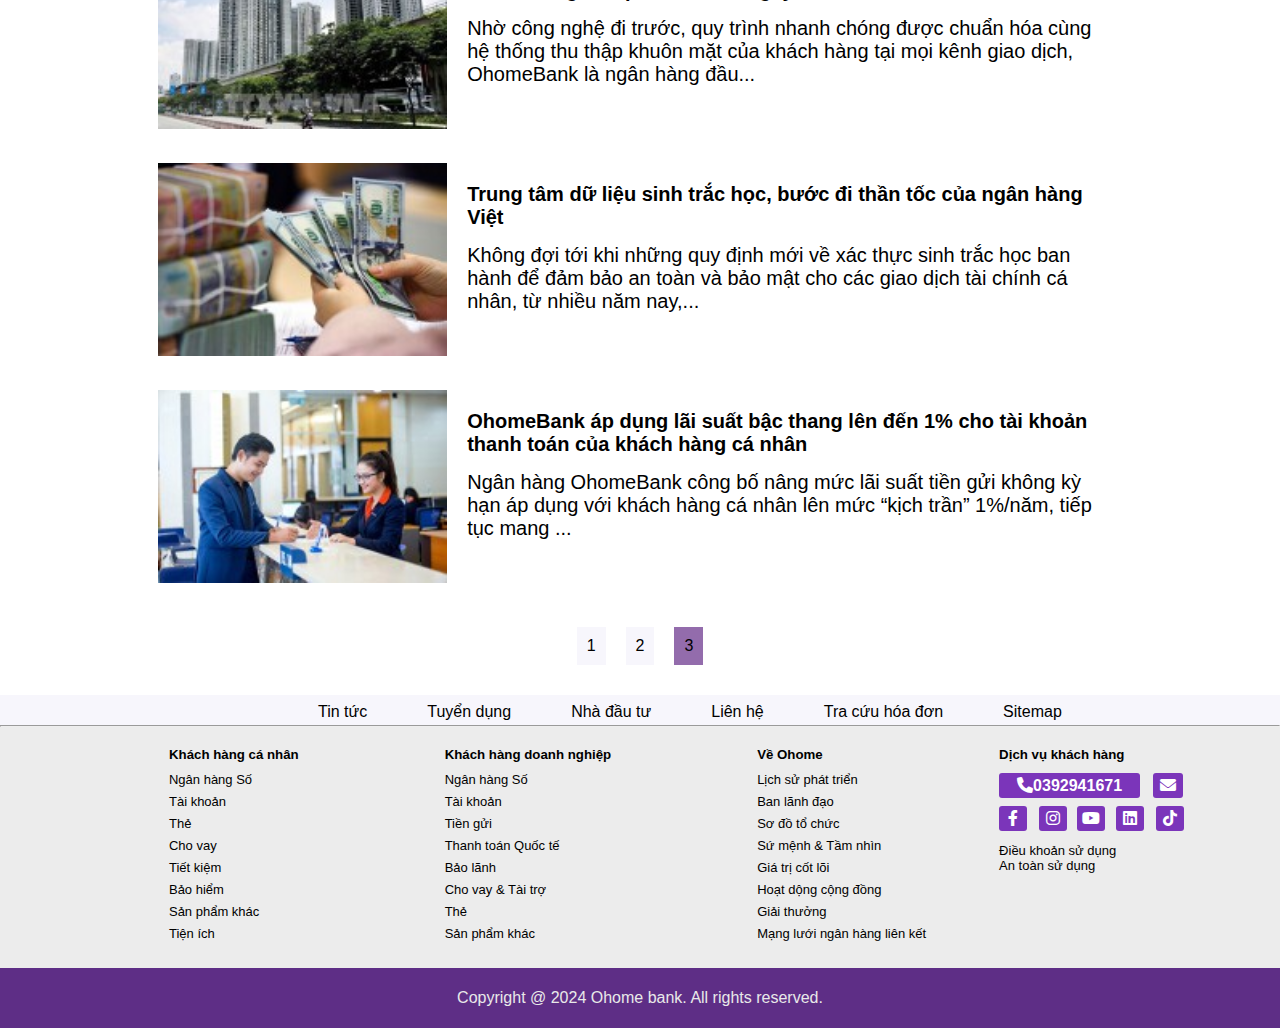
<file: TinTuc/index3.html>
<!DOCTYPE html>
<html lang="en">

<head>
    <meta charset="UTF-8">
    <meta name="viewport" content="width=device-width, initial-scale=1.0">
    <title>Tin Tức | OHOMME</title>
    <link rel="stylesheet" href="index3.css">
    <link rel="stylesheet" href="https://cdnjs.cloudflare.com/ajax/libs/font-awesome/6.0.0-beta3/css/all.min.css">
    <link rel="shortcut icon" href="../IMG/logo - Shortcut.jpg">
    <script src="https://code.jquery.com/jquery-3.7.1.js"
        integrity="sha256-eKhayi8LEQwp4NKxN+CfCh+3qOVUtJn3QNZ0TciWLP4=" crossorigin="anonymous"></script>

</head>

<body>
    <!-- xử lí scroll về top  -->
    <script>
        $(document).ready(function () {
            $(window).scroll(function () {
                if ($(this).scrollTop() > 0) {
                    $("#backtop").fadeIn();
                } else {
                    $("#backtop").fadeOut();
                }
            });
            // sử lý sự kiện khi nhấn vô backtop
            $("#backtop").click(function () {
                $("html, body").animate({
                    scrollTop: 0
                }, 1000);
            })
        });
    </script>

    <header>
        <div class="header flex">
            <div></div>
            <a href="http://127.0.0.1:5500/Home/index.html"><img src="../IMG/logo.jpg" alt="logo"></a>
            <div></div>
            <a href="http://127.0.0.1:5500/Home/index.html">Danh mục cá nhân</a>
            <div></div>
            <div></div>
            <div class="login flex">
                <a href="#"><i class="fa-solid fa-lock"></i></a>
                <a href="http://127.0.0.1:5500/dangnhap/index.html">Đăng nhập</a>
            </div>
            <div class="search flex">
                <input type="text" placeholder="Nhập nội dung bạn cần tìm.">
                <a href="#"><i class="fa-solid fa-magnifying-glass"></i></a>
            </div>
            <div></div>
        </div>
    </header>


    <section class="bgr">
        <hr>
        <div class="bgr-img">
            <img src="..//IMG/bgr_tintuc.jpg" alt="bgr">
        </div>
        <p class="a-hover"><a href="http://127.0.0.1:5500/Home/index.html" class="a-hover hidden-section">Trang chủ</a>
            > <a href="#" class="a-hover">TIN TỨC</a></p>
        <div class="phone">
            <a href="http://127.0.0.1:5500/lienhe/index.html"><i class="fa-solid fa-phone"></i></a>
        </div>
        <div id="backtop">
        <i class="fas fa-chevron-up"></i>
        </div>
    </section>

    <section class="thongtin">
        <ul>
            <li>Tin OhomeBank</li>
            <li>Bản tin thị trường</li>
            <li>Thông báo</li>
            <li>Cẩm nang</li>
            <li>Công bố Lãi suất bình quân</li>
        </ul>
    </section>

    <section class="tintuc">
        <div class="tintuc1">
            <div class="tintuc_img">
                <img src="../IMG/405707-PCVOP0-473+(1).jpg" alt="TÀi trợ ">
            </div>
            <div class="tintuc_text">
                <b>Từ tín dụng xanh đến tăng trưởng xanh</b>
                <p>
			Ngân hàng đóng vai trò quan trọng trong hành trình xanh hóa và đạt mục tiêu giảm phát thải ròng bằng 0 vào năm 2050 của Việt Nam. 
                </p>
            </div>
        </div>
        <div class="tintuc1">
            <div class="tintuc_img">
                <img src="../IMG//Untitled+Session5678+(1)+thump+pc.jpg" alt="TÀi trợ ">
            </div>
            <div class="tintuc_text">
                <b>"Săn" tài khoản ngân hàng trùng tên để lừa đảo</b>
                <p>
                    Sau khi có được tài khoản ngân hàng giả mạo, kẻ gian tìm tên tài khoản tương tự trên mạng xã hội rồi liên hệ với người thân, bạn bè của nạn nhân để yêu cầu ...</p>
            </div>
        </div>
        <div class="tintuc1">
            <div class="tintuc_img">
                <img src="../IMG/pc+TPBank+tai+tro+NOXH+2.jpg" alt="TÀi trợ ">
            </div>
            <div class="tintuc_text">
                <b>Xác thực khuôn mặt chặn mất tiền khủng</b>
                <p>
                    Từ ngày 1-7, sẽ không còn xảy ra chuyện người dân rơi vào trường hợp như đang ngủ mà bị đánh cắp hàng trăm triệu đồng trong tài khoản. Sẽ không bao giờ có c...</p>
            </div>
        </div>
        <div class="tintuc1">
            <div class="tintuc_img">
                <img src="../IMG/trang3-3.jpg" alt="TÀi trợ ">
            </div>
            <div class="tintuc_text">
                <b>Tăng quét mã, cà thẻ... để giữ khách</b>
                <p>
                    Không chỉ các siêu thị hoặc cửa hàng lớn, nhiều xe bán tàu hủ dạo, hủ tiếu gõ, tiểu thương chợ nhỏ, người bán hàng rong... ở TP.HCM cũng quét mã QR để khách...
                </p>
            </div>
        </div>
        <div class="tintuc1">
            <div class="tintuc_img">
                <img src="../IMG/trang3-4.jpg" alt="TÀi trợ ">
            </div>
            <div class="tintuc_text">
                <b> OhomeBank hoàn tất áp dụng xác thực khuôn mặt bảo vệ tài khoản khi giao dịch trước 10 ngày</b>
                <p>
                    Nhờ công nghệ đi trước, quy trình nhanh chóng được chuẩn hóa cùng hệ thống thu thập khuôn mặt của khách hàng tại mọi kênh giao dịch, OhomeBank là ngân hàng đầu...</p>
            </div>
        </div>
        <div class="tintuc1">
            <div class="tintuc_img">
                <img src="../IMG/trang3-5.jpg" alt="TÀi trợ ">
            </div>
            <div class="tintuc_text">
                <b>Trung tâm dữ liệu sinh trắc học, bước đi thần tốc của ngân hàng Việt </b>
                <p>
                    Không đợi tới khi những quy định mới về xác thực sinh trắc học ban hành để đảm bảo an toàn và bảo mật cho các giao dịch tài chính cá nhân, từ nhiều năm nay,...</p>
            </div>
        </div>
        <div class="tintuc1">
            <div class="tintuc_img">
                <img src="../IMG/trang3-6.jpg" alt="TÀi trợ ">
            </div>
            <div class="tintuc_text">
                <b>OhomeBank áp dụng lãi suất bậc thang lên đến 1% cho tài khoản thanh toán của khách hàng cá nhân</b>
                <p>
                    Ngân hàng OhomeBank công bố nâng mức lãi suất tiền gửi không kỳ hạn áp dụng với khách hàng cá nhân lên mức “kịch trần” 1%/năm, tiếp tục mang ...</p>
            </div>
        </div>
        
    </section>

    <div class="tab_trang">
        <ul>
            <li><a href="http://127.0.0.1:5500/TinTuc/index.html">1</a></li>
            <li><a href="http://127.0.0.1:5500/TinTuc/index2.html">2</a></li>
            <li><a href="http://127.0.0.1:5500/TinTuc/index3.html">3</a></li>
        </ul>
    </div>
    <div class="timhieuthem hidden-section">
        <ul>
            <li><a href="#" class="tht-hover">Tin tức</a></li>
            <li><a href="http://127.0.0.1:5500/tuyendung/index.html" class="tht-hover">Tuyển dụng</a></li>
            <li><a href="#" class="tht-hover">Nhà đầu tư</a></li>
            <li><a href="http://127.0.0.1:5500/lienhe/index.html" class="tht-hover">Liên hệ</a></li>
            <li><a href="#" class="tht-hover">Tra cứu hóa đơn</a></li>
            <li><a href="#" class="tht-hover">Sitemap</a></li>
    </div>

    <div class="hrr"></div>
    <hr>
    </div>
    <section class="section2 hidden-section">
        <div class="footer">
            <div class="footer-lv1">
                <h5>Khách hàng cá nhân</h5>
                <li class="list-item">Ngân hàng Số</li>
                <li class="list-item">Tài khoản</li>
                <li class="list-item">Thẻ</li>
                <li class="list-item">Cho vay</li>
                <li class="list-item">Tiết kiệm</li>
                <li class="list-item">Bảo hiểm</li>
                <li class="list-item">Sản phẩm khác</li>
                <li class="list-item">Tiện ích</li>
            </div>
            <div class="footer-lv1">
                <h5>Khách hàng doanh nghiệp</h5>
                <li class="list-item">Ngân hàng Số</li>
                <li class="list-item">Tài khoản</li>
                <li class="list-item">Tiền gửi</li>
                <li class="list-item">Thanh toán Quốc tế</li>
                <li class="list-item">Bảo lãnh</li>
                <li class="list-item">Cho vay & Tài trợ</li>
                <li class="list-item">Thẻ</li>
                <li class="list-item">Sản phẩm khác</li>
            </div>
            <div class="footer-lv1">
                <h5>Về Ohome</h5>
                <li class="list-item">Lịch sử phát triển</li>
                <li class="list-item">Ban lãnh đạo</li>
                <li class="list-item">Sơ đồ tổ chức</li>
                <li class="list-item">Sứ mệnh & Tầm nhìn</li>
                <li class="list-item">Giá trị cốt lõi</li>
                <li class="list-item">Hoạt dộng cộng đồng</li>
                <li class="list-item">Giải thưởng</li>
                <li class="list-item">Mạng lưới ngân hàng liên kết</li>
            </div>
            <div class="footer-lv2">
                <h5>Dịch vụ khách hàng</h5>
                <div class="list-icon-footer">
                    <div class="list-icon-lv1">
                        <a href="#" class="sdt"><i class="fa fa-phone"></i>0392941671</a>
                        <a href="#" class="mail"><i class="fa-solid fa-envelope"></i></a>
                    </div>
                    <div class="list-icon-lv1">
                        <a href="#" class="list-icon1"><i class="fa-brands fa-facebook-f"></i></a>
                        <a href="#" class="list-icon"><i class="fa-brands fa-instagram"></i></a>
                        <a href="#" class="list-icon3"><i class="fa-brands fa-youtube"></i></a>
                        <a href="#" class="list-icon"><i class="fa-brands fa-linkedin"></i></a>
                        <a href="#" class="list-icon"><i class="fa-brands fa-tiktok"></i></a>
                    </div>
                    <div class="end-footer">
                        <li class="list-item">Điều khoản sử dụng</li>
                        <li class="list-item">An toàn sử dụng</li>
                    </div>
                </div>
            </div>
        </div>
    </section>
</body>
<footer class="footerr">
    <p>Copyright @ 2024 Ohome bank. All rights reserved.</p>
</footer>
</body>

</html>
</file>
<file: Home/style-home.css>
*{
    padding: 0;
    margin: 0;
    font-family: Arial, Helvetica, sans-serif;
    list-style-type: none;
    box-sizing: border-box;
}
.header-maxwidth{
    display: none;
}
.flex{
    display: flex;
    justify-content: space-between;
}
.header{
    height: 60px;
    justify-items: center;
    align-items: center;
    background: #5E2E86;
    color: white;
    position: fixed;
    width: 100%;
    overflow: hidden;
    top: 0;
    left: 0;
    z-index: 1000;
}
.header img{
    height: 130%;
    width: 130px;
}
a{
    text-decoration: none;
} 
.header a{
    color: white;
    font-weight: bold;
}
.login a{
    color: #5E2E86;
}
.login{
    padding: 8px;
    background: white;
    color:#5E2E86 ;
    border-radius: 10px;
}
.login i{
    margin-right: 3px;
}
.search a{
    margin-left: 3px;
    margin-top: 9px;
    align-items: center;
    justify-items: center;
}
.search input{
    border-radius: 10px;
    padding: 7px;
}
.section1{
    padding-top: 60px;
    position: relative;
}
.section1 hr {
    height: 6px;
    background: #E56D25; 
}
.section1 .phone{
    display: flex;
    width: 40px;
    height: 40px;
    border-radius: 50%;
    background: green;

    position: fixed;
    right: 20px;
    bottom: 100px;
    align-items: center;
    justify-content: center;
    animation: shake 0.5s infinite;
    z-index: 1000;
    
}
.section1 .phone i{
    color: white;
}
@keyframes shake {
    0% { transform: rotate(0); }
    20% { transform: rotate(10deg); }
    40% { transform: rotate(-10deg); }
    60% { transform: rotate(10deg); }
    80% { transform: rotate(-10deg); }
    100% { transform: rotate(0); }
}
#backtop {
    width: 50px;
    height: 50px;
    background: tomato;
    color: white;
    display: flex;
    justify-content: center;
    align-items: center;
    border-radius: 50%;
    position: fixed;
    bottom: 40px;
    right: 20px;
}
.bg{
    width: 100%;
}
.bg img{
    width: 100%;
}
.menu{
    text-align: center;
}
.cssmenu .hieuung {
    padding: 10px;
    transition: transform 0.5s ease;
}

.khihover:hover .hieuung {
    transform: scale(1.5, 1.5);
}

.khihover:hover {
    background: #5E2E86; 
    border-radius: 10px; 
}
.khihover:hover .menuchild{
    color: white;
}
.cssmenu{
    padding: 30px;
}
.cssmenu .menuchild{
    padding: 10px;
    color: #6F6F86;
    font-weight: bold;
}
.tietkiem{
    padding-top: 19px;
}
.section2 hr{
    border: none;
    height: 10px;
    background: linear-gradient(#DEDEDE,#FFFFFF);
}
.content{
    box-sizing: border-box;
    margin-top: 30px;
}
.content .photo{
    width: 50%;
    padding: 30px;
}
.content .photo img{
    width: 100%;
    transition: transform ease 1s ;
}

.card-pt{
    border-radius: 10px;
}

.content .info{
    width: 50%;
    padding-top: 50px;
    padding: 30px;
}
.content .info h2{
    color: #5E2E86;
}
.content .info b{
    color: #636060;
    font-weight: bold;
}
.content .info p{
    padding-top: 9px;
    word-spacing: 6px;
    line-height: 1.7;
}
.content img:hover{
    transform: skewY(5deg);
}
.section2 .content:nth-child(3) img:hover{
    transform: skewY(-5deg);
}
.section3{
    background: linear-gradient(#F9F8FD, #FFFFFF);
    margin-top: 40px;
}
.section3 .info{
    display: flex;
    justify-content: center;
}
.flex-info{
    display: flex;
    border-radius: 50px;
    color: white;
    background: #7835BA;
    text-align: center;
    justify-items: center;
    align-items: center;
    font-weight: bold;
}
.flex-info a{
    color: white;
    padding: 15px 25px;
    padding-left: 0px;
}
.flex-info i{
    padding-left: 30px;
}
.info div{
    margin: 15px;
}
.section3 h3{
    text-align: center;
    margin-top: 120px;
    margin-bottom: 20px;
}
.xemthem{
    display: flex;
    justify-content: center;

}
.css-xemthem{
    width: 300px;
    height: 330px;
    background: #FFFFFF;
    border-radius: 7px;
    transition: transform 0.3s ease;
}
.css-xemthem img{
    width: 100%;
    height: 150px;
    border-radius: 7px;
}
.xemthem .xemthem2{
    margin: 0 25px;
}
.css-xemthem p{
    margin: 10px 15px;
    color: #6F6F6F;
    line-height: 1.4;
}
.css-xemthem b{
    color: #5E2E86;
    line-height: 1.7;
    padding-bottom: 150px;
}
.css-xemthem:hover{
    transform: translateY(-10px);
}
.timhieuthem{
    background: #F7F6FC;
    height: 30px;
}
.timhieuthem ul{
    display: flex;
    margin-left: 252px;
    padding: 8px;
}
.timhieuthem ul li{
    list-style-type: none;
}
.timhieuthem ul a{
    color: black;
    padding: 30px;
    margin-top: 10px;
}
.tht-hover:hover{
    color: #5E2E86;
    font-weight: bold;
}

.footer {
    display: flex;
    max-width: 85%;
    margin: auto;
    padding: 20px 0; 
}

.footer-lv1{
    list-style-type: none;
    margin: auto;
    max-width: 100%;
}

.section4{
    background-color: #ececec;
}

.footer-lv1 li{
    font-size: small;
    padding-bottom: 7px;
}
.footer-lv1 h5{
    padding-bottom: 10px;
}
a{
    text-decoration: none;
}
.sdt{
    background-color: #7b35ba;
    border-radius: 3px;
    padding: 4px 18px;
    color: white;
    font-weight: bold;
}
#fa-phone1{
    padding-right: 10px;
}
.mail{
    padding: 2px 3px;
    background-color: #7b35ba;
    border-radius: 3px;
    padding: 4px 7px;
    text-align: center;
    margin-left: 8px;
    color: white;
}
.list-icon{
    padding: 2px 3px;
    background-color: #7b35ba;
    border-radius: 3px;
    padding: 4px 7px;
    color: white;
    margin-left: 7px;
}

.list-icon-lv1{
    margin-top: 15px;
}
.end-footer {
    margin-top: 15px;
}
.list-icon1 {
    background-color: #7b35ba;
    color: white;
    padding: 4px 9px 4px 9px;
    border-radius: 3px;
    text-align: center;
}
.list-icon3 {
    background-color: #7b35ba;
    color: white;
    padding: 4px 5px 4px 5px;
    border-radius: 3px;
   margin-left: 6px;
}
.footer-lv2{
    padding-bottom: 50px;
    list-style-type: none;
}
.footer-lv2 li{
    font-size: small;
}
.footerr{
    margin-top: 0px;
    background: #5E2E86;
    height: 60px;
    text-align: center;
    align-content: center;
    color: #E9E9E9;
}
.hrr hr{
    margin-top: 1px;
    height: 3px;
    background: linear-gradient(to left, #E56D25, #7835BA); 
}
 /* chỉnh reponsive  bản iphone 14 prm */
@media only screen and (max-width: 700px) {
    *{
        box-sizing: border-box;
    }
    .hidden-section{
        display: none;
    }
    .header{
        display: none;
    }
    .header-maxwidth{
        display: block;
        display: flex;
        background: #5E2E86;
        align-items: center;
        width: 100%;
        justify-content: space-between;
    }
    
    .header-maxwidth img{
        width: 25%;
    }
    .header-maxwidth .login{
        background: #5E2E86;
    }
    .header-maxwidth i{
        color: white;
        right: 100px;
    }
    .section1{
        padding: 0px;
    }
    .section1 hr{
        width: 100%;
    }
    .section1 .bg{
        width: 100%;
    }
    .section1 .bg img{
        width: 100%; 
    }
    .section1 .menu{
        width: 100%;
    }
    .section1 .menu img{
        width: 100%;
    }
    .section1 .menuchild{
        padding: 1px;
        font-size: 10px;
        text-align: center;
    }
    .section1 .cssmenu{
        padding: 10px;
    }
    
    .section2 hr{
        width: 100%;
    }
    .section2 .content .photo{
        padding: 10px;
        width: 100%;
    }
    .section2 .content .info{
        width: 100%;
        padding: 10px;
        text-align: center;
    }
    .section2 .content{
        display: block;
        margin: 0px;
    }
    .section3{
        width: 100%;
    }
    .section3 .flex-info{
        width: 150px;
        height: 70px;
    }
    .section3 .info{
        flex-wrap: wrap;
    }
    /* .timhieuthem{
        width: 50%;
    }
    .timhieuthem ul{
        margin-left: 10px;
        flex-wrap: wrap;
    }
    .timhieuthem li{
        width: 30%;
        padding: 1px;
        margin: 1px;
    }
    .timhieuthem li a{
        padding: 10px;
    } */
    .footerr{
        width: 100%;
    }
    .footerr p{
        font-size: 17px;
    }
}
</file>
<file: dangnhap/dangnhap.css>
body {
    display: flex;
    justify-content: center;
    align-items: center;
    height: 100vh;
    margin: 0;
    background-image: url(/IMG/login-bg-1920.835cba0e82c8d6e6ab7b.png);
}

section {
    width: 400px;
    border-radius: 20px;
    padding: 20px;
    box-sizing: border-box;
}

.tab {
    display: flex;
    padding: 0;
    margin: 0;
}

.tab li {
    list-style-type: none;
    flex: 1;
    margin-right: 10px;
}

.tab li a {
    display: block;
    text-decoration: none;
    background-color: #53277B;
    color: #FF9800;
    padding: 15px;
    text-align: center;
    width: 100%;
    box-sizing: border-box;
    border: 2px solid transparent;
    border-radius: 20px;
}


.tab-content {
    margin-top: 20px;
    text-align: center;
}


.input-group {
    position: relative;
    margin-bottom: 20px;
}

.input-group input {
    width: 100%;
    padding: 12px 10px;
    box-sizing: border-box;
    border: 1px solid black;
    border-radius: 4px;
    background-color: #9a6ec3;
    opacity: 0.5;
    color: #53277B;
    font-size: 14px;
}

.input-group input::placeholder {
    color: #FF9800;
    font-size: 14px;
}

.show-password-btn {
    position: absolute;
    right: 10px;
    top: 50%;
    transform: translateY(-50%);
    background: none;
    border: none;
    color: #FF9800;
    cursor: pointer;
    font-size: 16px;
    padding: 0;
    margin: 0;
} 

.button-container {
    display: inline-block;
    width: auto;
    padding: 12px 20px;
    border: none;
    border-radius: 30px;
    cursor: pointer;
    box-sizing: border-box;
    margin: 10px 0;
    background-color: #9a6ec3;
    color: #FF9800;
    font-size: 16px;
    font-weight: 500;
    text-align: center;
}

.button-container:hover {
    background-color: #53277B;
}

a.close-button {
    position: fixed;
    top: 10px;
    right: 50px;
    font-size: 80px;
    text-decoration: none;
    color: #FF9800;
}
</file>
<file: khuyenmai/khuyenmai.css>
*{
    padding: 0;
    margin: 0;
    font-family: Arial, Helvetica, sans-serif;
    box-sizing: border-box;
}
.header-maxwidth{
    display: none;
}
.flex{
    display: flex;
    justify-content: space-between; 
}
.header{
    height: 60px;
    justify-items: center;
    align-items: center;
    background: #5E2E86;
    color: white;
    position: fixed;
    width: 100%;
    overflow: hidden;
    top: 0;
    left: 0;
    z-index: 1000;
}
.header img{
    height: 130%;
    width: 130px;
}
a{
    text-decoration: none;
} 
.header a{
    color: white;
    font-weight: bold;
}
.login a{
    color: #5E2E86;
}
.login{
    padding: 8px;
    background: white;
    color:#5E2E86 ;
    border-radius: 10px;
}
.login i{
    margin-right: 3px;
}
.search a{
    margin-left: 3px;
    margin-top: 9px;
    align-items: center;
    justify-items: center;
}
.search input{
    border-radius: 10px;
    padding: 7px;
}
.bgr{
    padding-top: 60px;
    position: relative;
}
.bgr hr{
    height: 6px;
    background: #E56D25; 
}
.bgr .phone{
    display: flex;
    width: 40px;
    height: 40px;
    border-radius: 50%;
    background: green;
    color: white;
    position: fixed;
    right: 20px;
    bottom: 100px;
    align-items: center;
    justify-content: center;
    animation: shake 0.5s infinite;
    z-index: 1000;
}
@keyframes shake {
    0% { transform: rotate(0); }
    20% { transform: rotate(10deg); }
    40% { transform: rotate(-10deg); }
    60% { transform: rotate(10deg); }
    80% { transform: rotate(-10deg); }
    100% { transform: rotate(0); }
}

#backtop {
    width: 50px;
    height: 50px;
    background: tomato;
    color: white;
    display: flex;
    justify-content: center;
    align-items: center;
    border-radius: 50%;
    position: fixed;
    bottom: 40px;
    right: 20px;
}

.cacloaikhac{
    display: flex;
    width: 80%;
    margin: auto;
    justify-content: space-between;

}

.cacloaikhac div{
    margin-top: 20px;
    text-align: center;
}
.cacloaikhac div p{
    padding: 10px;
}
.bgr .bgr-img{
    width: 100%;
}
.bgr img{
    width: 100%;
    position: relative;
}
.bgr p{
    position: absolute;
    top: 200px;
    left: 200px;
    color: white;
}
.bgr a{
    color: white;
    font-weight: bold;
}
.bgr .a-hover a:hover{
    font-size: 25px;
}
.taikhoan {
   max-width: 65%;
   display: flex;
   padding: 20px;
   margin-left: 290px;
}
.taikhoan p:first-child {
    color: #E56D25;
}
.taikhoan p:nth-child(2){
    margin-left: 330px;
}
.taikhoan p{
    font-size: small;
    color: black;
    text-align: center;
}
.taikhoan span{
    color: black;
    padding-left: 10px;
    font-size: 17px;
}

.section1{
    margin-top: 50px;
    margin-left: 10%;
    margin-right: 10%;
    margin-bottom: 30px;
}
.section1 hr{
    height: 2px;
    background: #5E2E86;
    margin-bottom: 10px;
}
.section1 .info-section1 .child-info1{
    background: #F8F8F8;
    border-radius: 10px;
    width: 50%;
    margin: 15px;
    transition: transform 0.3s ease;
}
.section1 .info-section1 .child-info1:hover{
    transform: translateY(-15px);
}
.section1 .info-section1 .child-info1 img{
    width: 100%;
    border-radius: 10px;
}
.section1 .info-section1 .child-info1 .xemthem p{
    padding: 15px;
    font-weight: bold;
}
.section1 .info-section1 .child-info1 .xemthem a{
    padding-top: 15px;
    padding-right: 10px;
    color: #5E2E86;
}
.section1 .info-section1 .child-info1 .khuyenmai ul{
    padding: 20px;
    padding-top: 4px;
    width: 70%;
}
.section1 .info-section1 .child-info1 .khuyenmai ul li{
    line-height: 1.7;
    color: #393939;
}
.section1 .info-section1 .child-info1 .khuyenmai{
    font-size: 12px;
}
.section1 .info-section1 .child-info1 .khuyenmai p{
    border-radius: 5px;
    height: 30px;
    padding: 7px;
    background: #E89A40;
    color: white;
    margin: 10px;
}
.section1 .info-section1 .child-info1 .khuyenmai p:hover{
    color: black;
    font-weight: bold;
}
.flex-section{
    display: flex;
}
.section1 .info-section1 .child-info2{
    background: #F8F8F8;
    border-radius: 10px;
    width: 50%;
    margin: 15px;
    transition: transform 0.3s ease;
}
.section1 .info-section1 .child-info2:hover{
    transform: translateY(-15px);
}
.section1 .info-section1 .child-info2 img{
    width: 100%;
    border-radius: 10px;
}
.section1 .info-section1 .child-info2 .xemthem p{
    padding: 15px;
    font-weight: bold;
}
.section1 .info-section1 .child-info2 .xemthem a{
    padding-top: 15px;
    padding-right: 10px;
    color: #5E2E86;
}
.section1 .info-section1 .child-info2 .khuyenmai{
    font-size: 12px;
}
.section1 .info-section1 .child-info2 .khuyenmai ul{
    padding: 20px;
    padding-top: 4px;
    width: 70%;
}
.section1 .info-section1 .child-info2 .khuyenmai ul li{
    line-height: 1.7;
    color: #393939;
}
.section1 .info-section1 .child-info2 .khuyenmai p{
    border-radius: 5px;
    height: 30px;
    padding: 7px;
    background: #E89A40;
    color: white;
    margin: 10px;
}
.section1 .info-section1 .child-info2 .khuyenmai p:hover{
    color: black;
    font-weight: bold;
}
.timhieuthem{
    background: #F7F6FC;
    height: 30px;
}
.timhieuthem ul{
    display: flex;
    margin-left: 280px;
    padding: 8px;
}
.timhieuthem ul li{
    list-style-type: none;
}
.timhieuthem ul a{
    color: black;
    padding: 30px;
    margin-top: 10px;
}
.hrr hr{
    margin-top: 1px;
    height: 3px;
    background: linear-gradient(to left, #E56D25, #7835BA); 
}
.tht-hover:hover{
    color: #5E2E86;
    font-weight: bold;
}

.footer {
    display: flex;
    max-width: 85%;
    margin: auto;
    padding: 20px 0; 
}

.footer-lv1{
    list-style-type: none;
    margin: auto;
    max-width: 100%;
}

.section2{
    background-color: #ececec;
}

.footer-lv1 li{
    font-size: small;
    padding-bottom: 7px;
}
.footer-lv1 h5{
    padding-bottom: 10px;
}
a{
    text-decoration: none;
}
.sdt{
    background-color: #7b35ba;
    border-radius: 3px;
    padding: 4px 18px;
    color: white;
    font-weight: bold;
}
/* cái này làm cho cái điện thoại bị lệch  */
/* .fa-phone{
    padding-right: 10px;
} */
.mail{
    padding: 2px 3px;
    background-color: #7b35ba;
    border-radius: 3px;
    padding: 4px 7px;
    text-align: center;
    margin-left: 8px;
    color: white;
}
.list-icon{
    padding: 2px 3px;
    background-color: #7b35ba;
    border-radius: 3px;
    padding: 4px 7px;
    color: white;
    margin-left: 7px;
}

.list-icon-lv1{
    margin-top: 15px;
}
.end-footer {
    margin-top: 15px;
}
.list-icon1 {
    background-color: #7b35ba;
    color: white;
    padding: 4px 9px 4px 9px;
    border-radius: 3px;
    text-align: center;
}
.list-icon3 {
    background-color: #7b35ba;
    color: white;
    padding: 4px 5px 4px 5px;
    border-radius: 3px;
   margin-left: 6px;
}
.footer-lv2{
    padding-bottom: 50px;
    list-style-type: none;
}
.footer-lv2 li{
    font-size: small;
}

.footerr{
    margin-top: 0px;
    background: #5E2E86;
    height: 60px;
    text-align: center;
    align-content: center;
    color: #E9E9E9;
}
 /* reponsive ip14 prm  */
 @media only screen and (max-width: 700px){
    *{
        box-sizing: border-box;
    }
    .hidden-section{
        display: none;
    }
    .header{
        display: none;
    }
    .header-maxwidth{
        display: block;
        display: flex;
        background: #5E2E86;
        align-items: center;
        width: 100%;
        justify-content: space-between;
    }
    
    .header-maxwidth img{
        width: 25%;
    }
    .header-maxwidth .login{
        background: #5E2E86;
    }
    .header-maxwidth i{
        color: white;
        right: 100px;
    }
    .bgr{
        padding-top: 0px;
        position: relative;
    }
    .bgr .bgr-img{
        width: 100%;
    }
    .bgr p{
        position: absolute;
        top: 50px;
        left: 15px;
        font-size: 10px;
    }
    .taikhoan{
        padding: 5px;
        margin-left: 0px;
    }
    .taikhoan span{
        font-size: 15px;
        font-weight: bold;
    }
    /* nếu tràn thì cho nó xuống dòng  */
    
    .section1 .flex-section{
        flex-wrap: wrap;
        width: 100%;
    }
    /* cho mỗi info  con rộng full  */
    .section1{
        width: 100%;
        margin-left: 0px;
    }
    .section1 .flex-section .child-info1{
        width: 100%;
    }
    .section1 .flex-section .child-info2{
        width: 100%;
    }
    .section1 .flex-section .khuyenmai p{
       height: 200px;
       text-align: center;

    }
 }
</file>
<file: lienhe/lienhe.css>
*{
    padding: 0;
    margin: 0;
    font-family: Arial, Helvetica, sans-serif;
    box-sizing: border-box;
}
.header-maxwidth{
    display: none;
}
.flex{
    display: flex;
    justify-content: space-between; 
}
.header{
    height: 60px;
    justify-items: center;
    align-items: center;
    background: #5E2E86;
    color: white;
    position: fixed;
    width: 100%;
    overflow: hidden;
    top: 0;
    left: 0;
    z-index: 1000;
}
.header img{
    height: 130%;
    width: 130px;
}
a{
    text-decoration: none;
} 
.header a{
    color: white;
    font-weight: bold;
}
.login a{
    color: #5E2E86;
}
.login{
    padding: 8px;
    background: white;
    color:#5E2E86 ;
    border-radius: 10px;
}
.login i{
    margin-right: 3px;
}
.search a{
    margin-left: 3px;
    margin-top: 9px;
    align-items: center;
    justify-items: center;
}
.search input{
    border-radius: 10px;
    padding: 7px;
}
.bgr{
    padding-top: 60px;
    position: relative;
}
.bgr hr{
    height: 6px;
    background: #E56D25; 
}
.bgr .phone{
    display: flex;
    width: 40px;
    height: 40px;
    border-radius: 50%;
    background: green;
    color: white;
    position: fixed;
    right: 20px;
    bottom: 100px;
    align-items: center;
    justify-content: center;
    animation: shake 0.5s infinite;
    z-index: 1000;
}
@keyframes shake {
    0% { transform: rotate(0); }
    20% { transform: rotate(10deg); }
    40% { transform: rotate(-10deg); }
    60% { transform: rotate(10deg); }
    80% { transform: rotate(-10deg); }
    100% { transform: rotate(0); }
}

#backtop {
    width: 50px;
    height: 50px;
    background: tomato;
    color: white;
    display: flex;
    justify-content: center;
    align-items: center;
    border-radius: 50%;
    position: fixed;
    bottom: 40px;
    right: 20px;
}
.bgr .bgr-img{
    width: 100%;
}
.bgr img{
    width: 100%;
    position: relative;
}
.bgr p{
    position: absolute;
    top: 200px;
    left: 200px;
    color: white;
}
.bgr .text_lienhe{
    position: absolute;
    top: 250px;
    left: 200px;
    color: white;
    width: 300px;
    line-height: 1.4;
}
.bgr a{
    color: white;
    font-weight: bold;
}
.bgr .a-hover a:hover{
    font-size: 25px;
    color: #5E2E86;
}
.thongtin{
    width: 80%;
    margin: auto;
}
.thongtin h1{
    text-align: center;
    font-size: 36px;
    font-weight: 700;
    line-height: 40px;
    margin-top: 41px;
    margin-bottom: 31px;
}
.thongtin iframe{
    background-position: center;
    width: 100%;
    height: 190px;
    border-radius: 10px;
    position: relative;
}
.thongtin .thongtinlamviec{
    margin-top: 40px;
}
.thongtin .thongtinlamviec .mota{
    display: flex;
}
.thongtin .thongtinlamviec .mota_img{
    width: 20%;
}
.thongtin .thongtinlamviec .mota_img img{
    width: 100%;
}
.thongtin .thongtinlamviec .mota_text{
    margin-left: 20px;
}
.thongtin .thongtinlamviec .mota_text h2{
    font-size: 24px;
    font-weight: 500;
    margin-bottom: 5px;
}
.thongtin .thongtinlamviec .mota_text table tr{
    color: #7835BA;
}
.thongtin .thongtinlamviec .mota_text table {
    border-bottom: 1px solid black;
}

.thongtin .thongtinlamviec .mota_text table tr td{
    padding: 5px 20px;
}
.thongtin .thongtinlamviec .mota_text table tr:first-child{
    color: #7a7d9a;
}
.timhieuthem{
    background: #F7F6FC;
    height: 30px;
}
.timhieuthem ul{
    display: flex;
    margin-left: 280px;
    padding: 8px;
}
.timhieuthem ul li{
    list-style-type: none;
}
.timhieuthem ul a{
    color: black;
    padding: 30px;
    margin-top: 10px;
}
.hrr hr{
    margin-top: 1px;
    height: 3px;
    background: linear-gradient(to left, #E56D25, #7835BA); 
}
.tht-hover:hover{
    color: #5E2E86;
    font-weight: bold;
}

.footer {
    display: flex;
    max-width: 85%;
    margin: auto;
    padding: 20px 0; 
}

.footer-lv1{
    list-style-type: none;
    margin: auto;
    max-width: 100%;
}

.section2{
    background-color: #ececec;
}

.footer-lv1 li{
    font-size: small;
    padding-bottom: 7px;
}
.footer-lv1 h5{
    padding-bottom: 10px;
}
a{
    text-decoration: none;
}
.sdt{
    background-color: #7b35ba;
    border-radius: 3px;
    padding: 4px 18px;
    color: white;
    font-weight: bold;
}
/* cái này làm cho cái điện thoại bị lệch  */
/* .fa-phone{
    padding-right: 10px;
} */
.mail{
    padding: 2px 3px;
    background-color: #7b35ba;
    border-radius: 3px;
    padding: 4px 7px;
    text-align: center;
    margin-left: 8px;
    color: white;
}
.list-icon{
    padding: 2px 3px;
    background-color: #7b35ba;
    border-radius: 3px;
    padding: 4px 7px;
    color: white;
    margin-left: 7px;
}

.list-icon-lv1{
    margin-top: 15px;
}
.end-footer {
    margin-top: 15px;
}
.list-icon1 {
    background-color: #7b35ba;
    color: white;
    padding: 4px 9px 4px 9px;
    border-radius: 3px;
    text-align: center;
}
.list-icon3 {
    background-color: #7b35ba;
    color: white;
    padding: 4px 5px 4px 5px;
    border-radius: 3px;
   margin-left: 6px;
}
.footer-lv2{
    padding-bottom: 50px;
    list-style-type: none;
}
.footer-lv2 li{
    font-size: small;
}

.footerr{
    margin-top: 0px;
    background: #5E2E86;
    height: 60px;
    text-align: center;
    align-content: center;
    color: #E9E9E9;
}
</file>
<file: rate/css/tygia.css>
*{
    padding: 0;
    margin: 0;
    font-family: Arial, Helvetica, sans-serif;
    list-style-type: none;
    box-sizing: border-box;
}

.flex{
    display: flex;
    justify-content: space-between; 
}
.header{
    height: 60px;
    justify-items: center;
    align-items: center;
    background: #5E2E86;
    color: white;
    position: fixed;
    width: 100%;
    overflow: hidden;
    top: 0;
    left: 0;
    z-index: 1000;
}
.header img{
    height: 130%;
    width: 130px;
}
a{
    text-decoration: none;
} 
.header a{
    color: white;
    font-weight: bold;
}
.login a{
    color: #5E2E86;
}
.login{
    padding: 8px;
    background: white;
    color:#5E2E86 ;
    border-radius: 10px;
}
.login i{
    margin-right: 3px;
}
.search a{
    margin-left: 3px;
    margin-top: 9px;
    align-items: center;
    justify-items: center;
}
.search input{
    border-radius: 10px;
    padding: 7px;
}
h1{
margin: 30PX;
color: rgb(111 55 131);;
}

.tgnt-ls{
    display: flex;
    
}
.ls{
    justify-content: center;
    padding-left: 70px
}

.ls-kh{
    display: flex;
    padding: 12px 0px;
   
}

.ls-kh-it{
    margin-left: 20px;
    background-color: rgb(111 55 131);
    padding: 8px 8px;
    border-radius: 5px;
    font-weight: bold;
}
.ls-kh-it a{
    color: white;
    text-decoration: none;
}
.ls-bl{
    margin-bottom: 10px;
}

.tgnt{
    padding-left: 40px;
}

.tgnt h2,
.tgnt h3{
    padding-top: 12px;
    padding-bottom: 12px;
}

.mw{
    max-width: 70%;
}

.list-cc{
    font-weight: bold;
}

.list-cc li{
    padding-top: 6px;
}

table{
    width: 100%;
    border-collapse: collapse;
    border: 1px solid #ccc;
}
td {
    border: 1px solid #ccc;
    padding: 25px; 
    text-align: center; 
}
th{
    color: white;
    border: 0.5px solid rgba(0, 0, 0, 0.6);
    padding: 30px; 
    text-align: center; 
}
.month{
    font-weight: bold;
    font-size: large;
    color: rgb(111 55 131);
    background-color: rgb(250 250 250);
}
.list-tb{
    margin: 20px 0;
}

.list-tb2{
    border-collapse: collapse;
    border: 1px solid rgba(0, 0, 0, 0.5);
}
.list-tb2 th, 
.list-tb2 td{
    border: 1px solid rgba(0, 0, 0, 0.5);
}

h3{
    margin: 12px 0px;
}
a{
    text-decoration: none;
}

.footer {
    display: flex;
    max-width: 85%;
    margin: auto;
    padding: 20px 0; 
}

.footer-lv1{
    list-style-type: none;
    margin: auto;
    max-width: 100%;
}

.section2{
    background-color: #ececec;
}

.footer-lv1 li{
    font-size: small;
    padding-bottom: 7px;
}
.footer-lv1 h5{
    padding-bottom: 10px;
}
a{
    text-decoration: none;
}
.sdt{
    background-color: #7b35ba;
    border-radius: 3px;
    padding: 4px 18px;
    color: white;
    font-weight: bold;
}
/* cái này làm cho cái điện thoại bị lệch  */
/* .fa-phone{
    padding-right: 10px;
} */
.mail{
    padding: 2px 3px;
    background-color: #7b35ba;
    border-radius: 3px;
    padding: 4px 7px;
    text-align: center;
    margin-left: 8px;
    color: white;
}
.list-icon{
    padding: 2px 3px;
    background-color: #7b35ba;
    border-radius: 3px;
    padding: 4px 7px;
    color: white;
    margin-left: 7px;
}

.list-icon-lv1{
    margin-top: 15px;
}
.end-footer {
    margin-top: 15px;
}
.list-icon1 {
    background-color: #7b35ba;
    color: white;
    padding: 4px 9px 4px 9px;
    border-radius: 3px;
    text-align: center;
}
.list-icon3 {
    background-color: #7b35ba;
    color: white;
    padding: 4px 5px 4px 5px;
    border-radius: 3px;
   margin-left: 6px;
}
.footer-lv2{
    padding-bottom: 50px;
    list-style-type: none;
}
.footer-lv2 li{
    font-size: small;
}
.footerr{
    margin-top: 0px;
    background: #5E2E86;
    height: 60px;
    text-align: center;
    align-content: center;
    color: #E9E9E9;
}
</file>
<file: tienlai/style.css>
* {
    box-sizing: border-box;
    padding: 0;
    margin: 0;
    font-family: 'Arial', sans-serif;
}

body {
    background-color: #e0f7fa;
    display: flex;
    justify-content: center;
    align-items: center;
    height: 100vh;
}

.container {
    background-color: white;
    padding: 30px;
    border-radius: 10px;
    box-shadow: 0 4px 20px rgba(0, 0, 0, 0.2);
    width: 350px;
    text-align: center;
}

h1 {
    margin-bottom: 20px;
    color: #00796b;
}

.form-group {
    margin-bottom: 15px;
}

label {
    display: block;
    margin-bottom: 5px;
    color: #004d40;
    font-weight: bold;
}

input {
    width: 100%;
    padding: 12px;
    border: 1px solid #ccc;
    border-radius: 5px;
    transition: border-color 0.3s;
}

input:focus {
    border-color: #00796b;
    outline: none;
}

button {
    width: 100%;
    padding: 12px;
    background-color: #00796b;
    color: white;
    border: none;
    border-radius: 5px;
    cursor: pointer;
    font-weight: bold;
    transition: background-color 0.3s, transform 0.2s;
}

button:hover {
    background-color: #004d40;
    transform: scale(1.05);
}

#result {
    margin-top: 20px;
    font-size: 1.2em;
    color: #00796b;
    font-weight: bold;
}
</file>
<file: tietkiem/style-tietkiem.css>
*{
    padding: 0;
    margin: 0;
    font-family: Arial, Helvetica, sans-serif;
    box-sizing: border-box;
}
.header-maxwidth{
    display: none;
}
.flex{
    display: flex;
    justify-content: space-between; 
}
.header{
    height: 60px;
    justify-items: center;
    align-items: center;
    background: #5E2E86;
    color: white;
    position: fixed;
    width: 100%;
    overflow: hidden;
    top: 0;
    left: 0;
    z-index: 1000;
}
.header img{
    height: 130%;
    width: 130px;
}
a{
    text-decoration: none;
} 
.header a{
    color: white;
    font-weight: bold;
}
.login a{
    color: #5E2E86;
}
.login{
    padding: 8px;
    background: white;
    color:#5E2E86 ;
    border-radius: 10px;
}
.login i{
    margin-right: 3px;
}
.search a{
    margin-left: 3px;
    margin-top: 9px;
    align-items: center;
    justify-items: center;
}
.search input{
    border-radius: 10px;
    padding: 7px;
}
.bgr{
    padding-top: 60px;
    position: relative;
}
.bgr hr{
    height: 6px;
    background: #E56D25; 
}
.bgr .phone{
    display: flex;
    width: 40px;
    height: 40px;
    border-radius: 50%;
    background: green;
    color: white;
    position: fixed;
    right: 20px;
    bottom: 100px;
    align-items: center;
    justify-content: center;
    animation: shake 0.5s infinite;
    z-index: 1000;
}
@keyframes shake {
    0% { transform: rotate(0); }
    20% { transform: rotate(10deg); }
    40% { transform: rotate(-10deg); }
    60% { transform: rotate(10deg); }
    80% { transform: rotate(-10deg); }
    100% { transform: rotate(0); }
}
#backtop {
    width: 50px;
    height: 50px;
    background: tomato;
    color: white;
    display: flex;
    justify-content: center;
    align-items: center;
    border-radius: 50%;
    position: fixed;
    bottom: 40px;
    right: 20px;
}


.bgr .bgr-img{
    width: 100%;
}
.bgr img{
    width: 100%;
    position: relative;
}
.bgr p{
    position: absolute;
    top: 200px;
    left: 200px;
    color: white;
}
.bgr a{
    color: white;
    font-weight: bold;
}
.bgr .a-hover a:hover{
    font-size: 25px;
    color: #5E2E86;
}
.tietkiem {
    margin: 25px;
    margin-left: 252px;
    
}
.tietkiem p{
    color: #E56D25;
}
.tietkiem span{
    color: black;
    padding-left: 10px;
}
.section1{
    margin-left: 20%;
    margin-right: 20%;
    margin-bottom: 30px;
}
.section1 hr{
    height: 2px;
    background: #5E2E86;
    margin-bottom: 10px;
}
.section1 .info-section1 .child-info1{
    background: #F8F8F8;
    border-radius: 10px;
    width: 50%;
    margin: 15px;
    transition: transform 0.3s ease;
}
.section1 .info-section1 .child-info1:hover{
    transform: translateY(-15px);
}
.section1 .info-section1 .child-info1 img{
    width: 100%;
    border-radius: 10px;
}
.section1 .info-section1 .child-info1 .xemthem p{
    padding: 15px;
    font-weight: bold;
}
.section1 .info-section1 .child-info1 .xemthem a{
    padding-top: 15px;
    padding-right: 10px;
    color: #5E2E86;
}
.section1 .info-section1 .child-info1 .khuyenmai ul{
    padding: 20px;
    padding-top: 4px;
    width: 70%;
}
.section1 .info-section1 .child-info1 .khuyenmai ul li{
    line-height: 1.7;
    color: #393939;
}
.section1 .info-section1 .child-info1 .khuyenmai{
    font-size: 12px;
}
.section1 .info-section1 .child-info1 .khuyenmai p{
    border-radius: 5px;
    height: 30px;
    padding: 7px;
    background: #E89A40;
    color: white;
    margin: 10px;
}
.section1 .info-section1 .child-info1 .khuyenmai p:hover{
    color: black;
    font-weight: bold;
}
.flex-section{
    display: flex;
}
.section1 .info-section1 .child-info2{
    background: #F8F8F8;
    border-radius: 10px;
    width: 50%;
    margin: 15px;
    transition: transform 0.3s ease;
}
.section1 .info-section1 .child-info2:hover{
    transform: translateY(-15px);
}
.section1 .info-section1 .child-info2 img{
    width: 100%;
    border-radius: 10px;
}
.section1 .info-section1 .child-info2 .xemthem p{
    padding: 15px;
    font-weight: bold;
}
.section1 .info-section1 .child-info2 .xemthem a{
    padding-top: 15px;
    padding-right: 10px;
    color: #5E2E86;
}
.section1 .info-section1 .child-info2 .khuyenmai{
    font-size: 12px;
}
.section1 .info-section1 .child-info2 .khuyenmai ul{
    padding: 20px;
    padding-top: 4px;
    width: 70%;
}
.section1 .info-section1 .child-info2 .khuyenmai ul li{
    line-height: 1.7;
    color: #393939;
}
.section1 .info-section1 .child-info2 .khuyenmai p{
    border-radius: 5px;
    height: 30px;
    padding: 7px;
    background: #E89A40;
    color: white;
    margin: 10px;
}
.section1 .info-section1 .child-info2 .khuyenmai p:hover{
    color: black;
    font-weight: bold;
}
.timhieuthem{
    background: #F7F6FC;
    height: 30px;
}
.timhieuthem ul{
    display: flex;
    margin-left: 280px;
    padding: 8px;
}
.timhieuthem ul li{
    list-style-type: none;
}
.timhieuthem ul a{
    color: black;
    padding: 30px;
    margin-top: 10px;
}
.hrr hr{
    margin-top: 1px;
    height: 3px;
    background: linear-gradient(to left, #E56D25, #7835BA); 
}
.tht-hover:hover{
    color: #5E2E86;
    font-weight: bold;
}
.footer {
    display: flex;
    max-width: 85%;
    margin: auto;
    padding: 20px 0; 
}

.footer-lv1{
    list-style-type: none;
    margin: auto;
    max-width: 100%;
}

.section2{
    background-color: #ececec;
}

.footer-lv1 li{
    font-size: small;
    padding-bottom: 7px;
}
.footer-lv1 h5{
    padding-bottom: 10px;
}
a{
    text-decoration: none;
}
.sdt{
    background-color: #7b35ba;
    border-radius: 3px;
    padding: 4px 18px;
    color: white;
    font-weight: bold;
}
/* .fa-phone{
    padding-right: 10px;
} */
.mail{
    padding: 2px 3px;
    background-color: #7b35ba;
    border-radius: 3px;
    padding: 4px 7px;
    text-align: center;
    margin-left: 8px;
    color: white;
}
.list-icon{
    padding: 2px 3px;
    background-color: #7b35ba;
    border-radius: 3px;
    padding: 4px 7px;
    color: white;
    margin-left: 7px;
}

.list-icon-lv1{
    margin-top: 15px;
}
.end-footer {
    margin-top: 15px;
}
.list-icon1 {
    background-color: #7b35ba;
    color: white;
    padding: 4px 9px 4px 9px;
    border-radius: 3px;
    text-align: center;
}
.list-icon3 {
    background-color: #7b35ba;
    color: white;
    padding: 4px 5px 4px 5px;
    border-radius: 3px;
   margin-left: 6px;
}
.footer-lv2{
    padding-bottom: 50px;
    list-style-type: none;
}
.footer-lv2 li{
    font-size: small;
}

.footerr{
    margin-top: 0px;
    background: #5E2E86;
    height: 60px;
    text-align: center;
    align-content: center;
    color: #E9E9E9;
}
@media only screen and (max-width: 700px){
    *{
        box-sizing: border-box;
    }
    .hidden-section{
        display: none;
    }
    .header{
        display: none;
    }
    .header-maxwidth{
        display: block;
        display: flex;
        background: #5E2E86;
        align-items: center;
        width: 100%;
        justify-content: space-between;
    }
    
    .header-maxwidth img{
        width: 25%;
    }
    .header-maxwidth .login{
        background: #5E2E86;
    }
    .header-maxwidth i{
        color: white;
        right: 100px;
    }
    .bgr{
        padding-top: 0px;
        position: relative;
    }
    .bgr .bgr-img{
        width: 100%;
    }
    .bgr p{
        position: absolute;
        top: 50px;
        left: 15px;
        font-size: 10px;
    }
    .tietkiem{
        padding: 5px;
        margin-left: 0px;
    }
    .tietkiem span{
        padding: 10px;
        font-size: 15px;
        font-weight: bold;
    }
    /* nếu tràn thì cho nó xuống dòng  */
    
    .section1 .flex-section{
        flex-wrap: wrap;
        width: 100%;
    }
    /* cho mỗi info  con rộng full  */
    .section1{
        width: 100%;
        margin-left: 0px;
    }
    .section1 .flex-section .child-info1{
        width: 100%;
    }
    .section1 .flex-section .child-info2{
        width: 100%;
    }
    .section1 .flex-section .khuyenmai p{
       height: 200px;
       text-align: center;
    }
}
</file>
<file: TinTuc/index.css>
*{
    padding: 0;
    margin: 0;
    font-family: Arial, Helvetica, sans-serif;
    box-sizing: border-box;
    list-style-type: none;
}
.flex{
    display: flex;
    justify-content: space-between; 
}
.header{
    height: 60px;
    justify-items: center;
    align-items: center;
    background: #5E2E86;
    color: white;
    position: fixed;
    width: 100%;
    overflow: hidden;
    top: 0;
    left: 0;
    z-index: 1000;
}

.header img{
    height: 130%;
    width: 130px;
}
a{
    text-decoration: none;
} 
.header a{
    color: white;
    font-weight: bold;
}
.login a{
    color: #5E2E86;
}
.login{
    padding: 8px;
    background: white;
    color:#5E2E86 ;
    border-radius: 10px;
}
.login i{
    margin-right: 3px;
}
.search a{
    margin-left: 3px;
    margin-top: 9px;
    align-items: center;
    justify-items: center;
}
.search input{
    border-radius: 10px;
    padding: 7px;
}
.bgr{
    padding-top: 60px;
    position: relative;
}
.bgr hr{
    height: 6px;
    background: #E56D25; 
}
.bgr .phone{
    display: flex;
    width: 40px;
    height: 40px;
    border-radius: 50%;
    background: green;
    color: white;
    position: fixed;
    right: 20px;
    bottom: 100px;
    align-items: center;
    justify-content: center;
    animation: shake 0.5s infinite;
    z-index: 1000;
}
@keyframes shake {
    0% { transform: rotate(0); }
    20% { transform: rotate(10deg); }
    40% { transform: rotate(-10deg); }
    60% { transform: rotate(10deg); }
    80% { transform: rotate(-10deg); }
    100% { transform: rotate(0); }
}
#backtop {
    width: 50px;
    height: 50px;
    background: tomato;
    color: white;
    display: flex;
    justify-content: center;
    align-items: center;
    border-radius: 50%;
    position: fixed;
    bottom: 40px;
    right: 20px;
}
.bgr .bgr-img{
    width: 100%;
}
.bgr img{
    width: 100%;
    position: relative;
}
.bgr p{
    position: absolute;
    top: 200px;
    left: 200px;
    color: white;
}
.bgr a{
    color: white;
    font-weight: bold;
}
.bgr .a-hover a:hover{
    font-size: 25px;
    color: #5E2E86;
}
.timhieuthem{
    background: #F7F6FC;
    height: 30px;
}
.timhieuthem ul{
    display: flex;
    margin-left: 280px;
    padding: 8px;
}
.timhieuthem ul li{
    list-style-type: none;
}
.timhieuthem ul a{
    color: black;
    padding: 30px;
    margin-top: 10px;
}
.hrr hr{
    margin-top: 1px;
    height: 3px;
    background: linear-gradient(to left, #E56D25, #7835BA); 
}
.tht-hover:hover{
    color: #5E2E86;
    font-weight: bold;
}
.footer {
    display: flex;
    max-width: 85%;
    margin: auto;
    padding: 20px 0; 
}

.footer-lv1{
    list-style-type: none;
    margin: auto;
    max-width: 100%;
}

.section2{
    background-color: #ececec;
}

.footer-lv1 li{
    font-size: small;
    padding-bottom: 7px;
}
.footer-lv1 h5{
    padding-bottom: 10px;
}
a{
    text-decoration: none;
}
.sdt{
    background-color: #7b35ba;
    border-radius: 3px;
    padding: 4px 18px;
    color: white;
    font-weight: bold;
}
.list-icon-lv1 .fa-phone{
    padding-right: 10px;
} 
.mail{
    padding: 2px 3px;
    background-color: #7b35ba;
    border-radius: 3px;
    padding: 4px 7px;
    text-align: center;
    margin-left: 8px;
    color: white;
}
.list-icon{
    padding: 2px 3px;
    background-color: #7b35ba;
    border-radius: 3px;
    padding: 4px 7px;
    color: white;
    margin-left: 7px;
}

.list-icon-lv1{
    margin-top: 15px;
}
.end-footer {
    margin-top: 15px;
}
.list-icon1 {
    background-color: #7b35ba;
    color: white;
    padding: 4px 9px 4px 9px;
    border-radius: 3px;
    text-align: center;
}
.list-icon3 {
    background-color: #7b35ba;
    color: white;
    padding: 4px 5px 4px 5px;
    border-radius: 3px;
   margin-left: 6px;
}
.footer-lv2{
    padding-bottom: 50px;
    list-style-type: none;
}
.footer-lv2 li{
    font-size: small;
}

.footerr{
    margin-top: 0px;
    background: #5E2E86;
    height: 60px;
    text-align: center;
    align-content: center;
    color: #E9E9E9;
}
.thongtin{
    background: #7835BA;
}
.thongtin ul{
    display: flex;
    width: 80%;
    margin: auto;
}
.thongtin ul li{
    padding: 10px;
    color: white;
    background: #5f3b80;
    margin: 7px;
    opacity: 0.8;
}
.thongtin ul li:hover{
    background: #7b35ba;
    opacity: 1;
}

.tintuc{
    width: 80%;
    margin: auto;
}
.tintuc .tintuc1{
    display: flex;
    margin: 30px;
}
.tintuc .tintuc1 .tintuc_img{
    width: 30%;
}
.tintuc .tintuc1 .tintuc_img img{
    width: 100%;
}
.tintuc .tintuc1 .tintuc_text{
    width: 65%;
    margin: 20px;
    font-size: 20px;
}
.tintuc .tintuc1 .tintuc_text p{
    margin-top: 15px;
}

.tab_trang{
    display: flex;
    align-items: center;
    justify-content: center;
    margin: 20px;
}
.tab_trang ul{
    display: flex;
}
.tab_trang ul li{
    margin: 10px;
    background: #f7f6fc;
}
.tab_trang a{
    display: block;
    padding: 10px;
    color: black;
}
.tab_trang li:hover{
    background: #936cac;
}
.tab_trang li:first-child{
    background: #936cac;
}

.timhieuthem{
    background: #F7F6FC;
    height: 30px;
}
.timhieuthem ul{
    display: flex;
    margin-left: 280px;
    padding: 8px;
}
.timhieuthem ul li{
    list-style-type: none;
}
.timhieuthem ul a{
    color: black;
    padding: 30px;
    margin-top: 10px;
}
.hrr hr{
    margin-top: 1px;
    height: 3px;
    background: linear-gradient(to left, #E56D25, #7835BA); 
}
.tht-hover:hover{
    color: #5E2E86;
    font-weight: bold;
}
.footer {
    display: flex;
    max-width: 85%;
    margin: auto;
    padding: 20px 0; 
}

.footer-lv1{
    list-style-type: none;
    margin: auto;
    max-width: 100%;
}

.section2{
    background-color: #ececec;
}

.footer-lv1 li{
    font-size: small;
    padding-bottom: 7px;
}
.footer-lv1 h5{
    padding-bottom: 10px;
}
a{
    text-decoration: none;
}
.sdt{
    background-color: #7b35ba;
    border-radius: 3px;
    padding: 4px 18px;
    color: white;
    font-weight: bold;
}
/* .fa-phone{
    padding-right: 10px;
} */
.mail{
    padding: 2px 3px;
    background-color: #7b35ba;
    border-radius: 3px;
    padding: 4px 7px;
    text-align: center;
    margin-left: 8px;
    color: white;
}
.list-icon{
    padding: 2px 3px;
    background-color: #7b35ba;
    border-radius: 3px;
    padding: 4px 7px;
    color: white;
    margin-left: 7px;
}

.list-icon-lv1{
    margin-top: 15px;
}
.end-footer {
    margin-top: 15px;
}
.list-icon1 {
    background-color: #7b35ba;
    color: white;
    padding: 4px 9px 4px 9px;
    border-radius: 3px;
    text-align: center;
}
.list-icon3 {
    background-color: #7b35ba;
    color: white;
    padding: 4px 5px 4px 5px;
    border-radius: 3px;
   margin-left: 6px;
}
.footer-lv2{
    padding-bottom: 50px;
    list-style-type: none;
}
.footer-lv2 li{
    font-size: small;
}

.footerr{
    margin-top: 0px;
    background: #5E2E86;
    height: 60px;
    text-align: center;
    align-content: center;
    color: #E9E9E9;
}
</file>
<file: TinTuc/index2.css>
*{
    padding: 0;
    margin: 0;
    font-family: Arial, Helvetica, sans-serif;
    box-sizing: border-box;
    list-style-type: none;
}
.flex{
    display: flex;
    justify-content: space-between; 
}
.header{
    height: 60px;
    justify-items: center;
    align-items: center;
    background: #5E2E86;
    color: white;
    position: fixed;
    width: 100%;
    overflow: hidden;
    top: 0;
    left: 0;
    z-index: 1000;
}

.header img{
    height: 130%;
    width: 130px;
}
a{
    text-decoration: none;
} 
.header a{
    color: white;
    font-weight: bold;
}
.login a{
    color: #5E2E86;
}
.login{
    padding: 8px;
    background: white;
    color:#5E2E86 ;
    border-radius: 10px;
}
.login i{
    margin-right: 3px;
}
.search a{
    margin-left: 3px;
    margin-top: 9px;
    align-items: center;
    justify-items: center;
}
.search input{
    border-radius: 10px;
    padding: 7px;
}
.bgr{
    padding-top: 60px;
    position: relative;
}
.bgr hr{
    height: 6px;
    background: #E56D25; 
}
.bgr .phone{
    display: flex;
    width: 40px;
    height: 40px;
    border-radius: 50%;
    background: green;
    color: white;
    position: fixed;
    right: 20px;
    bottom: 100px;
    align-items: center;
    justify-content: center;
    animation: shake 0.5s infinite;
    z-index: 1000;
}
@keyframes shake {
    0% { transform: rotate(0); }
    20% { transform: rotate(10deg); }
    40% { transform: rotate(-10deg); }
    60% { transform: rotate(10deg); }
    80% { transform: rotate(-10deg); }
    100% { transform: rotate(0); }
}
#backtop {
    width: 50px;
    height: 50px;
    background: tomato;
    color: white;
    display: flex;
    justify-content: center;
    align-items: center;
    border-radius: 50%;
    position: fixed;
    bottom: 40px;
    right: 20px;
}
.bgr .bgr-img{
    width: 100%;
}
.bgr img{
    width: 100%;
    position: relative;
}
.bgr p{
    position: absolute;
    top: 200px;
    left: 200px;
    color: white;
}
.bgr a{
    color: white;
    font-weight: bold;
}
.bgr .a-hover a:hover{
    font-size: 25px;
    color: #5E2E86;
}
.timhieuthem{
    background: #F7F6FC;
    height: 30px;
}
.timhieuthem ul{
    display: flex;
    margin-left: 280px;
    padding: 8px;
}
.timhieuthem ul li{
    list-style-type: none;
}
.timhieuthem ul a{
    color: black;
    padding: 30px;
    margin-top: 10px;
}
.hrr hr{
    margin-top: 1px;
    height: 3px;
    background: linear-gradient(to left, #E56D25, #7835BA); 
}
.tht-hover:hover{
    color: #5E2E86;
    font-weight: bold;
}
.footer {
    display: flex;
    max-width: 85%;
    margin: auto;
    padding: 20px 0; 
}

.footer-lv1{
    list-style-type: none;
    margin: auto;
    max-width: 100%;
}

.section2{
    background-color: #ececec;
}

.footer-lv1 li{
    font-size: small;
    padding-bottom: 7px;
}
.footer-lv1 h5{
    padding-bottom: 10px;
}
a{
    text-decoration: none;
}
.sdt{
    background-color: #7b35ba;
    border-radius: 3px;
    padding: 4px 18px;
    color: white;
    font-weight: bold;
}
/* .fa-phone{
    padding-right: 10px;
} */
.mail{
    padding: 2px 3px;
    background-color: #7b35ba;
    border-radius: 3px;
    padding: 4px 7px;
    text-align: center;
    margin-left: 8px;
    color: white;
}
.list-icon{
    padding: 2px 3px;
    background-color: #7b35ba;
    border-radius: 3px;
    padding: 4px 7px;
    color: white;
    margin-left: 7px;
}

.list-icon-lv1{
    margin-top: 15px;
}
.end-footer {
    margin-top: 15px;
}
.list-icon1 {
    background-color: #7b35ba;
    color: white;
    padding: 4px 9px 4px 9px;
    border-radius: 3px;
    text-align: center;
}
.list-icon3 {
    background-color: #7b35ba;
    color: white;
    padding: 4px 5px 4px 5px;
    border-radius: 3px;
   margin-left: 6px;
}
.footer-lv2{
    padding-bottom: 50px;
    list-style-type: none;
}
.footer-lv2 li{
    font-size: small;
}

.footerr{
    margin-top: 0px;
    background: #5E2E86;
    height: 60px;
    text-align: center;
    align-content: center;
    color: #E9E9E9;
}
.thongtin{
    background: #7835BA;
}
.thongtin ul{
    display: flex;
    width: 80%;
    margin: auto;
}
.thongtin ul li{
    padding: 10px;
    color: white;
    background: #5f3b80;
    margin: 7px;
    opacity: 0.8;
}
.thongtin ul li:hover{
    background: #7b35ba;
    opacity: 1;
}

.tintuc{
    width: 80%;
    margin: auto;
}
.tintuc .tintuc1{
    display: flex;
    margin: 30px;
}
.tintuc .tintuc1 .tintuc_img{
    width: 30%;
}
.tintuc .tintuc1 .tintuc_img img{
    width: 100%;
}
.tintuc .tintuc1 .tintuc_text{
    width: 65%;
    margin: 20px;
    font-size: 20px;
}
.tintuc .tintuc1 .tintuc_text p{
    margin-top: 15px;
}

.tab_trang{
    display: flex;
    align-items: center;
    justify-content: center;
    margin: 20px;
}
.tab_trang ul{
    display: flex;
}
.tab_trang ul li{
    margin: 10px;
    background: #f7f6fc;
}
.tab_trang a{
    display: block;
    padding: 10px;
    color: black;
}
.tab_trang li:hover{
    background: #936cac;
}
.tab_trang li:nth-child(2){
    background: #936cac;
}


.timhieuthem{
    background: #F7F6FC;
    height: 30px;
}
.timhieuthem ul{
    display: flex;
    margin-left: 280px;
    padding: 8px;
}
.timhieuthem ul li{
    list-style-type: none;
}
.timhieuthem ul a{
    color: black;
    padding: 30px;
    margin-top: 10px;
}
.hrr hr{
    margin-top: 1px;
    height: 3px;
    background: linear-gradient(to left, #E56D25, #7835BA); 
}
.tht-hover:hover{
    color: #5E2E86;
    font-weight: bold;
}
.footer {
    display: flex;
    max-width: 85%;
    margin: auto;
    padding: 20px 0; 
}

.footer-lv1{
    list-style-type: none;
    margin: auto;
    max-width: 100%;
}

.section2{
    background-color: #ececec;
}

.footer-lv1 li{
    font-size: small;
    padding-bottom: 7px;
}
.footer-lv1 h5{
    padding-bottom: 10px;
}
a{
    text-decoration: none;
}
.sdt{
    background-color: #7b35ba;
    border-radius: 3px;
    padding: 4px 18px;
    color: white;
    font-weight: bold;
}
/* .fa-phone{
    padding-right: 10px;
} */
.mail{
    padding: 2px 3px;
    background-color: #7b35ba;
    border-radius: 3px;
    padding: 4px 7px;
    text-align: center;
    margin-left: 8px;
    color: white;
}
.list-icon{
    padding: 2px 3px;
    background-color: #7b35ba;
    border-radius: 3px;
    padding: 4px 7px;
    color: white;
    margin-left: 7px;
}

.list-icon-lv1{
    margin-top: 15px;
}
.end-footer {
    margin-top: 15px;
}
.list-icon1 {
    background-color: #7b35ba;
    color: white;
    padding: 4px 9px 4px 9px;
    border-radius: 3px;
    text-align: center;
}
.list-icon3 {
    background-color: #7b35ba;
    color: white;
    padding: 4px 5px 4px 5px;
    border-radius: 3px;
   margin-left: 6px;
}
.footer-lv2{
    padding-bottom: 50px;
    list-style-type: none;
}
.footer-lv2 li{
    font-size: small;
}

.footerr{
    margin-top: 0px;
    background: #5E2E86;
    height: 60px;
    text-align: center;
    align-content: center;
    color: #E9E9E9;
}
</file>
<file: TinTuc/index3.css>
*{
    padding: 0;
    margin: 0;
    font-family: Arial, Helvetica, sans-serif;
    box-sizing: border-box;
    list-style-type: none;
}
.flex{
    display: flex;
    justify-content: space-between; 
}
.header{
    height: 60px;
    justify-items: center;
    align-items: center;
    background: #5E2E86;
    color: white;
    position: fixed;
    width: 100%;
    overflow: hidden;
    top: 0;
    left: 0;
    z-index: 1000;
}

.header img{
    height: 130%;
    width: 130px;
}
a{
    text-decoration: none;
} 
.header a{
    color: white;
    font-weight: bold;
}
.login a{
    color: #5E2E86;
}
.login{
    padding: 8px;
    background: white;
    color:#5E2E86 ;
    border-radius: 10px;
}
.login i{
    margin-right: 3px;
}
.search a{
    margin-left: 3px;
    margin-top: 9px;
    align-items: center;
    justify-items: center;
}
.search input{
    border-radius: 10px;
    padding: 7px;
}
.bgr{
    padding-top: 60px;
    position: relative;
}
.bgr hr{
    height: 6px;
    background: #E56D25; 
}
.bgr .phone{
    display: flex;
    width: 40px;
    height: 40px;
    border-radius: 50%;
    background: green;
    color: white;
    position: fixed;
    right: 20px;
    bottom: 100px;
    align-items: center;
    justify-content: center;
    animation: shake 0.5s infinite;
    z-index: 1000;
}
@keyframes shake {
    0% { transform: rotate(0); }
    20% { transform: rotate(10deg); }
    40% { transform: rotate(-10deg); }
    60% { transform: rotate(10deg); }
    80% { transform: rotate(-10deg); }
    100% { transform: rotate(0); }
}
#backtop {
    width: 50px;
    height: 50px;
    background: tomato;
    color: white;
    display: flex;
    justify-content: center;
    align-items: center;
    border-radius: 50%;
    position: fixed;
    bottom: 40px;
    right: 20px;
}
.bgr .bgr-img{
    width: 100%;
}
.bgr img{
    width: 100%;
    position: relative;
}
.bgr p{
    position: absolute;
    top: 200px;
    left: 200px;
    color: white;
}
.bgr a{
    color: white;
    font-weight: bold;
}
.bgr .a-hover a:hover{
    font-size: 25px;
    color: #5E2E86;
}
.timhieuthem{
    background: #F7F6FC;
    height: 30px;
}
.timhieuthem ul{
    display: flex;
    margin-left: 280px;
    padding: 8px;
}
.timhieuthem ul li{
    list-style-type: none;
}
.timhieuthem ul a{
    color: black;
    padding: 30px;
    margin-top: 10px;
}
.hrr hr{
    margin-top: 1px;
    height: 3px;
    background: linear-gradient(to left, #E56D25, #7835BA); 
}
.tht-hover:hover{
    color: #5E2E86;
    font-weight: bold;
}
.footer {
    display: flex;
    max-width: 85%;
    margin: auto;
    padding: 20px 0; 
}

.footer-lv1{
    list-style-type: none;
    margin: auto;
    max-width: 100%;
}

.section2{
    background-color: #ececec;
}

.footer-lv1 li{
    font-size: small;
    padding-bottom: 7px;
}
.footer-lv1 h5{
    padding-bottom: 10px;
}
a{
    text-decoration: none;
}
.sdt{
    background-color: #7b35ba;
    border-radius: 3px;
    padding: 4px 18px;
    color: white;
    font-weight: bold;
}
/* .fa-phone{
    padding-right: 10px;
} */
.mail{
    padding: 2px 3px;
    background-color: #7b35ba;
    border-radius: 3px;
    padding: 4px 7px;
    text-align: center;
    margin-left: 8px;
    color: white;
}
.list-icon{
    padding: 2px 3px;
    background-color: #7b35ba;
    border-radius: 3px;
    padding: 4px 7px;
    color: white;
    margin-left: 7px;
}

.list-icon-lv1{
    margin-top: 15px;
}
.end-footer {
    margin-top: 15px;
}
.list-icon1 {
    background-color: #7b35ba;
    color: white;
    padding: 4px 9px 4px 9px;
    border-radius: 3px;
    text-align: center;
}
.list-icon3 {
    background-color: #7b35ba;
    color: white;
    padding: 4px 5px 4px 5px;
    border-radius: 3px;
   margin-left: 6px;
}
.footer-lv2{
    padding-bottom: 50px;
    list-style-type: none;
}
.footer-lv2 li{
    font-size: small;
}

.footerr{
    margin-top: 0px;
    background: #5E2E86;
    height: 60px;
    text-align: center;
    align-content: center;
    color: #E9E9E9;
}
.thongtin{
    background: #7835BA;
}
.thongtin ul{
    display: flex;
    width: 80%;
    margin: auto;
}
.thongtin ul li{
    padding: 10px;
    color: white;
    background: #5f3b80;
    margin: 7px;
    opacity: 0.8;
}
.thongtin ul li:hover{
    background: #7b35ba;
    opacity: 1;
}

.tintuc{
    width: 80%;
    margin: auto;
}
.tintuc .tintuc1{
    display: flex;
    margin: 30px;
}
.tintuc .tintuc1 .tintuc_img{
    width: 30%;
}
.tintuc .tintuc1 .tintuc_img img{
    width: 100%;
}
.tintuc .tintuc1 .tintuc_text{
    width: 65%;
    margin: 20px;
    font-size: 20px;
}
.tintuc .tintuc1 .tintuc_text p{
    margin-top: 15px;
}

.tab_trang{
    display: flex;
    align-items: center;
    justify-content: center;
    margin: 20px;
}
.tab_trang ul{
    display: flex;
}
.tab_trang ul li{
    margin: 10px;
    background: #f7f6fc;
}
.tab_trang a{
    display: block;
    padding: 10px;
    color: black;
}
.tab_trang li:hover{
    background: #936cac;
}
.tab_trang li:nth-child(3){
    background: #936cac;
}


.timhieuthem{
    background: #F7F6FC;
    height: 30px;
}
.timhieuthem ul{
    display: flex;
    margin-left: 280px;
    padding: 8px;
}
.timhieuthem ul li{
    list-style-type: none;
}
.timhieuthem ul a{
    color: black;
    padding: 30px;
    margin-top: 10px;
}
.hrr hr{
    margin-top: 1px;
    height: 3px;
    background: linear-gradient(to left, #E56D25, #7835BA); 
}
.tht-hover:hover{
    color: #5E2E86;
    font-weight: bold;
}
.footer {
    display: flex;
    max-width: 85%;
    margin: auto;
    padding: 20px 0; 
}

.footer-lv1{
    list-style-type: none;
    margin: auto;
    max-width: 100%;
}

.section2{
    background-color: #ececec;
}

.footer-lv1 li{
    font-size: small;
    padding-bottom: 7px;
}
.footer-lv1 h5{
    padding-bottom: 10px;
}
a{
    text-decoration: none;
}
.sdt{
    background-color: #7b35ba;
    border-radius: 3px;
    padding: 4px 18px;
    color: white;
    font-weight: bold;
}
/* .fa-phone{
    padding-right: 10px;
} */
.mail{
    padding: 2px 3px;
    background-color: #7b35ba;
    border-radius: 3px;
    padding: 4px 7px;
    text-align: center;
    margin-left: 8px;
    color: white;
}
.list-icon{
    padding: 2px 3px;
    background-color: #7b35ba;
    border-radius: 3px;
    padding: 4px 7px;
    color: white;
    margin-left: 7px;
}

.list-icon-lv1{
    margin-top: 15px;
}
.end-footer {
    margin-top: 15px;
}
.list-icon1 {
    background-color: #7b35ba;
    color: white;
    padding: 4px 9px 4px 9px;
    border-radius: 3px;
    text-align: center;
}
.list-icon3 {
    background-color: #7b35ba;
    color: white;
    padding: 4px 5px 4px 5px;
    border-radius: 3px;
   margin-left: 6px;
}
.footer-lv2{
    padding-bottom: 50px;
    list-style-type: none;
}
.footer-lv2 li{
    font-size: small;
}

.footerr{
    margin-top: 0px;
    background: #5E2E86;
    height: 60px;
    text-align: center;
    align-content: center;
    color: #E9E9E9;
}
</file>
